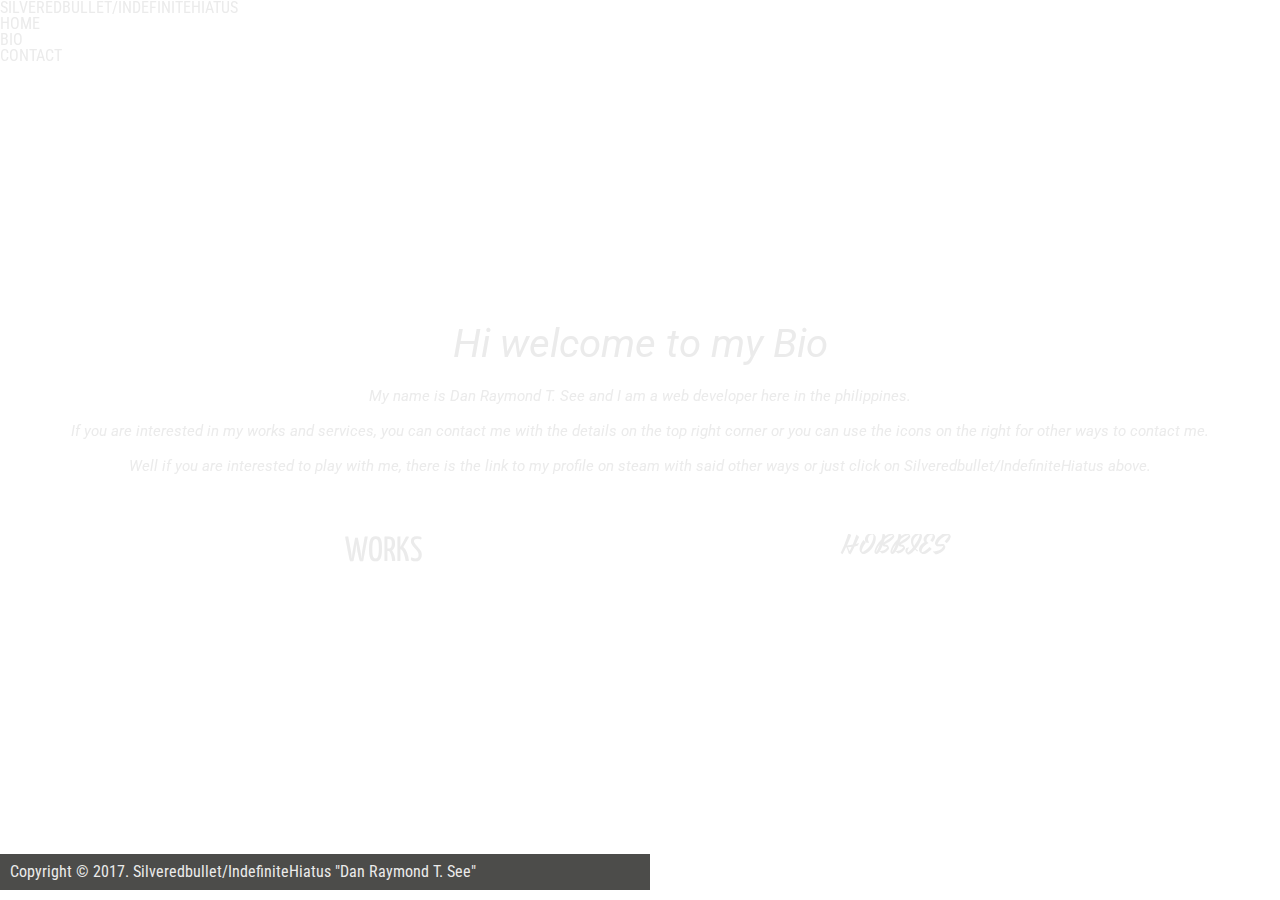
<file: bio.html>
<!DOCTYPE html>
<html lang="en">
  <head>
    <title>Bio</title>
    <link rel="stylesheet" type="text/css" href="reset.css">
    <link rel="stylesheet" type="text/css" href="style.css">
    <link rel="stylesheet" href="https://cdnjs.cloudflare.com/ajax/libs/font-awesome/4.7.0/css/font-awesome.min.css">
  </head>
  <body>
    <div class="background"></div>
    <div id="head">
      <div class="cont">
        <div id="logo"><a target="_blank" href="http://steamcommunity.com/id/Silveredbullet-IndefiniteHiatus/">SILVEREDBULLET/INDEFINITEHIATUS</a></div>
        <div id="menu">
          <ul>
            <li><a href="index.html">HOME</a></li>
            <li><a href="bio.html">BIO</a></li>
            <li><a href="contact.html">CONTACT</a></li>
          </ul>
        </div>
        <div class="clear"></div>
      </div>
    </div>
<div class="words">
  <h1>Hi welcome to my Bio</h1>
  <p>My name is Dan Raymond T. See and I am a web developer here in the philippines.</p>
  <p>If you are interested in my works and services, you can contact me with the details on the top right corner or you can use the icons on the right for other ways to contact me.</p>
  <p>Well if you are interested to play with me, there is the link to my profile on steam with said other ways or just click on Silveredbullet/IndefiniteHiatus above.</p>
</div>

<div class="group">
  <div class="work">
    <div class="container">
      <div class="things">WORKS</div>
      <div class="things">HOBBIES</div>
    </div>
    <div class="clear"></div>
  </div>
</div>

<div id="page-wrap">
  <div class="icons">
    <div class="cont">
      <ul>
        <li><a target="_blank" href="#" class="fa fa-facebook-official"></a></li>
        <li><a target="_blank" href="#" class="fa fa-github"></a></li>
        <li><a target="_blank" href="#" class="fa fa-google-plus-official"></a></li>
        <li><a target="_blank" href="#" class="fa fa-linkedin-square"></a></li>
        <li><a target="_blank" href="http://steamcommunity.com/id/Silveredbullet-IndefiniteHiatus/" class="fa fa-steam-square"></a></li>
      </ul>
      <div class="clear"></div>
    </div>
  </div>
</div>

<div id="sub-footer">
  <div id="footer-logo">Copyright &copy; 2017. Silveredbullet/IndefiniteHiatus "Dan Raymond T. See"</div>
</div>

<div id="footer">
  <div class="container">
    <div id="footer-logo">Copyright &copy; 2017. Silveredbullet/IndefiniteHiatus "Dan Raymond T. See"</div>
</div>
</div>
</body>
</html>
</file>
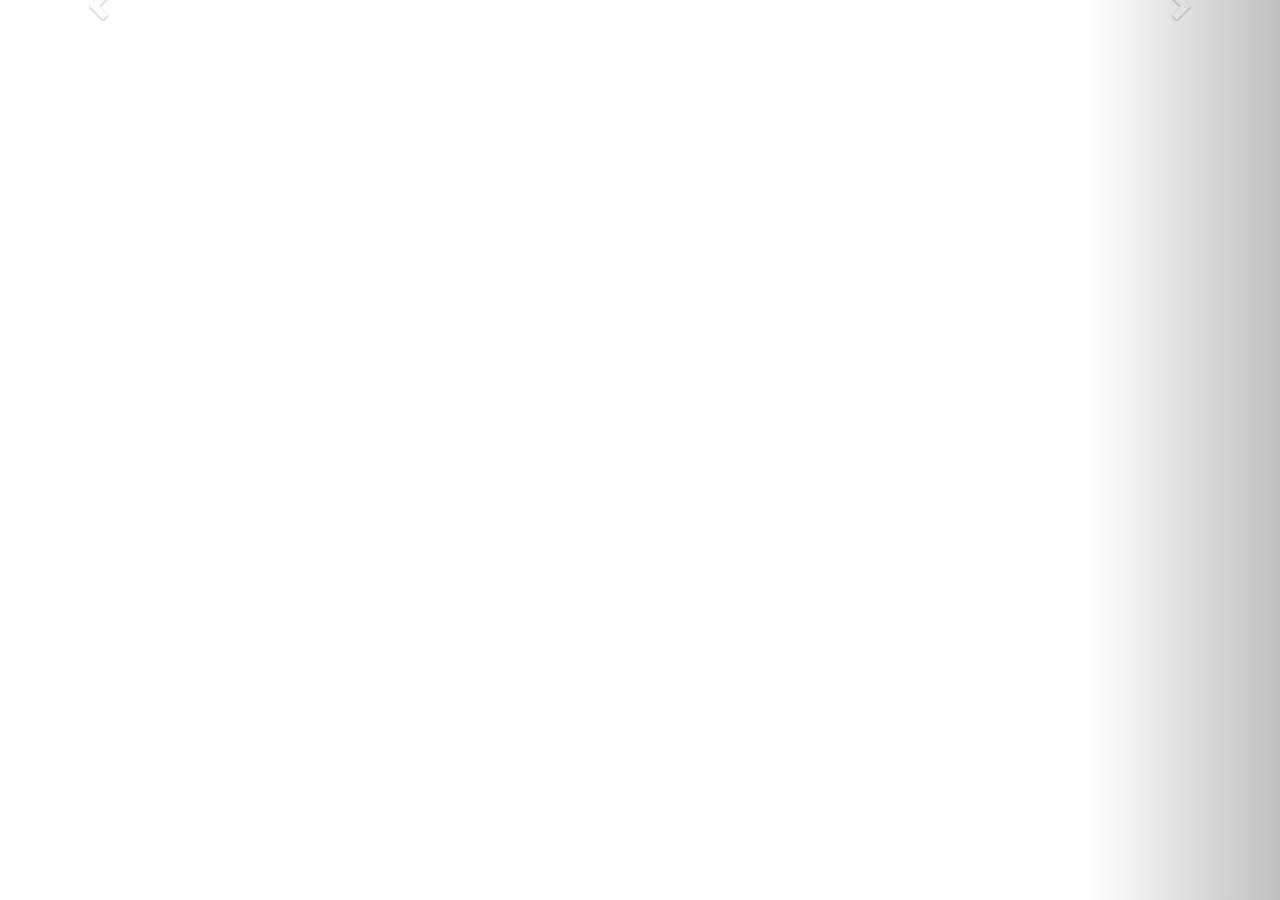
<file: bootstrap-carousel.html>
<!DOCTYPE html>
<html lang="en">

<head>
  <meta charset="UTF-8">
  <meta http-equiv="X-UA-Compatible" content="IE=edge">
  <meta name="viewport" content="width=device-width, initial-scale=1">
  <link rel="stylesheet" type="text/css" href="https://maxcdn.bootstrapcdn.com/bootstrap/3.3.7/css/bootstrap.min.css">
  <link rel="stylesheet" type="text/css" href="css/bootstrap.css">

</head>

<body>

<div id="theCarousel" class="carousel slide" data-ride="carousel">

  <ol class="carousel-indicators">
    <li data-target="#theCarousel" data-slide-to="0" class="active"></li>
    <li data-target="#theCarousel" data-slide-to="1"></li>
    <li data-target="#theCarousel" data-slide-to="2"></li>
  </ol>

<div class="carousel-inner">
  <div class="item active">
  <div class="slide1"></div>
  <div class="carousel-caption">

      <h1>Amazing Backgrounds</h1>
      <p>Thousands of Backgrounds for Free</p>
      <p><a href="#" class="btn btn-primary btn-sm">Get them Now</a></p>
    </div>
  </div>

<div class="item">
  <div class="slide2"></div>
  <div class="carousel-caption">
    <h1>Thousands of Colors</h1>
    <p>Every Color you can Imagine</p>
  </div>
</div>

<div class="item">
  <div class="slide3"></div>
  <div class="carousel-caption">
    <h1>Amazing Illustrations</h1>
      <p>And they are All Free</p>
    </div>
</div>
</div>

<a class="left carousel-control" href="#theCarousel" data-slide="prev">
  <span class="glyphicon glyphicon-chevron-left"></span>
  <a class="right carousel-control" href="#theCarousel" data-slide="next">
    <span class="glyphicon glyphicon-chevron-right"></span>



</div>

<script src="https://ajax.googleapis.com/ajax/libs/jquery/3.2.1/jquery.min.js"></script>
<script src="js/bootstrap.min.js"></script>
</body>
</html>
</file>
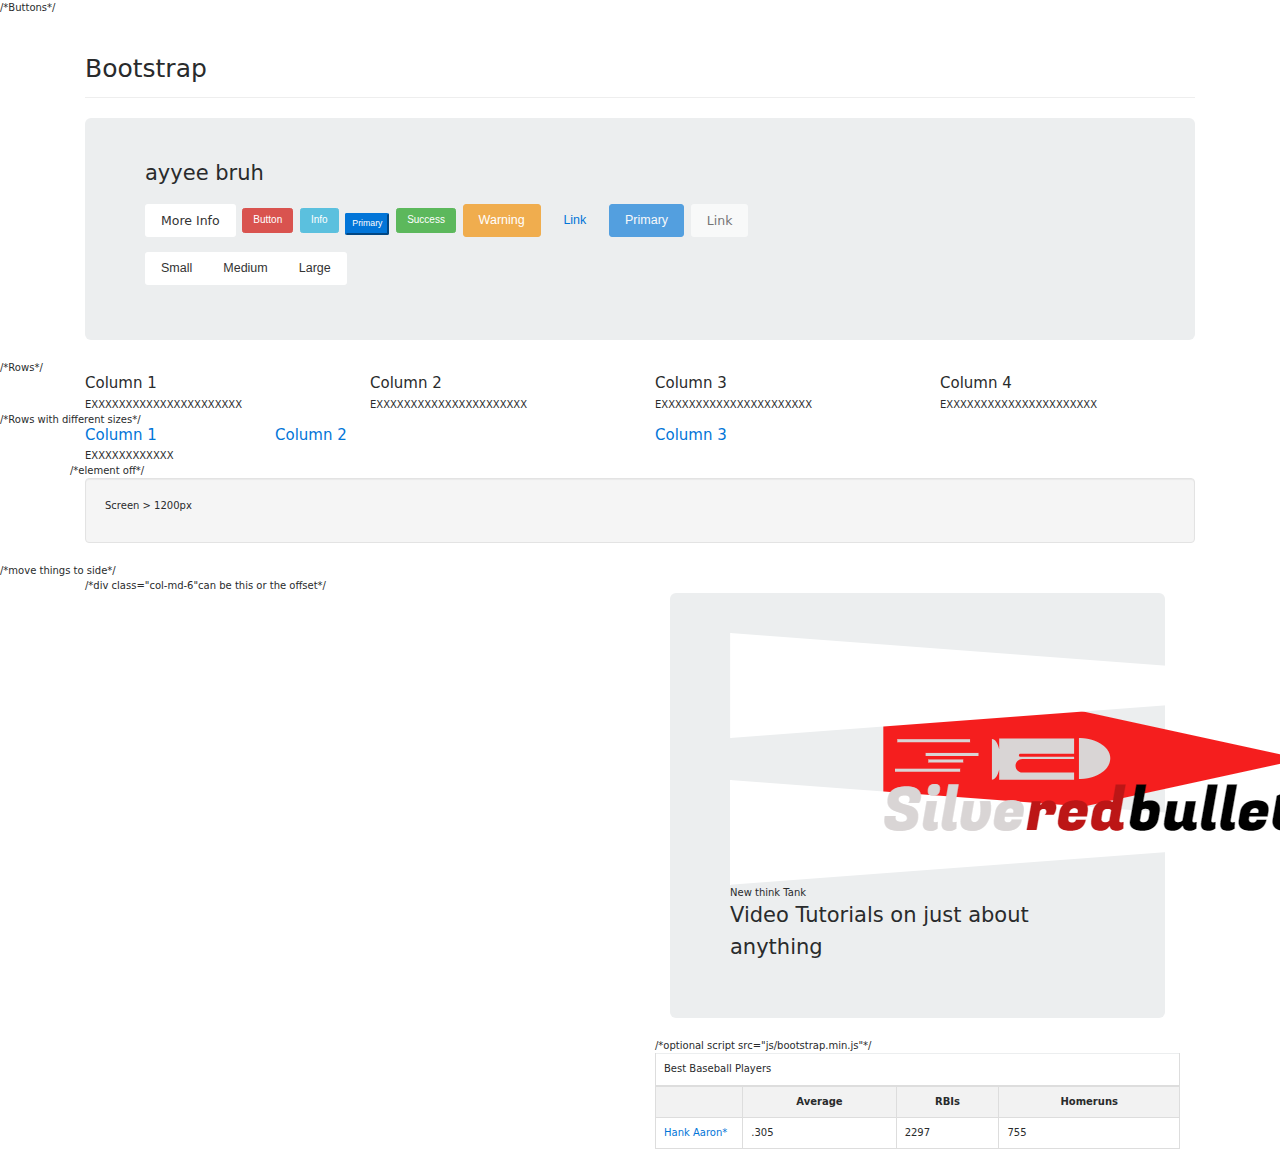
<file: bootstrap-colrow.html>
<!DOCTYPE html>
<html lang="en">

<head>
  <meta charset="UTF-8">
  <meta http-equiv="X-UA-Compatible" content="IE=edge">
  <meta name="viewport" content="width=device-width, initial-scale=1">
  <link rel="stylesheet" type="text/css" href="https://maxcdn.bootstrapcdn.com/bootstrap/3.3.7/css/bootstrap.min.css">
  <link rel="stylesheet" type="text/css" href="css/bootstrap.css">

</head>

<body>
/*Buttons*/
<div class="container">

<div class="page-header">
  <h1>Bootstrap</h1>
</div>
<div class="jumbotron">
<p>ayyee bruh</p>

<p>
  <a href="#" class="btn btn-default btn-lg" role="button">More Info</a>

<button type="submit" class="btn btn-danger" role="button">Button</button>

<input type="button" value="Info" class="btn btn-info">

<button type="submit" class="btn-primary btn-sm">Primary</button>

<button type="submit" class="btn btn-success btn-xs">Success</button>

<button type="submit" class="btn btn-warning btn-lg">Warning</button>

<button type="submit" class="btn btn-link btn-lg">Link</button>

<button type="button" class="btn btn-lg btn-primary" disabled="disabled">Primary</button>
<a href="#" class="btn btn-default btn-lg disabled" role="button">Link</a>

<div class="btn-group btn-group-lg" role="group">
  <button type="button" class="btn btn-default">Small</button>
  <button type="button" class="btn btn-default">Medium</button>
  <button type="button" class="btn btn-default">Large</button>
</div>

</p>

</div>
</div>
/*Rows*/
<div class="container">

<div class="row">

  <div class="col-lg-3 col-md-3 col-sm-6 col-xs-12">
    <h4>Column 1</h4>
    EXXXXXXXXXXXXXXXXXXXXXX
</div>
<div class="col-lg-3 col-md-3 col-sm-6 col-xs-12">
  <h4>Column 2</h4>
  EXXXXXXXXXXXXXXXXXXXXXX
</div>

<div class="clearfix visible-sm"></div>

<div class="col-lg-3 col-md-3 col-sm-6 col-xs-12">
  <h4>Column 3</h4>
  EXXXXXXXXXXXXXXXXXXXXXX
</div>
<div class="col-lg-3 col-md-3 col-sm-6 col-xs-12">
  <h4>Column 4</h4>
  EXXXXXXXXXXXXXXXXXXXXXX
</div>
</div>
</div>

/*Rows with different sizes*/

<div class="container">

<div class="row">

  <div class="col-lg-2 col-md-2 col-sm-4 col-xs-12">

    <h4><a href="#col1Content" data-toggle="collapse">Column 1</a></h4>

    <div id="col1Content" class="collapse in">EXXXXXXXXXXXX</div>

  </div>

<div class="col-lg-4 col-md-4 col-sm-8 col-xs-12">
  <h4><a href="#col2Content" data-toggle="collapse">Column 2</a></h4>
  <div id="col2Content" class="collapse">Bruh</div>
</div>

<div class="col-lg-6 col-md-6 col-sm-12 col-xs-12">
  <h4><a href="#col3Content" data-toggle="collapse">Column 3</a></h4>
  <div id="col3Content" class="collapse">bruh</div>
</div>
<div class="clearfix visible-sm"></div>

/*element off*/
<div class="container">
<div class="well hidden-sm hidden-md hidden-lg">
<p>Screen &lt; 768px</p>
</div>

<div class="well hidden-md hidden-lg">
  <p>Screen &gt;= 768px and &lt; 992px</p>
</div>

<div class="well hidden-lg">
  <p>Screen &gt;=992px and &lt; 1200px</p>
</div>

<div class="well">
  <p>Screen &gt; 1200px</p>
</div>
</div>

</div>
</div>

/*move things to side*/
<div class="container">
  <div="row">

/*div class="col-md-6"can be this or the offset*/

<div class="col-md-6 col-md-offset-6">
<table class="table table-bordered table-striped table-hover">
  <thead>
    <tr>
      <td colspan="4">Best Baseball Players</td>
    </tr>
  </thead>

<tbody>
  <tr>

    <th class="col-md-2"></td>

    <th class="text-center">Average</td>
    <th class="text-center">RBIs</td>
    <th class="text-center">Homeruns</td>
    </tr>
    <tr>
      <td><a href="#">Hank Aaron*</a></td>
      <td>.305</td>
      <td>2297</td>
      <td>755</td>
    </tr>
  </tbody>
</div>
</div>




<div class="container">
  <div class="jumbotron">

<img src="img/Silveredbullet.png">
<span id="websiteTitle">New think Tank</span>
<p id="websiteSlogan">Video Tutorials on just about anything</p>

  </div>
</div>


<script src="https://ajax.googleapis.com/ajax/libs/jquery/3.2.1/jquery.min.js"></script>
<script src="https://maxcdn.bootstrapcdn.com/bootstrap/3.3.7/js/bootstrap.min.js"></script>
/*optional script src="js/bootstrap.min.js"*/
</body>
</html>
</file>
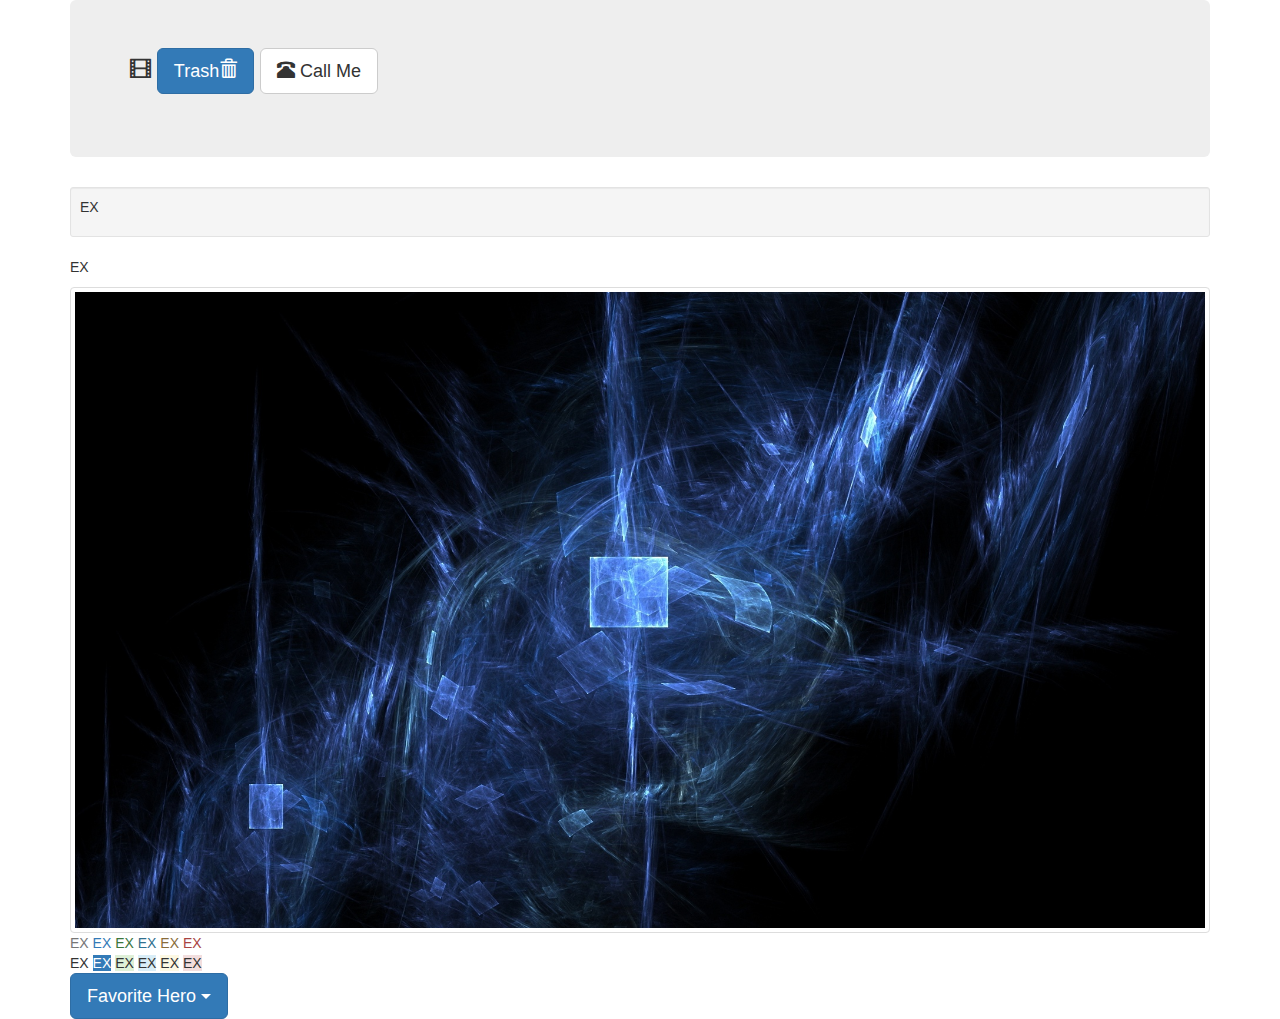
<file: bootstrap-glyphicons.html>
<!DOCTYPE html>
<html lang="en">

<head>
  <meta charset="UTF-8">
  <meta http-equiv="X-UA-Compatible" content="IE=edge">
  <meta name="viewport" content="width=device-width, initial-scale=1">
  <title>Silveredbullet/IndefiniteHiatus</title>
  <link rel="stylesheet" type="text/css" href="https://maxcdn.bootstrapcdn.com/bootstrap/3.3.7/css/bootstrap.min.css">
  <link rel="stylesheet" href="https://cdnjs.cloudflare.com/ajax/libs/font-awesome/4.7.0/css/font-awesome.min.css">
  </head>

  <body>
    <div class="container">
      <div class="jumbotron">
        <p>
          <span class="glyphicon glyphicon-film"></span>

          <a href="#" class="btn btn-primary btn-lg">Trash<span class="glyphicon glyphicon-trash"></span></a>

          <button type="button" class="btn btn-default btn-lg">
            <span class="glyphicon glyphicon-phone-alt" aria-hidden="true"></span> Call Me
            </button>

          </div>
        </div>

    <div class="container">

      <div class="well well-sm">
        <p>EX</p>
      </div>
      <p>EX</p>
    </div>

<div class="container">
  <img src="img/smoke.jpg" id="smoke" class="img-responsive img-thumbnail pull-left" alt="Responsive Image">
</div>

<div class="container">
<span class="text-muted">EX</span>
<span class="text-primary">EX</span>
<span class="text-success">EX</span>
<span class="text-info">EX</span>
<span class="text-warning">EX</span>
<span class="text-danger">EX</span>
</div>

<div class="container">
<span class="bg-muted">EX</span>
<span class="bg-primary">EX</span>
<span class="bg-success">EX</span>
<span class="bg-info">EX</span>
<span class="bg-warning">EX</span>
<span class="bg-danger">EX</span>
</div>

<div class="container">
<div class="dropdown">
  <button class="btn btn-primary dropdown-toggle btn-lg"
  type="button" id="dropdownMenu1" data-toggle="dropdown" aria-haspopup="true" aria-expanded="true">Favorite Hero

<span class="caret"></span>
</button>

<ul class="dropdown-menu">
  <li class="dropdown-header">Marvel</li>
  <li><a href="#">Spiderman</a></li>
  <li><a href="#">Captain America</a></li>
  <li><a href="#">Iron Man</a></li>

  <li role="separator" class="divider"></li>
  <li class="dropdown-header">DC</li>
  <li class="disabled"><a href="#">Superman</a></li>
  <li><a href="#">Batman</a></li>
  <li><a href="#">Flash</a></li>
</div>
</div>

<div class="container">

</div>
















  <script src="https://ajax.googleapis.com/ajax/libs/jquery/3.2.1/jquery.min.js"></script>
  <script src="js/bootstrap.min.js"></script>
</body>
</html>
</file>
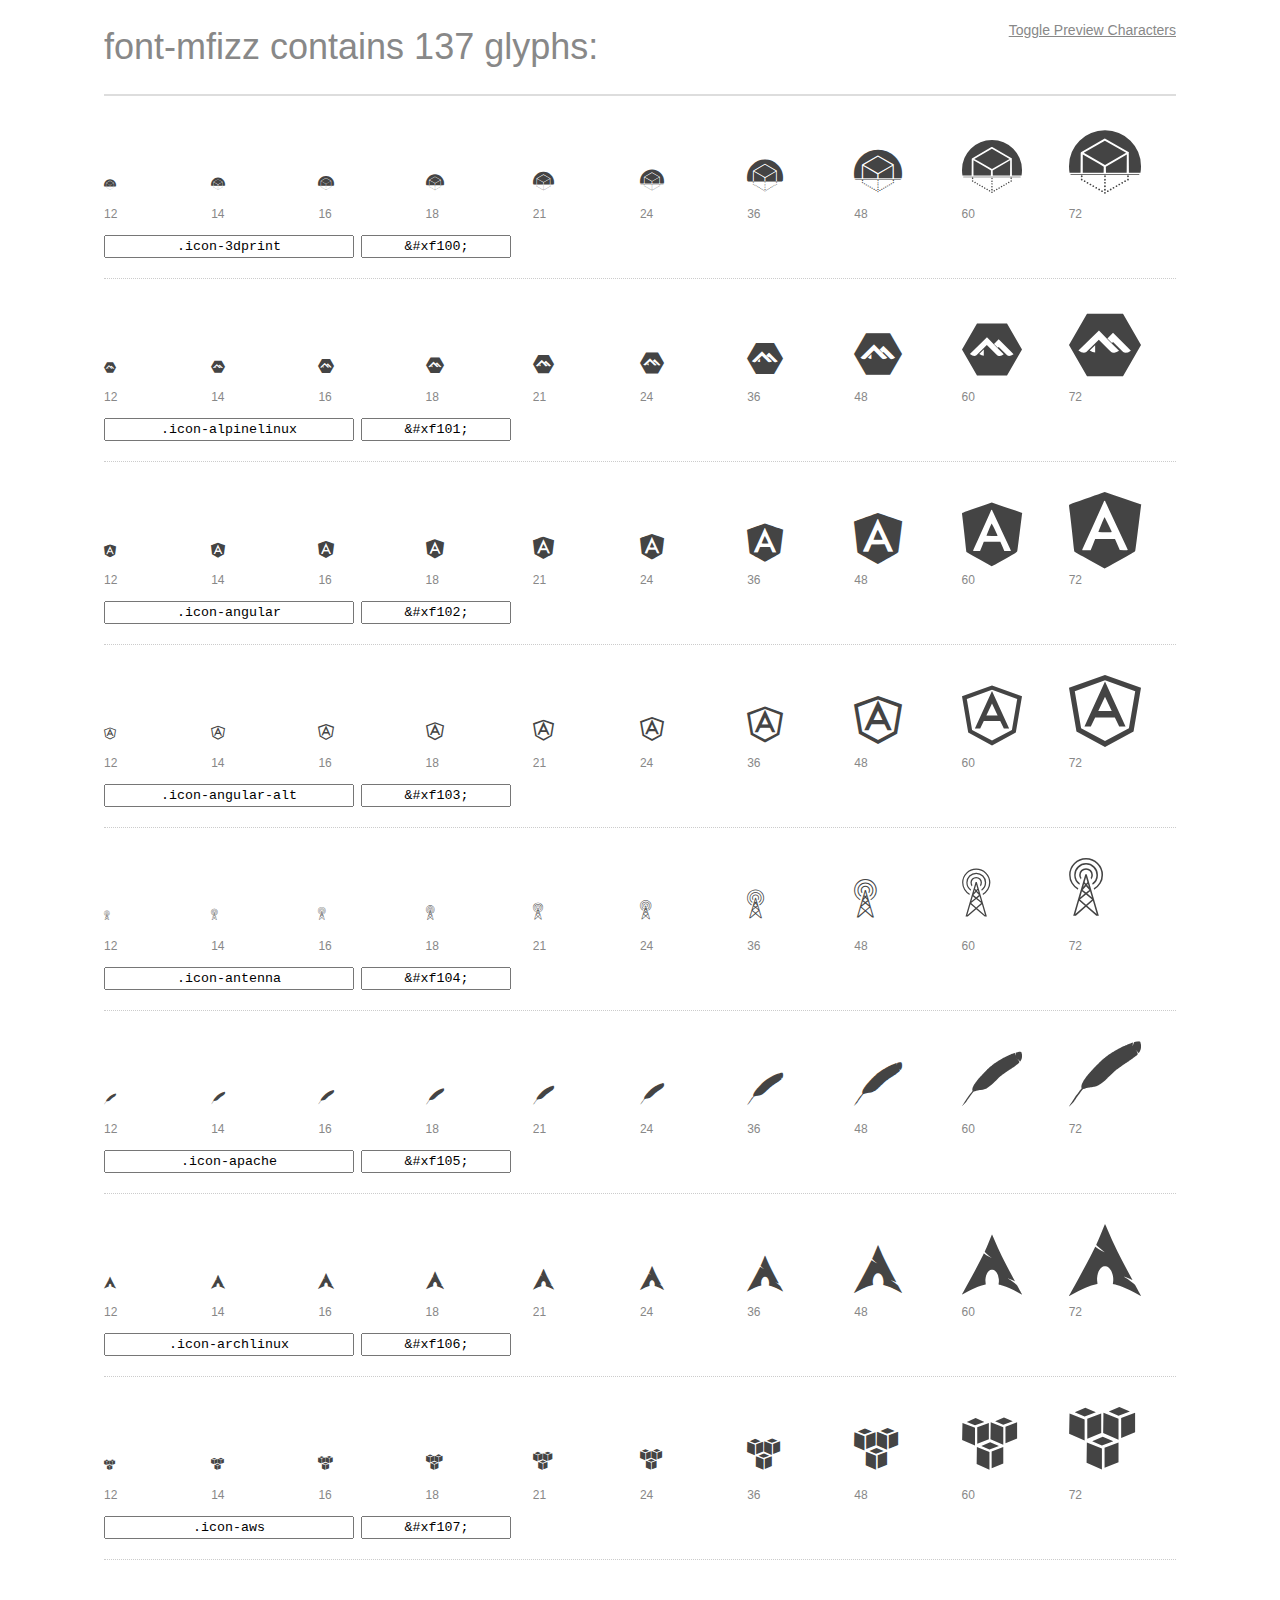
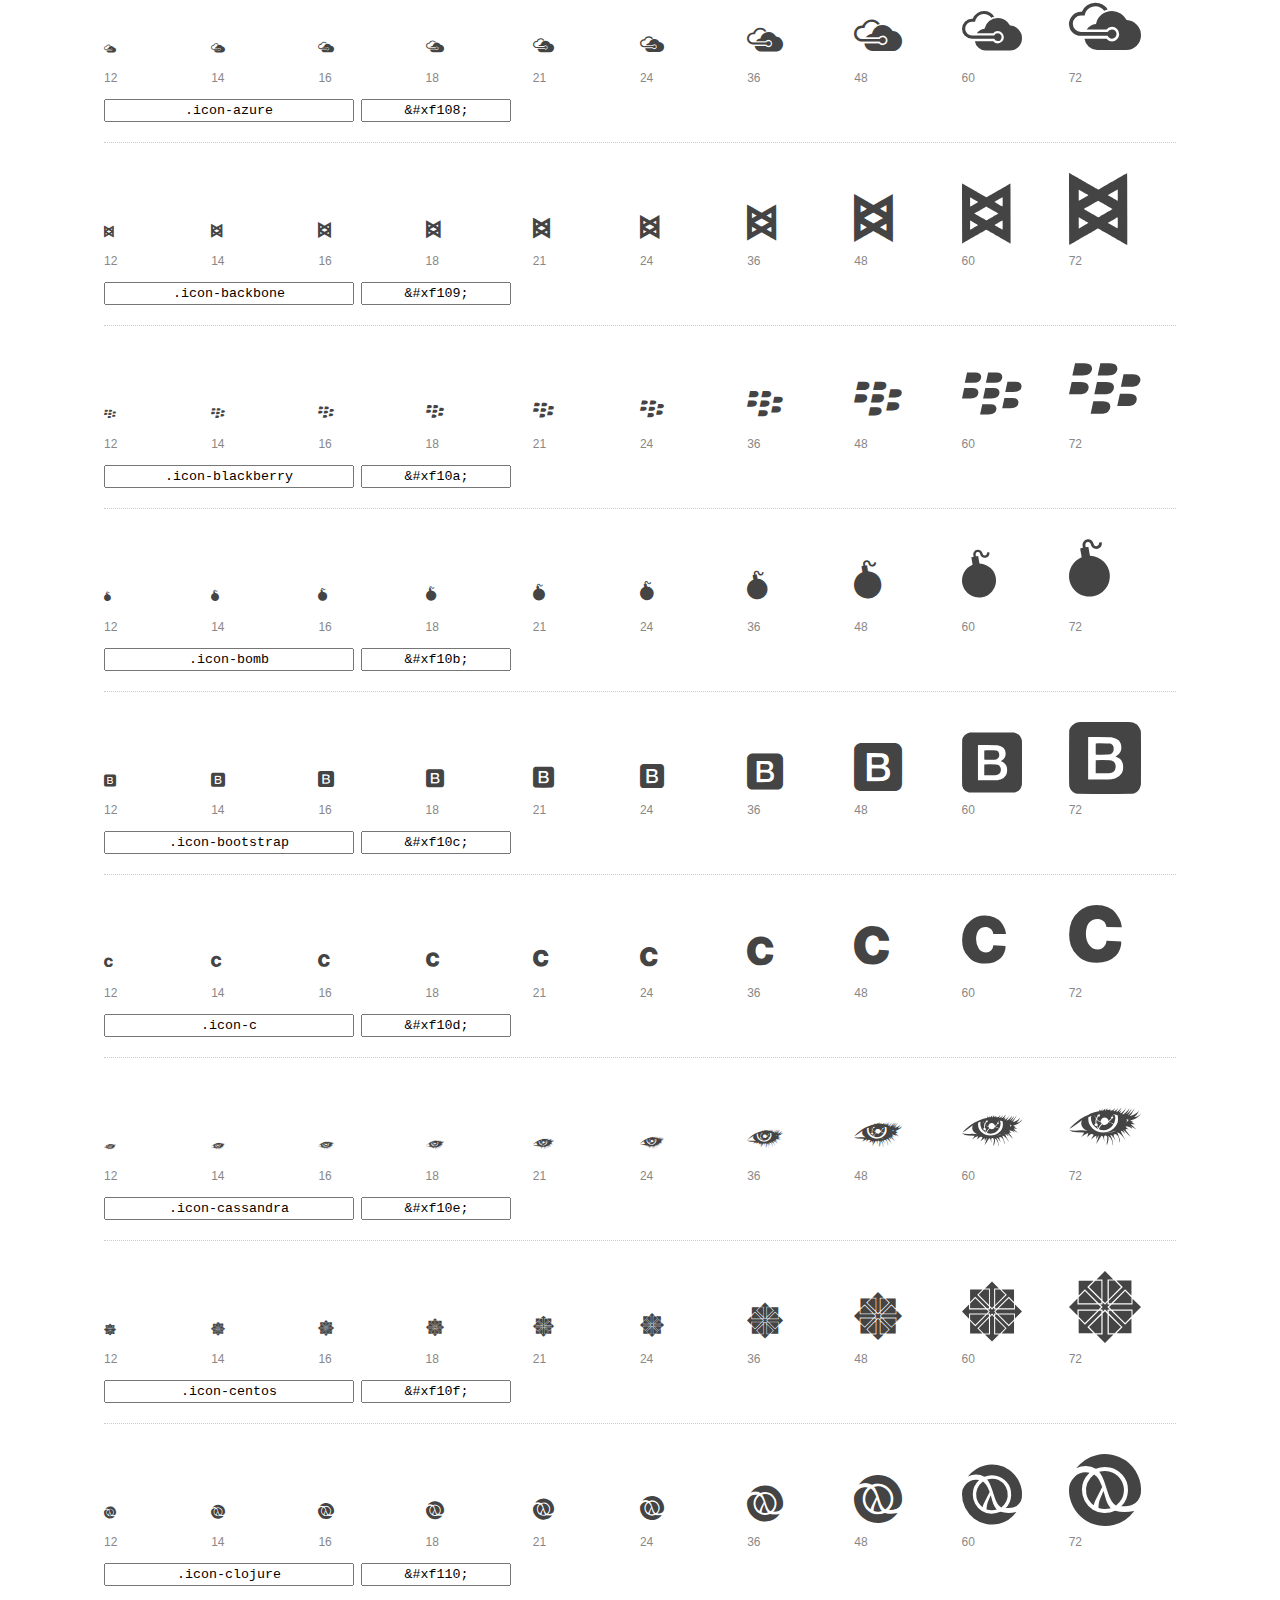
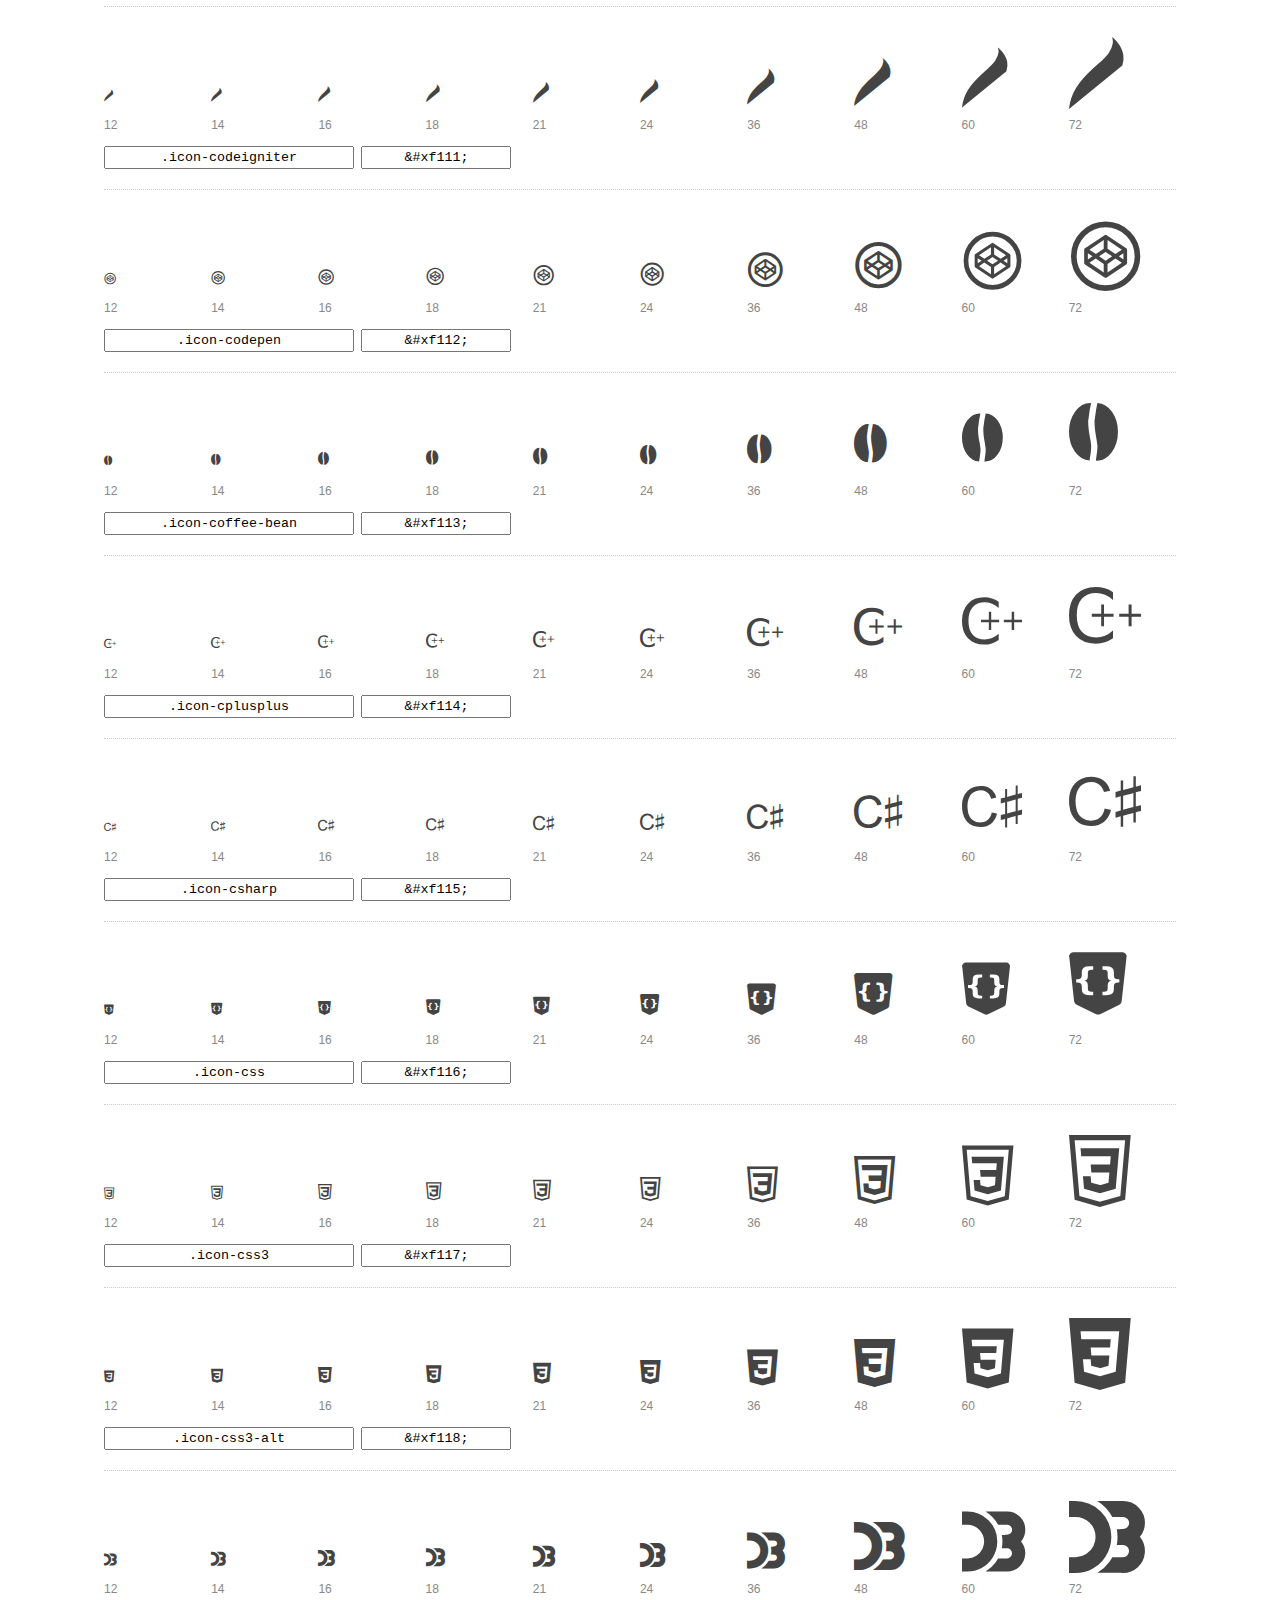
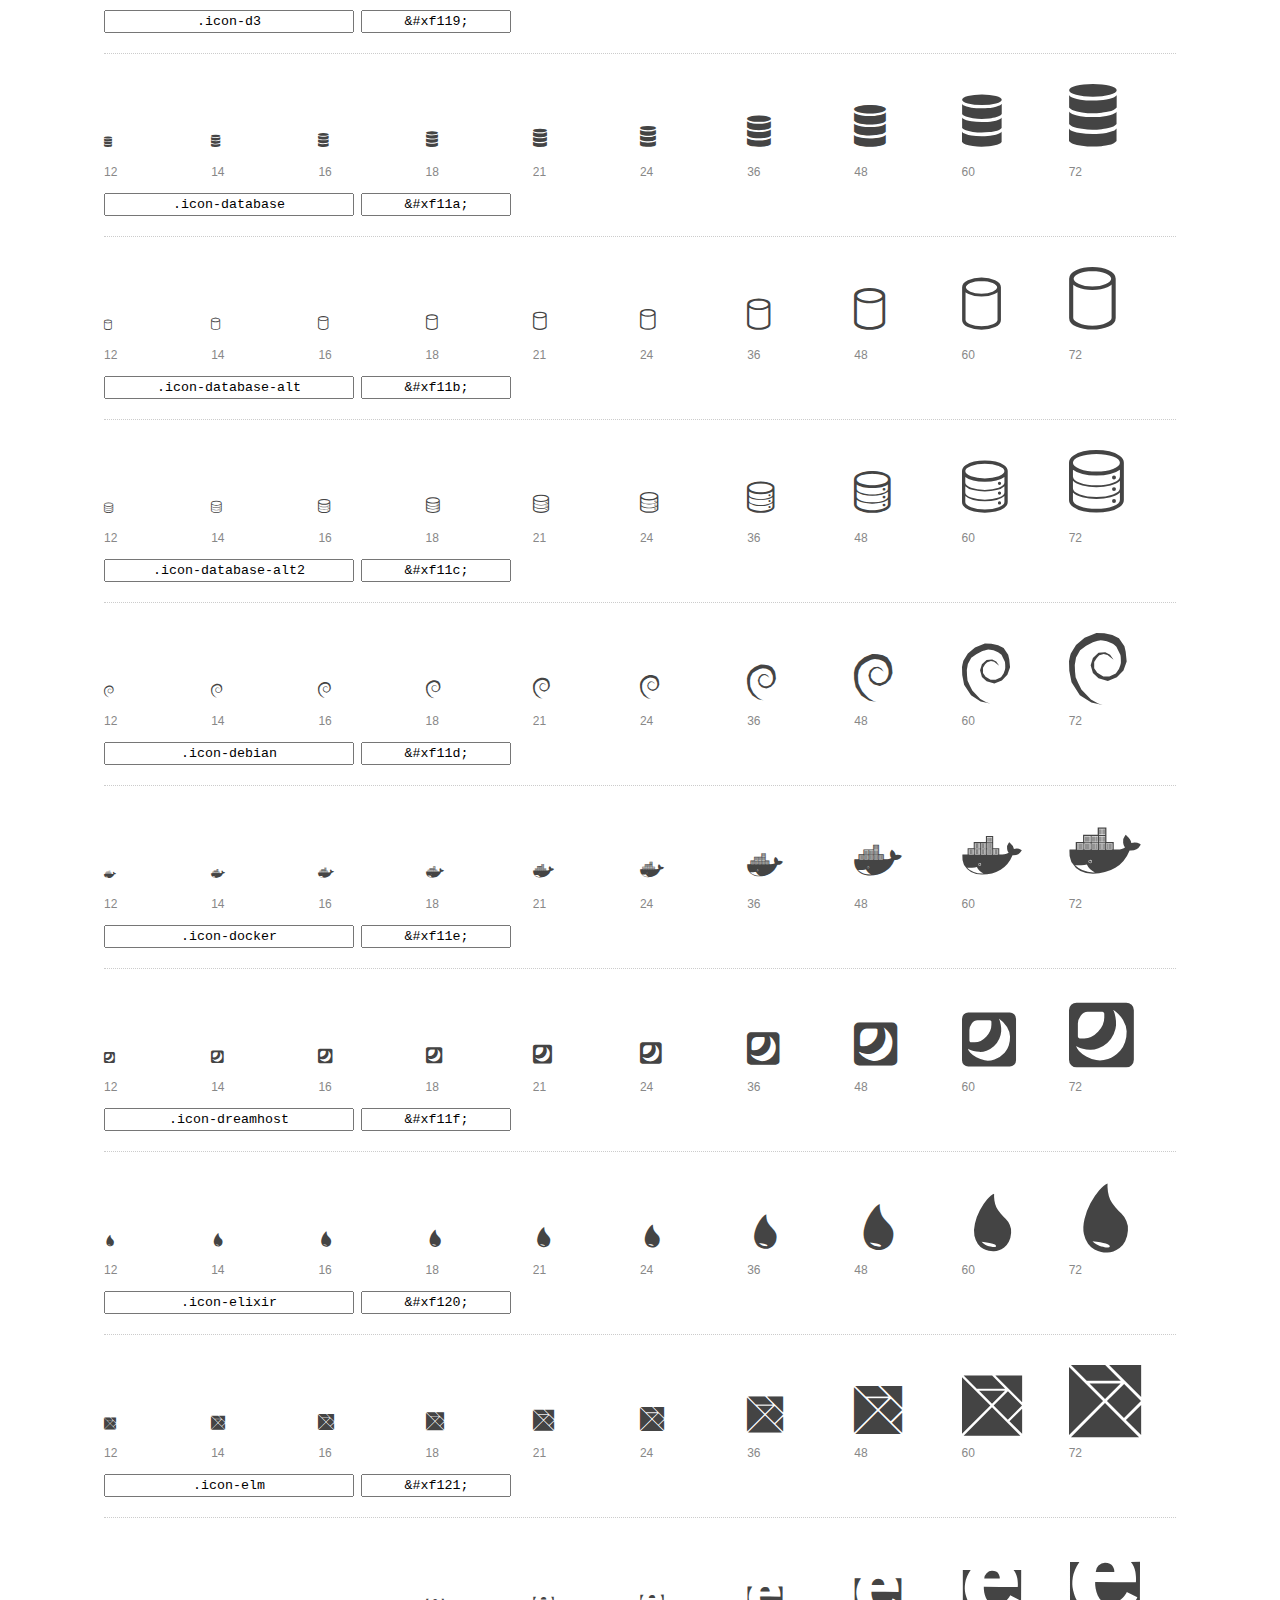
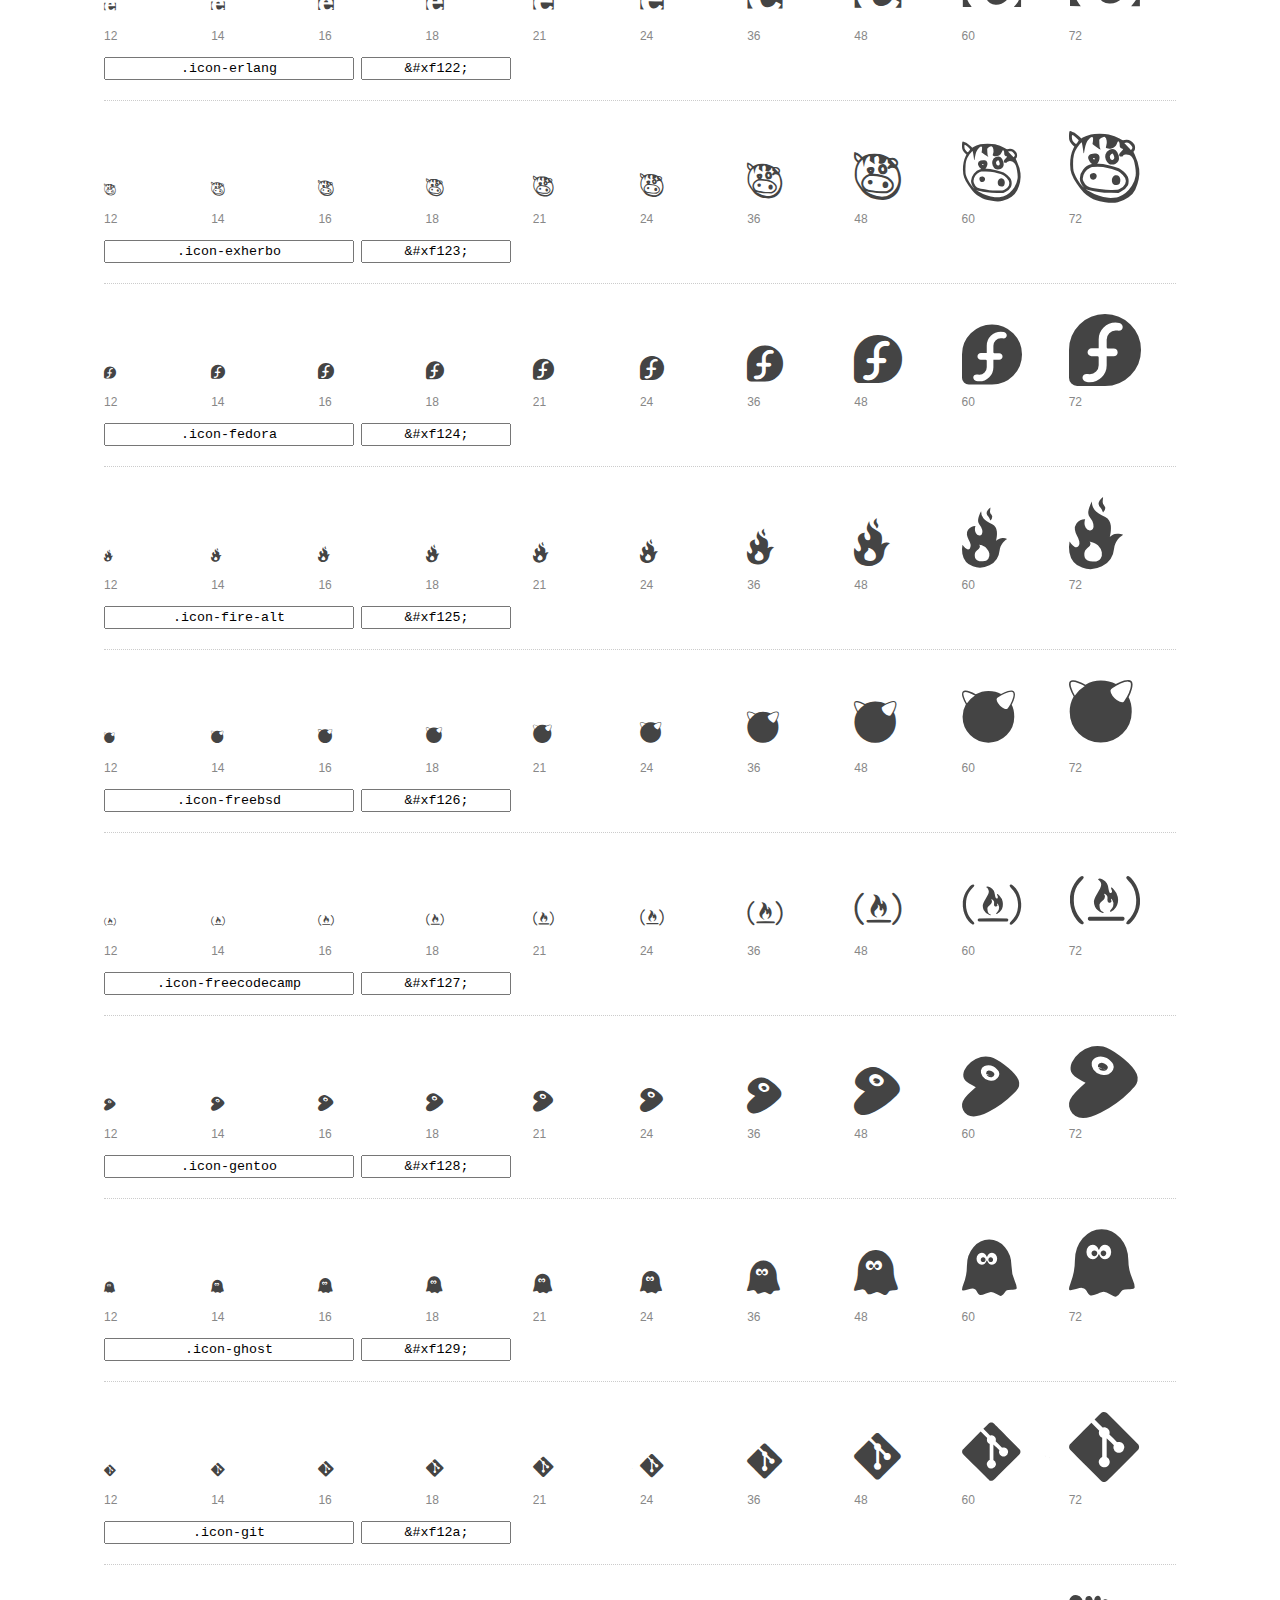
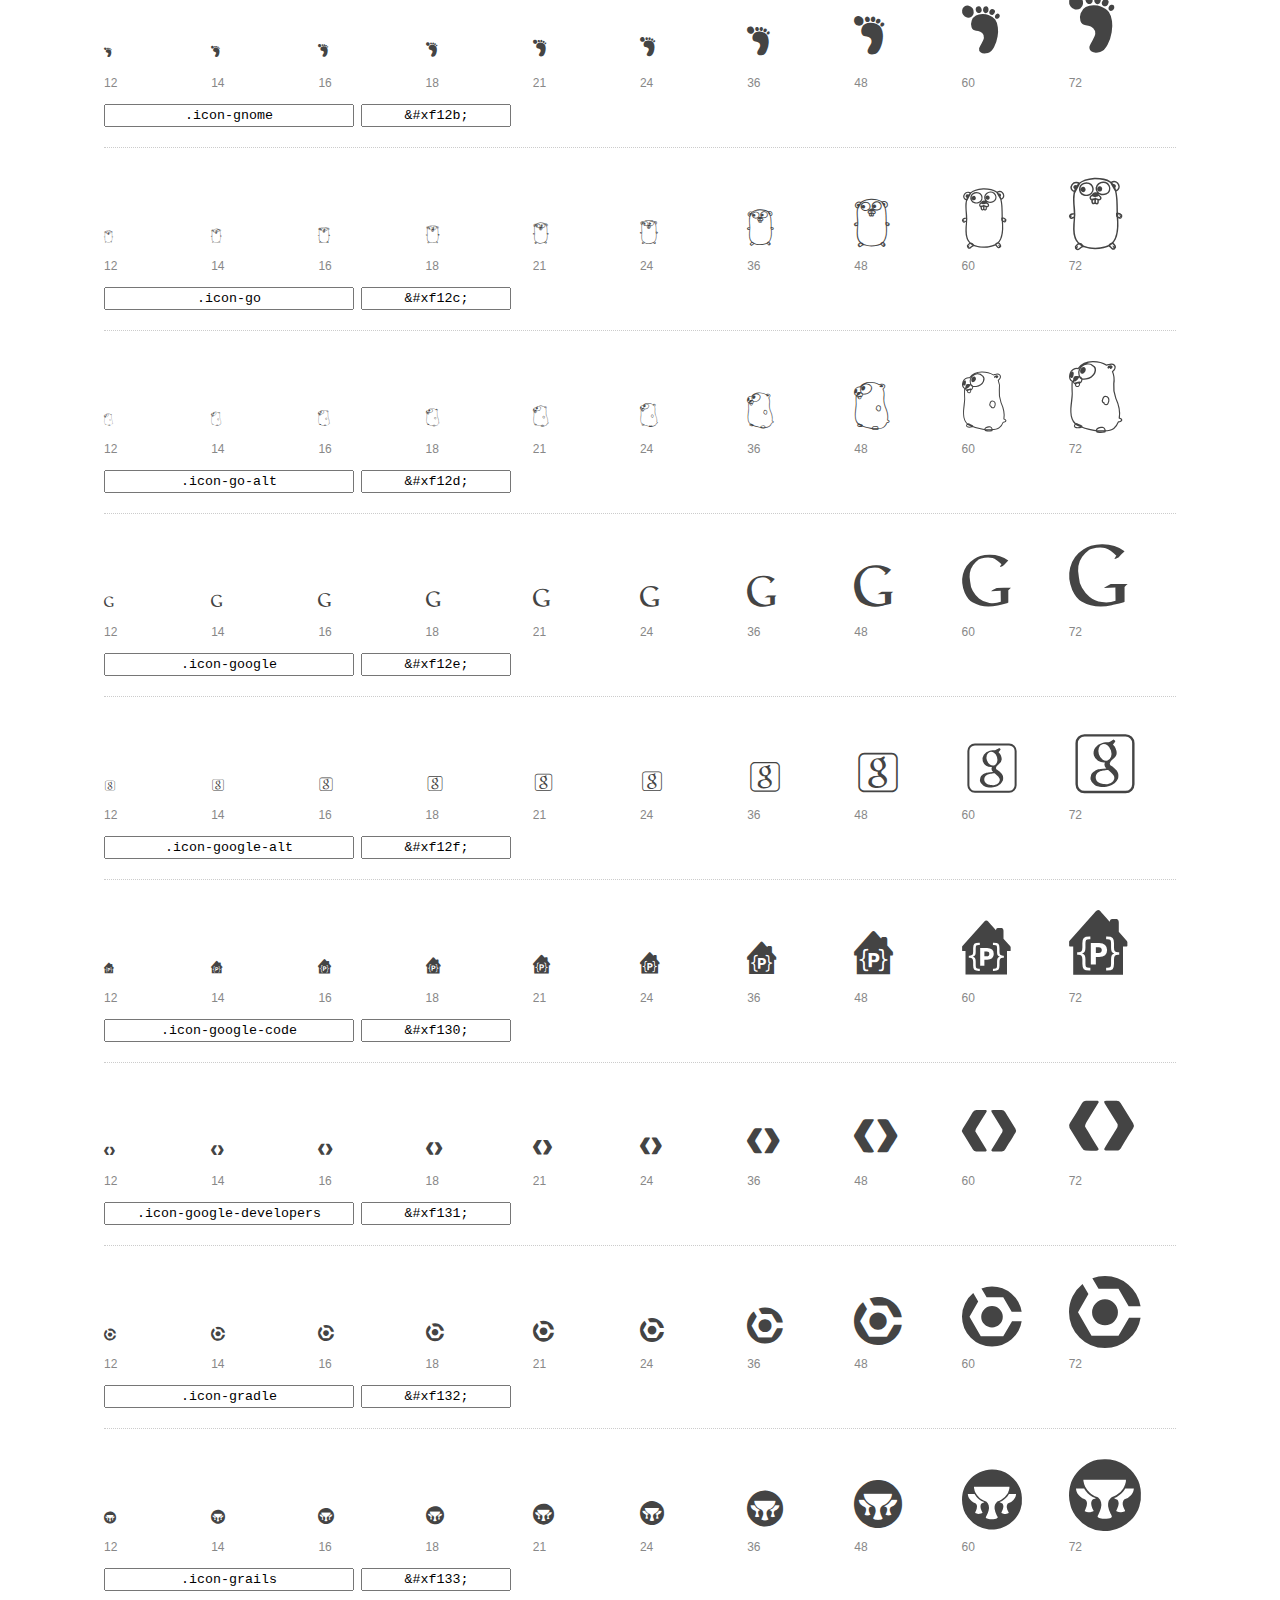
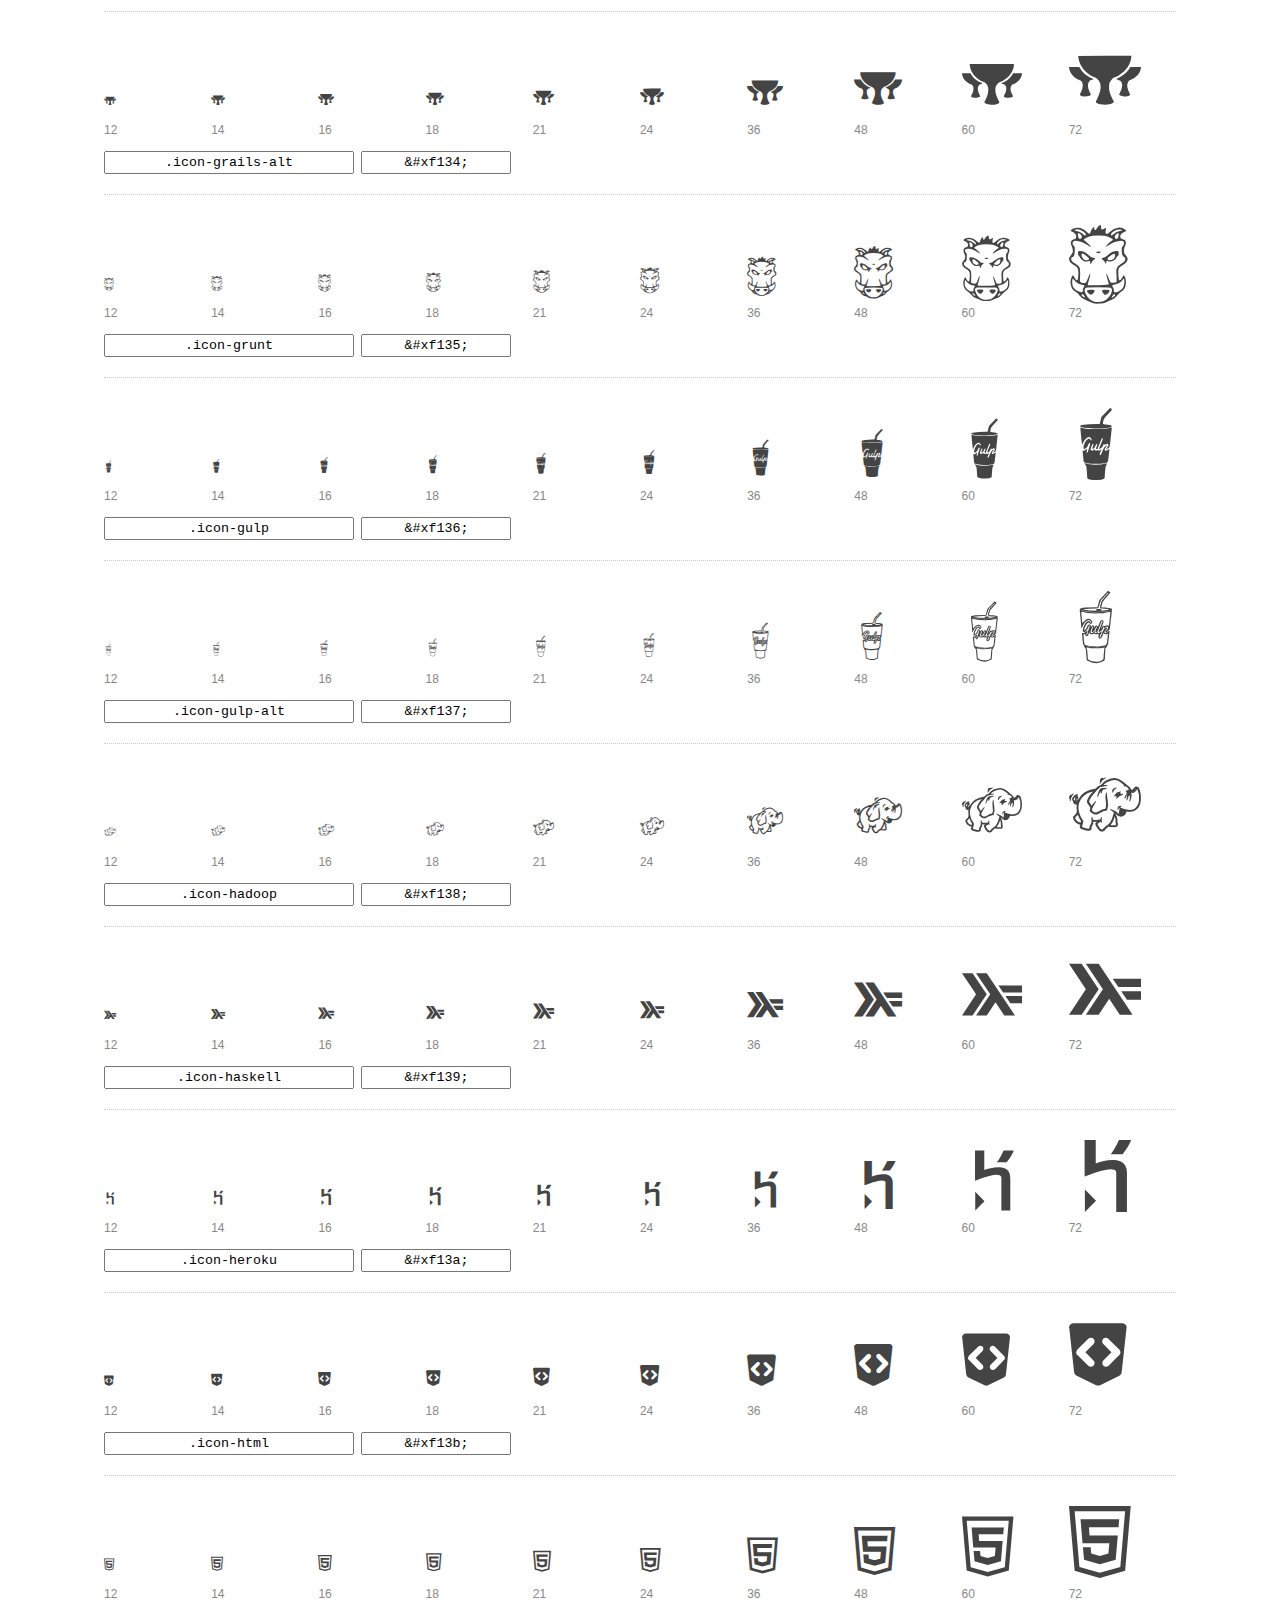
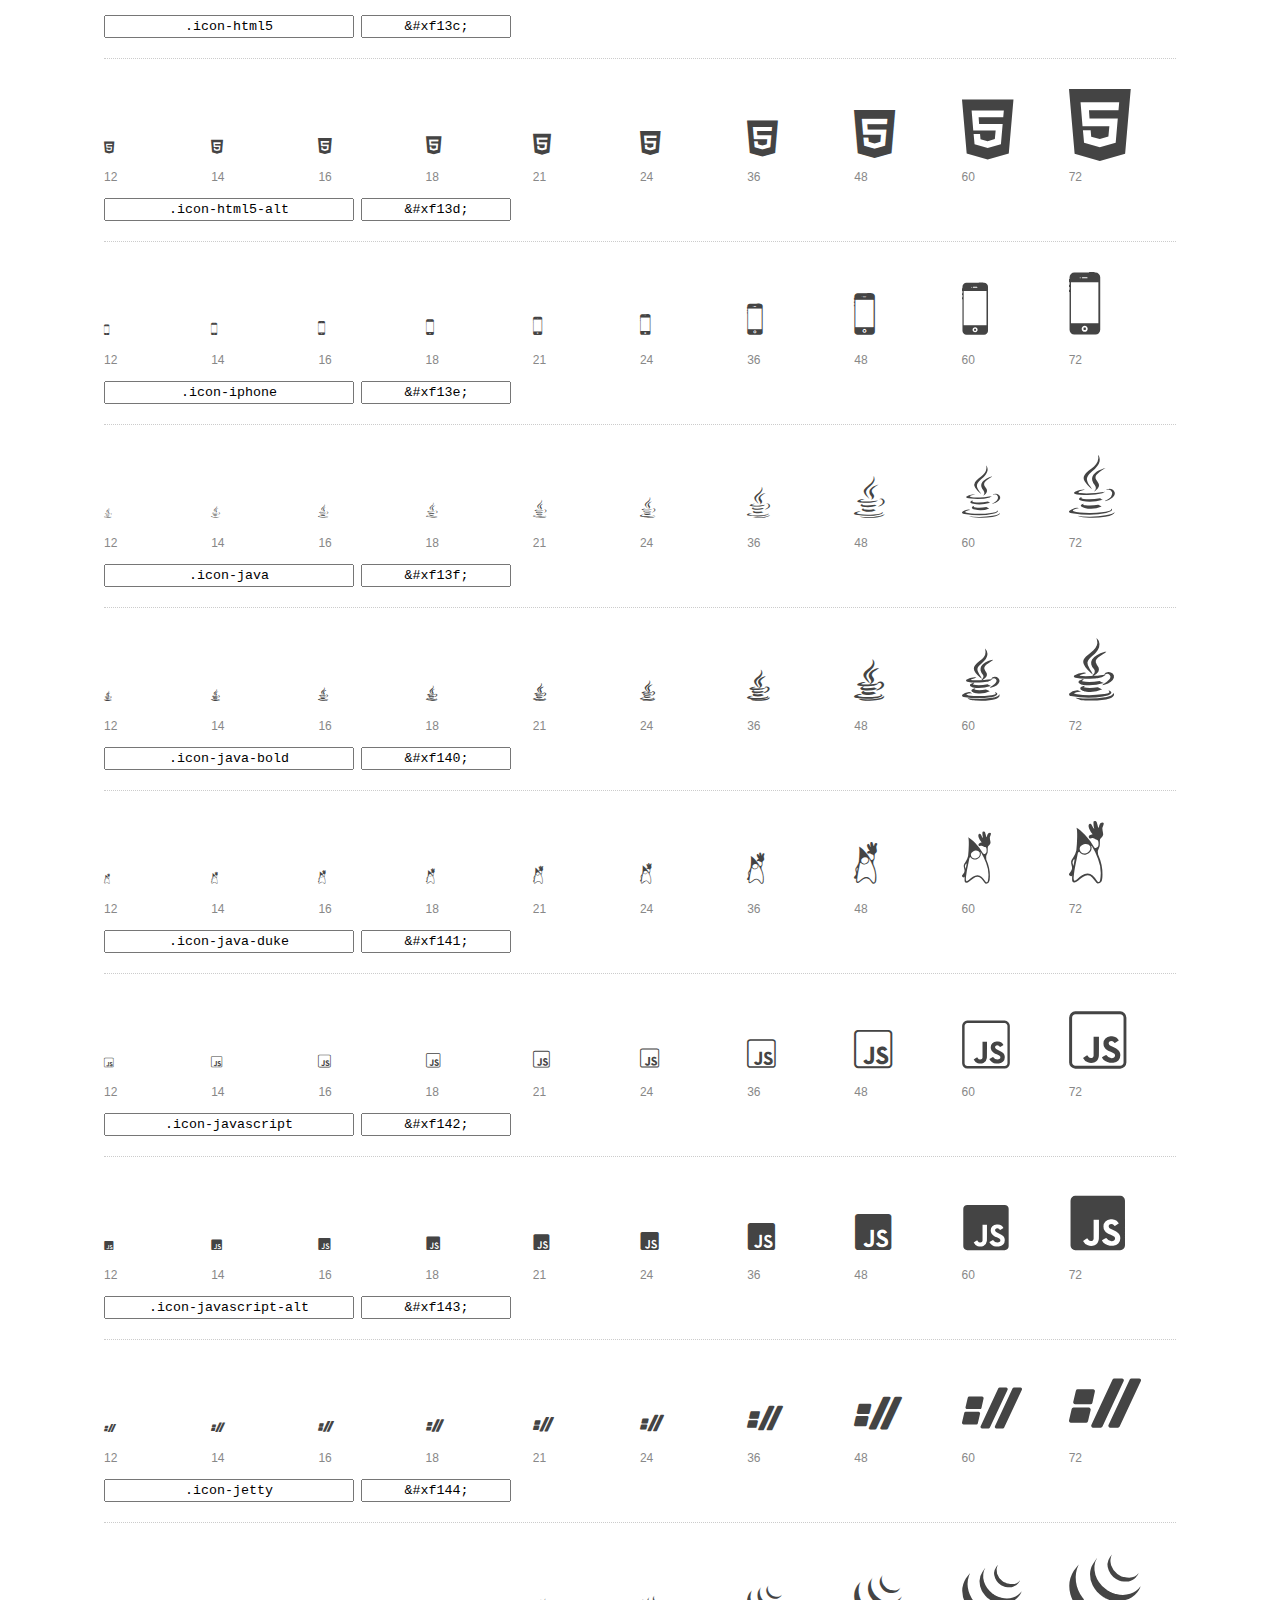
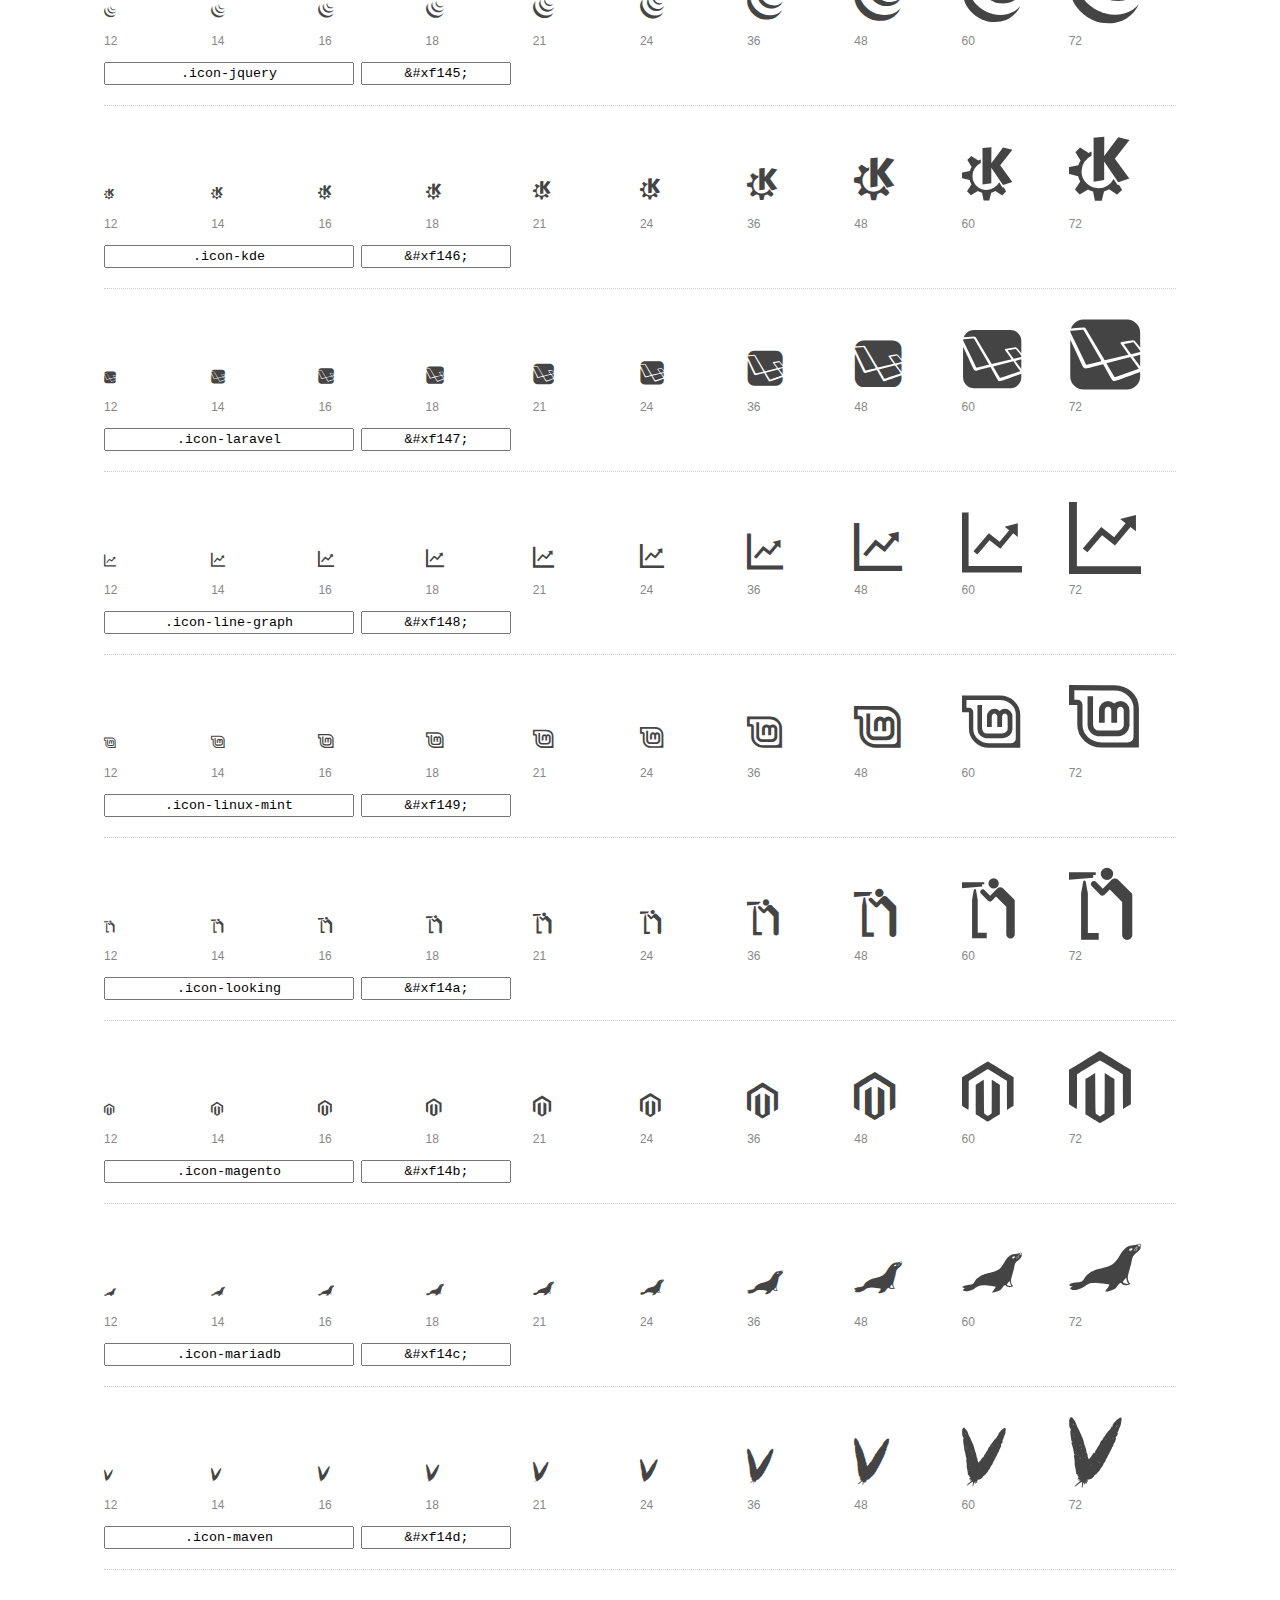
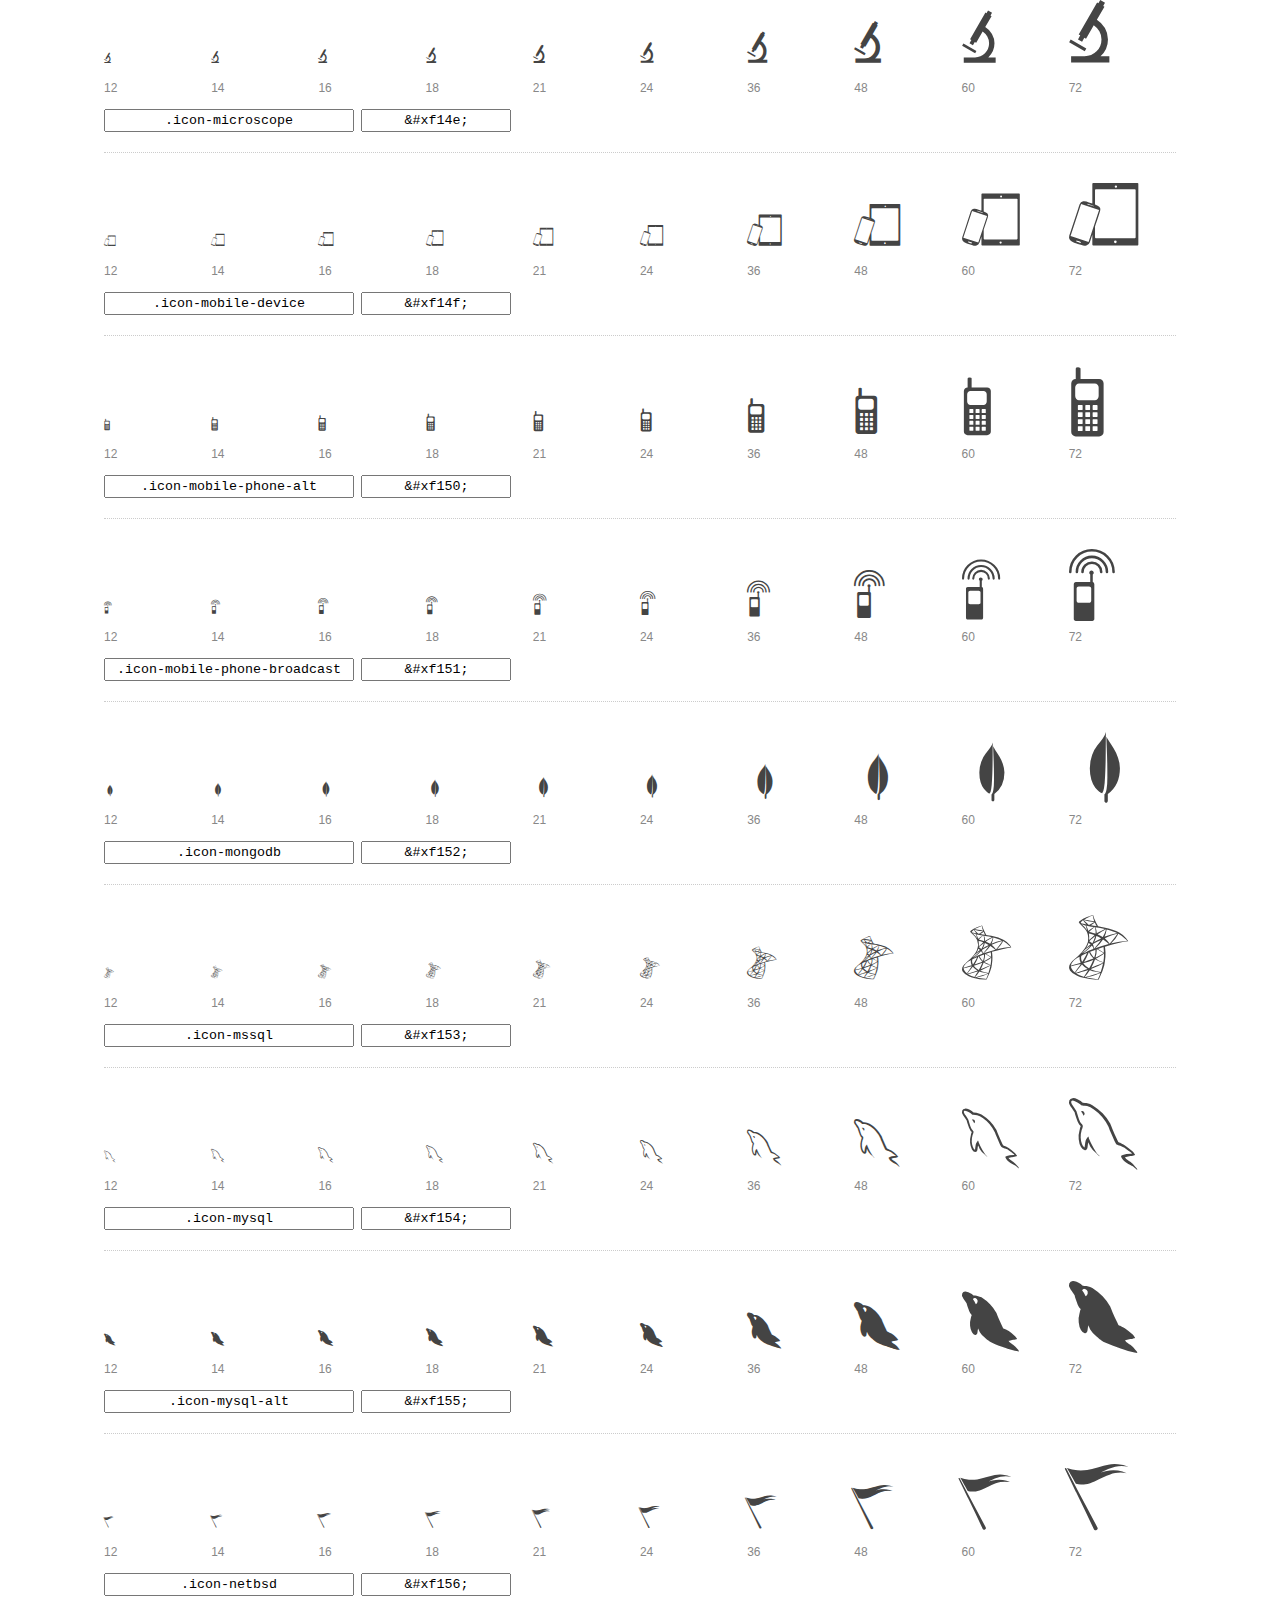
<file: font-mfizz-2.4.1/preview.html>
<!DOCTYPE html>
<html>
  <head>
    <title>font-mfizz glyphs preview</title>

    <style>
      /* Page Styles */

      * {
        -moz-box-sizing: border-box;
        -webkit-box-sizing: border-box;
        box-sizing: border-box;
        margin: 0;
        padding: 0;
      }

      body {
        background: #fff;
        color: #444;
        font: 16px/1.5 "Helvetica Neue", Helvetica, Arial, sans-serif;
      }

      a,
      a:visited {
        color: #888;
        text-decoration: underline;
      }
      a:hover,
      a:focus { color: #000; }

      header {
        border-bottom: 2px solid #ddd;
        margin-bottom: 20px;
        overflow: hidden;
        padding: 20px 0;
      }

      header h1 {
        color: #888;
        float: left;
        font-size: 36px;
        font-weight: 300;
      }

      header a {
        float: right;
        font-size: 14px;
      }

      .container {
        margin: 0 auto;
        max-width: 1200px;
        min-width: 960px;
        padding: 0 40px;
        width: 90%;
      }

      .glyph {
        border-bottom: 1px dotted #ccc;
        padding: 10px 0 20px;
        margin-bottom: 20px;
      }

      .preview-glyphs { vertical-align: bottom; }

      .preview-scale {
        color: #888;
        font-size: 12px;
        margin-top: 5px;
      }

      .step {
        display: inline-block;
        line-height: 1;
        position: relative;
        width: 10%;
      }

      .step .letters,
      .step i {
        -webkit-transition: opacity .3s;
        -moz-transition: opacity .3s;
        -ms-transition: opacity .3s;
        -o-transition: opacity .3s;
        transition: opacity .3s;
      }

      .step:hover .letters { opacity: 1; }
      .step:hover i { opacity: .3; }

      .letters {
        opacity: .3;
        position: absolute;
      }

      .characters-off .letters { display: none; }
      .characters-off .step:hover i { opacity: 1; }

      
      .size-12 { font-size: 12px; }
      
      .size-14 { font-size: 14px; }
      
      .size-16 { font-size: 16px; }
      
      .size-18 { font-size: 18px; }
      
      .size-21 { font-size: 21px; }
      
      .size-24 { font-size: 24px; }
      
      .size-36 { font-size: 36px; }
      
      .size-48 { font-size: 48px; }
      
      .size-60 { font-size: 60px; }
      
      .size-72 { font-size: 72px; }
      

      .usage { margin-top: 10px; }

      .usage input {
        font-family: monospace;
        margin-right: 3px;
        padding: 2px 5px;
        text-align: center;
      }

      .usage .point { width: 150px; }

      .usage .class { width: 250px; }

      footer {
        color: #888;
        font-size: 12px;
        padding: 20px 0;
      }

      /* Icon Font: font-mfizz */

      @font-face {
  font-family: "font-mfizz";
  src: url("./font-mfizz.eot");
  src: url("./font-mfizz.eot?#iefix") format("embedded-opentype"),
       url("./font-mfizz.woff") format("woff"),
       url("./font-mfizz.ttf") format("truetype"),
       url("./font-mfizz.svg#font-mfizz") format("svg");
  font-weight: normal;
  font-style: normal;
}

@media screen and (-webkit-min-device-pixel-ratio:0) {
  @font-face {
    font-family: "font-mfizz";
    src: url("./font-mfizz.svg#font-mfizz") format("svg");
  }
}

      [data-icon]:before { content: attr(data-icon); }

      [data-icon]:before,
      .icon-3dprint:before,
.icon-alpinelinux:before,
.icon-angular:before,
.icon-angular-alt:before,
.icon-antenna:before,
.icon-apache:before,
.icon-archlinux:before,
.icon-aws:before,
.icon-azure:before,
.icon-backbone:before,
.icon-blackberry:before,
.icon-bomb:before,
.icon-bootstrap:before,
.icon-c:before,
.icon-cassandra:before,
.icon-centos:before,
.icon-clojure:before,
.icon-codeigniter:before,
.icon-codepen:before,
.icon-coffee-bean:before,
.icon-cplusplus:before,
.icon-csharp:before,
.icon-css:before,
.icon-css3:before,
.icon-css3-alt:before,
.icon-d3:before,
.icon-database:before,
.icon-database-alt:before,
.icon-database-alt2:before,
.icon-debian:before,
.icon-docker:before,
.icon-dreamhost:before,
.icon-elixir:before,
.icon-elm:before,
.icon-erlang:before,
.icon-exherbo:before,
.icon-fedora:before,
.icon-fire-alt:before,
.icon-freebsd:before,
.icon-freecodecamp:before,
.icon-gentoo:before,
.icon-ghost:before,
.icon-git:before,
.icon-gnome:before,
.icon-go:before,
.icon-go-alt:before,
.icon-google:before,
.icon-google-alt:before,
.icon-google-code:before,
.icon-google-developers:before,
.icon-gradle:before,
.icon-grails:before,
.icon-grails-alt:before,
.icon-grunt:before,
.icon-gulp:before,
.icon-gulp-alt:before,
.icon-hadoop:before,
.icon-haskell:before,
.icon-heroku:before,
.icon-html:before,
.icon-html5:before,
.icon-html5-alt:before,
.icon-iphone:before,
.icon-java:before,
.icon-java-bold:before,
.icon-java-duke:before,
.icon-javascript:before,
.icon-javascript-alt:before,
.icon-jetty:before,
.icon-jquery:before,
.icon-kde:before,
.icon-laravel:before,
.icon-line-graph:before,
.icon-linux-mint:before,
.icon-looking:before,
.icon-magento:before,
.icon-mariadb:before,
.icon-maven:before,
.icon-microscope:before,
.icon-mobile-device:before,
.icon-mobile-phone-alt:before,
.icon-mobile-phone-broadcast:before,
.icon-mongodb:before,
.icon-mssql:before,
.icon-mysql:before,
.icon-mysql-alt:before,
.icon-netbsd:before,
.icon-nginx:before,
.icon-nginx-alt:before,
.icon-nginx-alt2:before,
.icon-nodejs:before,
.icon-npm:before,
.icon-objc:before,
.icon-openshift:before,
.icon-oracle:before,
.icon-oracle-alt:before,
.icon-osx:before,
.icon-perl:before,
.icon-phone-alt:before,
.icon-phone-gap:before,
.icon-phone-retro:before,
.icon-php:before,
.icon-php-alt:before,
.icon-playframework:before,
.icon-playframework-alt:before,
.icon-plone:before,
.icon-postgres:before,
.icon-postgres-alt:before,
.icon-python:before,
.icon-raspberrypi:before,
.icon-reactjs:before,
.icon-redhat:before,
.icon-redis:before,
.icon-ruby:before,
.icon-ruby-on-rails:before,
.icon-ruby-on-rails-alt:before,
.icon-rust:before,
.icon-sass:before,
.icon-satellite:before,
.icon-scala:before,
.icon-scala-alt:before,
.icon-script:before,
.icon-script-alt:before,
.icon-shell:before,
.icon-sitefinity:before,
.icon-solaris:before,
.icon-splatter:before,
.icon-spring:before,
.icon-suse:before,
.icon-svg:before,
.icon-symfony:before,
.icon-tomcat:before,
.icon-ubuntu:before,
.icon-unity:before,
.icon-wireless:before,
.icon-wordpress:before,
.icon-x11:before {
        display: inline-block;
  font-family: "font-mfizz";
  font-style: normal;
  font-weight: normal;
  font-variant: normal;
  line-height: 1;
  text-decoration: inherit;
  text-rendering: optimizeLegibility;
  text-transform: none;
  -moz-osx-font-smoothing: grayscale;
  -webkit-font-smoothing: antialiased;
  font-smoothing: antialiased;
      }

      .icon-3dprint:before { content: "\f100"; }
.icon-alpinelinux:before { content: "\f101"; }
.icon-angular:before { content: "\f102"; }
.icon-angular-alt:before { content: "\f103"; }
.icon-antenna:before { content: "\f104"; }
.icon-apache:before { content: "\f105"; }
.icon-archlinux:before { content: "\f106"; }
.icon-aws:before { content: "\f107"; }
.icon-azure:before { content: "\f108"; }
.icon-backbone:before { content: "\f109"; }
.icon-blackberry:before { content: "\f10a"; }
.icon-bomb:before { content: "\f10b"; }
.icon-bootstrap:before { content: "\f10c"; }
.icon-c:before { content: "\f10d"; }
.icon-cassandra:before { content: "\f10e"; }
.icon-centos:before { content: "\f10f"; }
.icon-clojure:before { content: "\f110"; }
.icon-codeigniter:before { content: "\f111"; }
.icon-codepen:before { content: "\f112"; }
.icon-coffee-bean:before { content: "\f113"; }
.icon-cplusplus:before { content: "\f114"; }
.icon-csharp:before { content: "\f115"; }
.icon-css:before { content: "\f116"; }
.icon-css3:before { content: "\f117"; }
.icon-css3-alt:before { content: "\f118"; }
.icon-d3:before { content: "\f119"; }
.icon-database:before { content: "\f11a"; }
.icon-database-alt:before { content: "\f11b"; }
.icon-database-alt2:before { content: "\f11c"; }
.icon-debian:before { content: "\f11d"; }
.icon-docker:before { content: "\f11e"; }
.icon-dreamhost:before { content: "\f11f"; }
.icon-elixir:before { content: "\f120"; }
.icon-elm:before { content: "\f121"; }
.icon-erlang:before { content: "\f122"; }
.icon-exherbo:before { content: "\f123"; }
.icon-fedora:before { content: "\f124"; }
.icon-fire-alt:before { content: "\f125"; }
.icon-freebsd:before { content: "\f126"; }
.icon-freecodecamp:before { content: "\f127"; }
.icon-gentoo:before { content: "\f128"; }
.icon-ghost:before { content: "\f129"; }
.icon-git:before { content: "\f12a"; }
.icon-gnome:before { content: "\f12b"; }
.icon-go:before { content: "\f12c"; }
.icon-go-alt:before { content: "\f12d"; }
.icon-google:before { content: "\f12e"; }
.icon-google-alt:before { content: "\f12f"; }
.icon-google-code:before { content: "\f130"; }
.icon-google-developers:before { content: "\f131"; }
.icon-gradle:before { content: "\f132"; }
.icon-grails:before { content: "\f133"; }
.icon-grails-alt:before { content: "\f134"; }
.icon-grunt:before { content: "\f135"; }
.icon-gulp:before { content: "\f136"; }
.icon-gulp-alt:before { content: "\f137"; }
.icon-hadoop:before { content: "\f138"; }
.icon-haskell:before { content: "\f139"; }
.icon-heroku:before { content: "\f13a"; }
.icon-html:before { content: "\f13b"; }
.icon-html5:before { content: "\f13c"; }
.icon-html5-alt:before { content: "\f13d"; }
.icon-iphone:before { content: "\f13e"; }
.icon-java:before { content: "\f13f"; }
.icon-java-bold:before { content: "\f140"; }
.icon-java-duke:before { content: "\f141"; }
.icon-javascript:before { content: "\f142"; }
.icon-javascript-alt:before { content: "\f143"; }
.icon-jetty:before { content: "\f144"; }
.icon-jquery:before { content: "\f145"; }
.icon-kde:before { content: "\f146"; }
.icon-laravel:before { content: "\f147"; }
.icon-line-graph:before { content: "\f148"; }
.icon-linux-mint:before { content: "\f149"; }
.icon-looking:before { content: "\f14a"; }
.icon-magento:before { content: "\f14b"; }
.icon-mariadb:before { content: "\f14c"; }
.icon-maven:before { content: "\f14d"; }
.icon-microscope:before { content: "\f14e"; }
.icon-mobile-device:before { content: "\f14f"; }
.icon-mobile-phone-alt:before { content: "\f150"; }
.icon-mobile-phone-broadcast:before { content: "\f151"; }
.icon-mongodb:before { content: "\f152"; }
.icon-mssql:before { content: "\f153"; }
.icon-mysql:before { content: "\f154"; }
.icon-mysql-alt:before { content: "\f155"; }
.icon-netbsd:before { content: "\f156"; }
.icon-nginx:before { content: "\f157"; }
.icon-nginx-alt:before { content: "\f158"; }
.icon-nginx-alt2:before { content: "\f159"; }
.icon-nodejs:before { content: "\f15a"; }
.icon-npm:before { content: "\f15b"; }
.icon-objc:before { content: "\f15c"; }
.icon-openshift:before { content: "\f15d"; }
.icon-oracle:before { content: "\f15e"; }
.icon-oracle-alt:before { content: "\f15f"; }
.icon-osx:before { content: "\f160"; }
.icon-perl:before { content: "\f161"; }
.icon-phone-alt:before { content: "\f162"; }
.icon-phone-gap:before { content: "\f163"; }
.icon-phone-retro:before { content: "\f164"; }
.icon-php:before { content: "\f165"; }
.icon-php-alt:before { content: "\f166"; }
.icon-playframework:before { content: "\f167"; }
.icon-playframework-alt:before { content: "\f168"; }
.icon-plone:before { content: "\f169"; }
.icon-postgres:before { content: "\f16a"; }
.icon-postgres-alt:before { content: "\f16b"; }
.icon-python:before { content: "\f16c"; }
.icon-raspberrypi:before { content: "\f16d"; }
.icon-reactjs:before { content: "\f16e"; }
.icon-redhat:before { content: "\f16f"; }
.icon-redis:before { content: "\f170"; }
.icon-ruby:before { content: "\f171"; }
.icon-ruby-on-rails:before { content: "\f172"; }
.icon-ruby-on-rails-alt:before { content: "\f173"; }
.icon-rust:before { content: "\f174"; }
.icon-sass:before { content: "\f175"; }
.icon-satellite:before { content: "\f176"; }
.icon-scala:before { content: "\f177"; }
.icon-scala-alt:before { content: "\f178"; }
.icon-script:before { content: "\f179"; }
.icon-script-alt:before { content: "\f17a"; }
.icon-shell:before { content: "\f17b"; }
.icon-sitefinity:before { content: "\f17c"; }
.icon-solaris:before { content: "\f17d"; }
.icon-splatter:before { content: "\f17e"; }
.icon-spring:before { content: "\f17f"; }
.icon-suse:before { content: "\f180"; }
.icon-svg:before { content: "\f181"; }
.icon-symfony:before { content: "\f182"; }
.icon-tomcat:before { content: "\f183"; }
.icon-ubuntu:before { content: "\f184"; }
.icon-unity:before { content: "\f185"; }
.icon-wireless:before { content: "\f186"; }
.icon-wordpress:before { content: "\f187"; }
.icon-x11:before { content: "\f188"; }
    </style>

    <!--[if lte IE 8]><script src="http://html5shiv.googlecode.com/svn/trunk/html5.js"></script><![endif]-->

    <script>
      function toggleCharacters() {
        var body = document.getElementsByTagName('body')[0];
        body.className = body.className === 'characters-off' ? '' : 'characters-off';
      }
    </script>
  </head>

  <body class="characters-off">
    <div id="page" class="container">
      <header>
        <h1>font-mfizz contains 137 glyphs:</h1>
        <a onclick="toggleCharacters(); return false;" href="#">Toggle Preview Characters</a>
      </header>

      
      <div class="glyph">
        <div class="preview-glyphs">
          <span class="step size-12"><span class="letters">Pp</span><i id="icon-3dprint" class="icon-3dprint"></i></span><span class="step size-14"><span class="letters">Pp</span><i id="icon-3dprint" class="icon-3dprint"></i></span><span class="step size-16"><span class="letters">Pp</span><i id="icon-3dprint" class="icon-3dprint"></i></span><span class="step size-18"><span class="letters">Pp</span><i id="icon-3dprint" class="icon-3dprint"></i></span><span class="step size-21"><span class="letters">Pp</span><i id="icon-3dprint" class="icon-3dprint"></i></span><span class="step size-24"><span class="letters">Pp</span><i id="icon-3dprint" class="icon-3dprint"></i></span><span class="step size-36"><span class="letters">Pp</span><i id="icon-3dprint" class="icon-3dprint"></i></span><span class="step size-48"><span class="letters">Pp</span><i id="icon-3dprint" class="icon-3dprint"></i></span><span class="step size-60"><span class="letters">Pp</span><i id="icon-3dprint" class="icon-3dprint"></i></span><span class="step size-72"><span class="letters">Pp</span><i id="icon-3dprint" class="icon-3dprint"></i></span>
        </div>
        <div class="preview-scale">
          <span class="step">12</span><span class="step">14</span><span class="step">16</span><span class="step">18</span><span class="step">21</span><span class="step">24</span><span class="step">36</span><span class="step">48</span><span class="step">60</span><span class="step">72</span>
        </div>
        <div class="usage">
          <input class="class" type="text" readonly="readonly" onClick="this.select();" value=".icon-3dprint" />
          <input class="point" type="text" readonly="readonly" onClick="this.select();" value="&amp;#xf100;" />
        </div>
      </div>
      
      <div class="glyph">
        <div class="preview-glyphs">
          <span class="step size-12"><span class="letters">Pp</span><i id="icon-alpinelinux" class="icon-alpinelinux"></i></span><span class="step size-14"><span class="letters">Pp</span><i id="icon-alpinelinux" class="icon-alpinelinux"></i></span><span class="step size-16"><span class="letters">Pp</span><i id="icon-alpinelinux" class="icon-alpinelinux"></i></span><span class="step size-18"><span class="letters">Pp</span><i id="icon-alpinelinux" class="icon-alpinelinux"></i></span><span class="step size-21"><span class="letters">Pp</span><i id="icon-alpinelinux" class="icon-alpinelinux"></i></span><span class="step size-24"><span class="letters">Pp</span><i id="icon-alpinelinux" class="icon-alpinelinux"></i></span><span class="step size-36"><span class="letters">Pp</span><i id="icon-alpinelinux" class="icon-alpinelinux"></i></span><span class="step size-48"><span class="letters">Pp</span><i id="icon-alpinelinux" class="icon-alpinelinux"></i></span><span class="step size-60"><span class="letters">Pp</span><i id="icon-alpinelinux" class="icon-alpinelinux"></i></span><span class="step size-72"><span class="letters">Pp</span><i id="icon-alpinelinux" class="icon-alpinelinux"></i></span>
        </div>
        <div class="preview-scale">
          <span class="step">12</span><span class="step">14</span><span class="step">16</span><span class="step">18</span><span class="step">21</span><span class="step">24</span><span class="step">36</span><span class="step">48</span><span class="step">60</span><span class="step">72</span>
        </div>
        <div class="usage">
          <input class="class" type="text" readonly="readonly" onClick="this.select();" value=".icon-alpinelinux" />
          <input class="point" type="text" readonly="readonly" onClick="this.select();" value="&amp;#xf101;" />
        </div>
      </div>
      
      <div class="glyph">
        <div class="preview-glyphs">
          <span class="step size-12"><span class="letters">Pp</span><i id="icon-angular" class="icon-angular"></i></span><span class="step size-14"><span class="letters">Pp</span><i id="icon-angular" class="icon-angular"></i></span><span class="step size-16"><span class="letters">Pp</span><i id="icon-angular" class="icon-angular"></i></span><span class="step size-18"><span class="letters">Pp</span><i id="icon-angular" class="icon-angular"></i></span><span class="step size-21"><span class="letters">Pp</span><i id="icon-angular" class="icon-angular"></i></span><span class="step size-24"><span class="letters">Pp</span><i id="icon-angular" class="icon-angular"></i></span><span class="step size-36"><span class="letters">Pp</span><i id="icon-angular" class="icon-angular"></i></span><span class="step size-48"><span class="letters">Pp</span><i id="icon-angular" class="icon-angular"></i></span><span class="step size-60"><span class="letters">Pp</span><i id="icon-angular" class="icon-angular"></i></span><span class="step size-72"><span class="letters">Pp</span><i id="icon-angular" class="icon-angular"></i></span>
        </div>
        <div class="preview-scale">
          <span class="step">12</span><span class="step">14</span><span class="step">16</span><span class="step">18</span><span class="step">21</span><span class="step">24</span><span class="step">36</span><span class="step">48</span><span class="step">60</span><span class="step">72</span>
        </div>
        <div class="usage">
          <input class="class" type="text" readonly="readonly" onClick="this.select();" value=".icon-angular" />
          <input class="point" type="text" readonly="readonly" onClick="this.select();" value="&amp;#xf102;" />
        </div>
      </div>
      
      <div class="glyph">
        <div class="preview-glyphs">
          <span class="step size-12"><span class="letters">Pp</span><i id="icon-angular-alt" class="icon-angular-alt"></i></span><span class="step size-14"><span class="letters">Pp</span><i id="icon-angular-alt" class="icon-angular-alt"></i></span><span class="step size-16"><span class="letters">Pp</span><i id="icon-angular-alt" class="icon-angular-alt"></i></span><span class="step size-18"><span class="letters">Pp</span><i id="icon-angular-alt" class="icon-angular-alt"></i></span><span class="step size-21"><span class="letters">Pp</span><i id="icon-angular-alt" class="icon-angular-alt"></i></span><span class="step size-24"><span class="letters">Pp</span><i id="icon-angular-alt" class="icon-angular-alt"></i></span><span class="step size-36"><span class="letters">Pp</span><i id="icon-angular-alt" class="icon-angular-alt"></i></span><span class="step size-48"><span class="letters">Pp</span><i id="icon-angular-alt" class="icon-angular-alt"></i></span><span class="step size-60"><span class="letters">Pp</span><i id="icon-angular-alt" class="icon-angular-alt"></i></span><span class="step size-72"><span class="letters">Pp</span><i id="icon-angular-alt" class="icon-angular-alt"></i></span>
        </div>
        <div class="preview-scale">
          <span class="step">12</span><span class="step">14</span><span class="step">16</span><span class="step">18</span><span class="step">21</span><span class="step">24</span><span class="step">36</span><span class="step">48</span><span class="step">60</span><span class="step">72</span>
        </div>
        <div class="usage">
          <input class="class" type="text" readonly="readonly" onClick="this.select();" value=".icon-angular-alt" />
          <input class="point" type="text" readonly="readonly" onClick="this.select();" value="&amp;#xf103;" />
        </div>
      </div>
      
      <div class="glyph">
        <div class="preview-glyphs">
          <span class="step size-12"><span class="letters">Pp</span><i id="icon-antenna" class="icon-antenna"></i></span><span class="step size-14"><span class="letters">Pp</span><i id="icon-antenna" class="icon-antenna"></i></span><span class="step size-16"><span class="letters">Pp</span><i id="icon-antenna" class="icon-antenna"></i></span><span class="step size-18"><span class="letters">Pp</span><i id="icon-antenna" class="icon-antenna"></i></span><span class="step size-21"><span class="letters">Pp</span><i id="icon-antenna" class="icon-antenna"></i></span><span class="step size-24"><span class="letters">Pp</span><i id="icon-antenna" class="icon-antenna"></i></span><span class="step size-36"><span class="letters">Pp</span><i id="icon-antenna" class="icon-antenna"></i></span><span class="step size-48"><span class="letters">Pp</span><i id="icon-antenna" class="icon-antenna"></i></span><span class="step size-60"><span class="letters">Pp</span><i id="icon-antenna" class="icon-antenna"></i></span><span class="step size-72"><span class="letters">Pp</span><i id="icon-antenna" class="icon-antenna"></i></span>
        </div>
        <div class="preview-scale">
          <span class="step">12</span><span class="step">14</span><span class="step">16</span><span class="step">18</span><span class="step">21</span><span class="step">24</span><span class="step">36</span><span class="step">48</span><span class="step">60</span><span class="step">72</span>
        </div>
        <div class="usage">
          <input class="class" type="text" readonly="readonly" onClick="this.select();" value=".icon-antenna" />
          <input class="point" type="text" readonly="readonly" onClick="this.select();" value="&amp;#xf104;" />
        </div>
      </div>
      
      <div class="glyph">
        <div class="preview-glyphs">
          <span class="step size-12"><span class="letters">Pp</span><i id="icon-apache" class="icon-apache"></i></span><span class="step size-14"><span class="letters">Pp</span><i id="icon-apache" class="icon-apache"></i></span><span class="step size-16"><span class="letters">Pp</span><i id="icon-apache" class="icon-apache"></i></span><span class="step size-18"><span class="letters">Pp</span><i id="icon-apache" class="icon-apache"></i></span><span class="step size-21"><span class="letters">Pp</span><i id="icon-apache" class="icon-apache"></i></span><span class="step size-24"><span class="letters">Pp</span><i id="icon-apache" class="icon-apache"></i></span><span class="step size-36"><span class="letters">Pp</span><i id="icon-apache" class="icon-apache"></i></span><span class="step size-48"><span class="letters">Pp</span><i id="icon-apache" class="icon-apache"></i></span><span class="step size-60"><span class="letters">Pp</span><i id="icon-apache" class="icon-apache"></i></span><span class="step size-72"><span class="letters">Pp</span><i id="icon-apache" class="icon-apache"></i></span>
        </div>
        <div class="preview-scale">
          <span class="step">12</span><span class="step">14</span><span class="step">16</span><span class="step">18</span><span class="step">21</span><span class="step">24</span><span class="step">36</span><span class="step">48</span><span class="step">60</span><span class="step">72</span>
        </div>
        <div class="usage">
          <input class="class" type="text" readonly="readonly" onClick="this.select();" value=".icon-apache" />
          <input class="point" type="text" readonly="readonly" onClick="this.select();" value="&amp;#xf105;" />
        </div>
      </div>
      
      <div class="glyph">
        <div class="preview-glyphs">
          <span class="step size-12"><span class="letters">Pp</span><i id="icon-archlinux" class="icon-archlinux"></i></span><span class="step size-14"><span class="letters">Pp</span><i id="icon-archlinux" class="icon-archlinux"></i></span><span class="step size-16"><span class="letters">Pp</span><i id="icon-archlinux" class="icon-archlinux"></i></span><span class="step size-18"><span class="letters">Pp</span><i id="icon-archlinux" class="icon-archlinux"></i></span><span class="step size-21"><span class="letters">Pp</span><i id="icon-archlinux" class="icon-archlinux"></i></span><span class="step size-24"><span class="letters">Pp</span><i id="icon-archlinux" class="icon-archlinux"></i></span><span class="step size-36"><span class="letters">Pp</span><i id="icon-archlinux" class="icon-archlinux"></i></span><span class="step size-48"><span class="letters">Pp</span><i id="icon-archlinux" class="icon-archlinux"></i></span><span class="step size-60"><span class="letters">Pp</span><i id="icon-archlinux" class="icon-archlinux"></i></span><span class="step size-72"><span class="letters">Pp</span><i id="icon-archlinux" class="icon-archlinux"></i></span>
        </div>
        <div class="preview-scale">
          <span class="step">12</span><span class="step">14</span><span class="step">16</span><span class="step">18</span><span class="step">21</span><span class="step">24</span><span class="step">36</span><span class="step">48</span><span class="step">60</span><span class="step">72</span>
        </div>
        <div class="usage">
          <input class="class" type="text" readonly="readonly" onClick="this.select();" value=".icon-archlinux" />
          <input class="point" type="text" readonly="readonly" onClick="this.select();" value="&amp;#xf106;" />
        </div>
      </div>
      
      <div class="glyph">
        <div class="preview-glyphs">
          <span class="step size-12"><span class="letters">Pp</span><i id="icon-aws" class="icon-aws"></i></span><span class="step size-14"><span class="letters">Pp</span><i id="icon-aws" class="icon-aws"></i></span><span class="step size-16"><span class="letters">Pp</span><i id="icon-aws" class="icon-aws"></i></span><span class="step size-18"><span class="letters">Pp</span><i id="icon-aws" class="icon-aws"></i></span><span class="step size-21"><span class="letters">Pp</span><i id="icon-aws" class="icon-aws"></i></span><span class="step size-24"><span class="letters">Pp</span><i id="icon-aws" class="icon-aws"></i></span><span class="step size-36"><span class="letters">Pp</span><i id="icon-aws" class="icon-aws"></i></span><span class="step size-48"><span class="letters">Pp</span><i id="icon-aws" class="icon-aws"></i></span><span class="step size-60"><span class="letters">Pp</span><i id="icon-aws" class="icon-aws"></i></span><span class="step size-72"><span class="letters">Pp</span><i id="icon-aws" class="icon-aws"></i></span>
        </div>
        <div class="preview-scale">
          <span class="step">12</span><span class="step">14</span><span class="step">16</span><span class="step">18</span><span class="step">21</span><span class="step">24</span><span class="step">36</span><span class="step">48</span><span class="step">60</span><span class="step">72</span>
        </div>
        <div class="usage">
          <input class="class" type="text" readonly="readonly" onClick="this.select();" value=".icon-aws" />
          <input class="point" type="text" readonly="readonly" onClick="this.select();" value="&amp;#xf107;" />
        </div>
      </div>
      
      <div class="glyph">
        <div class="preview-glyphs">
          <span class="step size-12"><span class="letters">Pp</span><i id="icon-azure" class="icon-azure"></i></span><span class="step size-14"><span class="letters">Pp</span><i id="icon-azure" class="icon-azure"></i></span><span class="step size-16"><span class="letters">Pp</span><i id="icon-azure" class="icon-azure"></i></span><span class="step size-18"><span class="letters">Pp</span><i id="icon-azure" class="icon-azure"></i></span><span class="step size-21"><span class="letters">Pp</span><i id="icon-azure" class="icon-azure"></i></span><span class="step size-24"><span class="letters">Pp</span><i id="icon-azure" class="icon-azure"></i></span><span class="step size-36"><span class="letters">Pp</span><i id="icon-azure" class="icon-azure"></i></span><span class="step size-48"><span class="letters">Pp</span><i id="icon-azure" class="icon-azure"></i></span><span class="step size-60"><span class="letters">Pp</span><i id="icon-azure" class="icon-azure"></i></span><span class="step size-72"><span class="letters">Pp</span><i id="icon-azure" class="icon-azure"></i></span>
        </div>
        <div class="preview-scale">
          <span class="step">12</span><span class="step">14</span><span class="step">16</span><span class="step">18</span><span class="step">21</span><span class="step">24</span><span class="step">36</span><span class="step">48</span><span class="step">60</span><span class="step">72</span>
        </div>
        <div class="usage">
          <input class="class" type="text" readonly="readonly" onClick="this.select();" value=".icon-azure" />
          <input class="point" type="text" readonly="readonly" onClick="this.select();" value="&amp;#xf108;" />
        </div>
      </div>
      
      <div class="glyph">
        <div class="preview-glyphs">
          <span class="step size-12"><span class="letters">Pp</span><i id="icon-backbone" class="icon-backbone"></i></span><span class="step size-14"><span class="letters">Pp</span><i id="icon-backbone" class="icon-backbone"></i></span><span class="step size-16"><span class="letters">Pp</span><i id="icon-backbone" class="icon-backbone"></i></span><span class="step size-18"><span class="letters">Pp</span><i id="icon-backbone" class="icon-backbone"></i></span><span class="step size-21"><span class="letters">Pp</span><i id="icon-backbone" class="icon-backbone"></i></span><span class="step size-24"><span class="letters">Pp</span><i id="icon-backbone" class="icon-backbone"></i></span><span class="step size-36"><span class="letters">Pp</span><i id="icon-backbone" class="icon-backbone"></i></span><span class="step size-48"><span class="letters">Pp</span><i id="icon-backbone" class="icon-backbone"></i></span><span class="step size-60"><span class="letters">Pp</span><i id="icon-backbone" class="icon-backbone"></i></span><span class="step size-72"><span class="letters">Pp</span><i id="icon-backbone" class="icon-backbone"></i></span>
        </div>
        <div class="preview-scale">
          <span class="step">12</span><span class="step">14</span><span class="step">16</span><span class="step">18</span><span class="step">21</span><span class="step">24</span><span class="step">36</span><span class="step">48</span><span class="step">60</span><span class="step">72</span>
        </div>
        <div class="usage">
          <input class="class" type="text" readonly="readonly" onClick="this.select();" value=".icon-backbone" />
          <input class="point" type="text" readonly="readonly" onClick="this.select();" value="&amp;#xf109;" />
        </div>
      </div>
      
      <div class="glyph">
        <div class="preview-glyphs">
          <span class="step size-12"><span class="letters">Pp</span><i id="icon-blackberry" class="icon-blackberry"></i></span><span class="step size-14"><span class="letters">Pp</span><i id="icon-blackberry" class="icon-blackberry"></i></span><span class="step size-16"><span class="letters">Pp</span><i id="icon-blackberry" class="icon-blackberry"></i></span><span class="step size-18"><span class="letters">Pp</span><i id="icon-blackberry" class="icon-blackberry"></i></span><span class="step size-21"><span class="letters">Pp</span><i id="icon-blackberry" class="icon-blackberry"></i></span><span class="step size-24"><span class="letters">Pp</span><i id="icon-blackberry" class="icon-blackberry"></i></span><span class="step size-36"><span class="letters">Pp</span><i id="icon-blackberry" class="icon-blackberry"></i></span><span class="step size-48"><span class="letters">Pp</span><i id="icon-blackberry" class="icon-blackberry"></i></span><span class="step size-60"><span class="letters">Pp</span><i id="icon-blackberry" class="icon-blackberry"></i></span><span class="step size-72"><span class="letters">Pp</span><i id="icon-blackberry" class="icon-blackberry"></i></span>
        </div>
        <div class="preview-scale">
          <span class="step">12</span><span class="step">14</span><span class="step">16</span><span class="step">18</span><span class="step">21</span><span class="step">24</span><span class="step">36</span><span class="step">48</span><span class="step">60</span><span class="step">72</span>
        </div>
        <div class="usage">
          <input class="class" type="text" readonly="readonly" onClick="this.select();" value=".icon-blackberry" />
          <input class="point" type="text" readonly="readonly" onClick="this.select();" value="&amp;#xf10a;" />
        </div>
      </div>
      
      <div class="glyph">
        <div class="preview-glyphs">
          <span class="step size-12"><span class="letters">Pp</span><i id="icon-bomb" class="icon-bomb"></i></span><span class="step size-14"><span class="letters">Pp</span><i id="icon-bomb" class="icon-bomb"></i></span><span class="step size-16"><span class="letters">Pp</span><i id="icon-bomb" class="icon-bomb"></i></span><span class="step size-18"><span class="letters">Pp</span><i id="icon-bomb" class="icon-bomb"></i></span><span class="step size-21"><span class="letters">Pp</span><i id="icon-bomb" class="icon-bomb"></i></span><span class="step size-24"><span class="letters">Pp</span><i id="icon-bomb" class="icon-bomb"></i></span><span class="step size-36"><span class="letters">Pp</span><i id="icon-bomb" class="icon-bomb"></i></span><span class="step size-48"><span class="letters">Pp</span><i id="icon-bomb" class="icon-bomb"></i></span><span class="step size-60"><span class="letters">Pp</span><i id="icon-bomb" class="icon-bomb"></i></span><span class="step size-72"><span class="letters">Pp</span><i id="icon-bomb" class="icon-bomb"></i></span>
        </div>
        <div class="preview-scale">
          <span class="step">12</span><span class="step">14</span><span class="step">16</span><span class="step">18</span><span class="step">21</span><span class="step">24</span><span class="step">36</span><span class="step">48</span><span class="step">60</span><span class="step">72</span>
        </div>
        <div class="usage">
          <input class="class" type="text" readonly="readonly" onClick="this.select();" value=".icon-bomb" />
          <input class="point" type="text" readonly="readonly" onClick="this.select();" value="&amp;#xf10b;" />
        </div>
      </div>
      
      <div class="glyph">
        <div class="preview-glyphs">
          <span class="step size-12"><span class="letters">Pp</span><i id="icon-bootstrap" class="icon-bootstrap"></i></span><span class="step size-14"><span class="letters">Pp</span><i id="icon-bootstrap" class="icon-bootstrap"></i></span><span class="step size-16"><span class="letters">Pp</span><i id="icon-bootstrap" class="icon-bootstrap"></i></span><span class="step size-18"><span class="letters">Pp</span><i id="icon-bootstrap" class="icon-bootstrap"></i></span><span class="step size-21"><span class="letters">Pp</span><i id="icon-bootstrap" class="icon-bootstrap"></i></span><span class="step size-24"><span class="letters">Pp</span><i id="icon-bootstrap" class="icon-bootstrap"></i></span><span class="step size-36"><span class="letters">Pp</span><i id="icon-bootstrap" class="icon-bootstrap"></i></span><span class="step size-48"><span class="letters">Pp</span><i id="icon-bootstrap" class="icon-bootstrap"></i></span><span class="step size-60"><span class="letters">Pp</span><i id="icon-bootstrap" class="icon-bootstrap"></i></span><span class="step size-72"><span class="letters">Pp</span><i id="icon-bootstrap" class="icon-bootstrap"></i></span>
        </div>
        <div class="preview-scale">
          <span class="step">12</span><span class="step">14</span><span class="step">16</span><span class="step">18</span><span class="step">21</span><span class="step">24</span><span class="step">36</span><span class="step">48</span><span class="step">60</span><span class="step">72</span>
        </div>
        <div class="usage">
          <input class="class" type="text" readonly="readonly" onClick="this.select();" value=".icon-bootstrap" />
          <input class="point" type="text" readonly="readonly" onClick="this.select();" value="&amp;#xf10c;" />
        </div>
      </div>
      
      <div class="glyph">
        <div class="preview-glyphs">
          <span class="step size-12"><span class="letters">Pp</span><i id="icon-c" class="icon-c"></i></span><span class="step size-14"><span class="letters">Pp</span><i id="icon-c" class="icon-c"></i></span><span class="step size-16"><span class="letters">Pp</span><i id="icon-c" class="icon-c"></i></span><span class="step size-18"><span class="letters">Pp</span><i id="icon-c" class="icon-c"></i></span><span class="step size-21"><span class="letters">Pp</span><i id="icon-c" class="icon-c"></i></span><span class="step size-24"><span class="letters">Pp</span><i id="icon-c" class="icon-c"></i></span><span class="step size-36"><span class="letters">Pp</span><i id="icon-c" class="icon-c"></i></span><span class="step size-48"><span class="letters">Pp</span><i id="icon-c" class="icon-c"></i></span><span class="step size-60"><span class="letters">Pp</span><i id="icon-c" class="icon-c"></i></span><span class="step size-72"><span class="letters">Pp</span><i id="icon-c" class="icon-c"></i></span>
        </div>
        <div class="preview-scale">
          <span class="step">12</span><span class="step">14</span><span class="step">16</span><span class="step">18</span><span class="step">21</span><span class="step">24</span><span class="step">36</span><span class="step">48</span><span class="step">60</span><span class="step">72</span>
        </div>
        <div class="usage">
          <input class="class" type="text" readonly="readonly" onClick="this.select();" value=".icon-c" />
          <input class="point" type="text" readonly="readonly" onClick="this.select();" value="&amp;#xf10d;" />
        </div>
      </div>
      
      <div class="glyph">
        <div class="preview-glyphs">
          <span class="step size-12"><span class="letters">Pp</span><i id="icon-cassandra" class="icon-cassandra"></i></span><span class="step size-14"><span class="letters">Pp</span><i id="icon-cassandra" class="icon-cassandra"></i></span><span class="step size-16"><span class="letters">Pp</span><i id="icon-cassandra" class="icon-cassandra"></i></span><span class="step size-18"><span class="letters">Pp</span><i id="icon-cassandra" class="icon-cassandra"></i></span><span class="step size-21"><span class="letters">Pp</span><i id="icon-cassandra" class="icon-cassandra"></i></span><span class="step size-24"><span class="letters">Pp</span><i id="icon-cassandra" class="icon-cassandra"></i></span><span class="step size-36"><span class="letters">Pp</span><i id="icon-cassandra" class="icon-cassandra"></i></span><span class="step size-48"><span class="letters">Pp</span><i id="icon-cassandra" class="icon-cassandra"></i></span><span class="step size-60"><span class="letters">Pp</span><i id="icon-cassandra" class="icon-cassandra"></i></span><span class="step size-72"><span class="letters">Pp</span><i id="icon-cassandra" class="icon-cassandra"></i></span>
        </div>
        <div class="preview-scale">
          <span class="step">12</span><span class="step">14</span><span class="step">16</span><span class="step">18</span><span class="step">21</span><span class="step">24</span><span class="step">36</span><span class="step">48</span><span class="step">60</span><span class="step">72</span>
        </div>
        <div class="usage">
          <input class="class" type="text" readonly="readonly" onClick="this.select();" value=".icon-cassandra" />
          <input class="point" type="text" readonly="readonly" onClick="this.select();" value="&amp;#xf10e;" />
        </div>
      </div>
      
      <div class="glyph">
        <div class="preview-glyphs">
          <span class="step size-12"><span class="letters">Pp</span><i id="icon-centos" class="icon-centos"></i></span><span class="step size-14"><span class="letters">Pp</span><i id="icon-centos" class="icon-centos"></i></span><span class="step size-16"><span class="letters">Pp</span><i id="icon-centos" class="icon-centos"></i></span><span class="step size-18"><span class="letters">Pp</span><i id="icon-centos" class="icon-centos"></i></span><span class="step size-21"><span class="letters">Pp</span><i id="icon-centos" class="icon-centos"></i></span><span class="step size-24"><span class="letters">Pp</span><i id="icon-centos" class="icon-centos"></i></span><span class="step size-36"><span class="letters">Pp</span><i id="icon-centos" class="icon-centos"></i></span><span class="step size-48"><span class="letters">Pp</span><i id="icon-centos" class="icon-centos"></i></span><span class="step size-60"><span class="letters">Pp</span><i id="icon-centos" class="icon-centos"></i></span><span class="step size-72"><span class="letters">Pp</span><i id="icon-centos" class="icon-centos"></i></span>
        </div>
        <div class="preview-scale">
          <span class="step">12</span><span class="step">14</span><span class="step">16</span><span class="step">18</span><span class="step">21</span><span class="step">24</span><span class="step">36</span><span class="step">48</span><span class="step">60</span><span class="step">72</span>
        </div>
        <div class="usage">
          <input class="class" type="text" readonly="readonly" onClick="this.select();" value=".icon-centos" />
          <input class="point" type="text" readonly="readonly" onClick="this.select();" value="&amp;#xf10f;" />
        </div>
      </div>
      
      <div class="glyph">
        <div class="preview-glyphs">
          <span class="step size-12"><span class="letters">Pp</span><i id="icon-clojure" class="icon-clojure"></i></span><span class="step size-14"><span class="letters">Pp</span><i id="icon-clojure" class="icon-clojure"></i></span><span class="step size-16"><span class="letters">Pp</span><i id="icon-clojure" class="icon-clojure"></i></span><span class="step size-18"><span class="letters">Pp</span><i id="icon-clojure" class="icon-clojure"></i></span><span class="step size-21"><span class="letters">Pp</span><i id="icon-clojure" class="icon-clojure"></i></span><span class="step size-24"><span class="letters">Pp</span><i id="icon-clojure" class="icon-clojure"></i></span><span class="step size-36"><span class="letters">Pp</span><i id="icon-clojure" class="icon-clojure"></i></span><span class="step size-48"><span class="letters">Pp</span><i id="icon-clojure" class="icon-clojure"></i></span><span class="step size-60"><span class="letters">Pp</span><i id="icon-clojure" class="icon-clojure"></i></span><span class="step size-72"><span class="letters">Pp</span><i id="icon-clojure" class="icon-clojure"></i></span>
        </div>
        <div class="preview-scale">
          <span class="step">12</span><span class="step">14</span><span class="step">16</span><span class="step">18</span><span class="step">21</span><span class="step">24</span><span class="step">36</span><span class="step">48</span><span class="step">60</span><span class="step">72</span>
        </div>
        <div class="usage">
          <input class="class" type="text" readonly="readonly" onClick="this.select();" value=".icon-clojure" />
          <input class="point" type="text" readonly="readonly" onClick="this.select();" value="&amp;#xf110;" />
        </div>
      </div>
      
      <div class="glyph">
        <div class="preview-glyphs">
          <span class="step size-12"><span class="letters">Pp</span><i id="icon-codeigniter" class="icon-codeigniter"></i></span><span class="step size-14"><span class="letters">Pp</span><i id="icon-codeigniter" class="icon-codeigniter"></i></span><span class="step size-16"><span class="letters">Pp</span><i id="icon-codeigniter" class="icon-codeigniter"></i></span><span class="step size-18"><span class="letters">Pp</span><i id="icon-codeigniter" class="icon-codeigniter"></i></span><span class="step size-21"><span class="letters">Pp</span><i id="icon-codeigniter" class="icon-codeigniter"></i></span><span class="step size-24"><span class="letters">Pp</span><i id="icon-codeigniter" class="icon-codeigniter"></i></span><span class="step size-36"><span class="letters">Pp</span><i id="icon-codeigniter" class="icon-codeigniter"></i></span><span class="step size-48"><span class="letters">Pp</span><i id="icon-codeigniter" class="icon-codeigniter"></i></span><span class="step size-60"><span class="letters">Pp</span><i id="icon-codeigniter" class="icon-codeigniter"></i></span><span class="step size-72"><span class="letters">Pp</span><i id="icon-codeigniter" class="icon-codeigniter"></i></span>
        </div>
        <div class="preview-scale">
          <span class="step">12</span><span class="step">14</span><span class="step">16</span><span class="step">18</span><span class="step">21</span><span class="step">24</span><span class="step">36</span><span class="step">48</span><span class="step">60</span><span class="step">72</span>
        </div>
        <div class="usage">
          <input class="class" type="text" readonly="readonly" onClick="this.select();" value=".icon-codeigniter" />
          <input class="point" type="text" readonly="readonly" onClick="this.select();" value="&amp;#xf111;" />
        </div>
      </div>
      
      <div class="glyph">
        <div class="preview-glyphs">
          <span class="step size-12"><span class="letters">Pp</span><i id="icon-codepen" class="icon-codepen"></i></span><span class="step size-14"><span class="letters">Pp</span><i id="icon-codepen" class="icon-codepen"></i></span><span class="step size-16"><span class="letters">Pp</span><i id="icon-codepen" class="icon-codepen"></i></span><span class="step size-18"><span class="letters">Pp</span><i id="icon-codepen" class="icon-codepen"></i></span><span class="step size-21"><span class="letters">Pp</span><i id="icon-codepen" class="icon-codepen"></i></span><span class="step size-24"><span class="letters">Pp</span><i id="icon-codepen" class="icon-codepen"></i></span><span class="step size-36"><span class="letters">Pp</span><i id="icon-codepen" class="icon-codepen"></i></span><span class="step size-48"><span class="letters">Pp</span><i id="icon-codepen" class="icon-codepen"></i></span><span class="step size-60"><span class="letters">Pp</span><i id="icon-codepen" class="icon-codepen"></i></span><span class="step size-72"><span class="letters">Pp</span><i id="icon-codepen" class="icon-codepen"></i></span>
        </div>
        <div class="preview-scale">
          <span class="step">12</span><span class="step">14</span><span class="step">16</span><span class="step">18</span><span class="step">21</span><span class="step">24</span><span class="step">36</span><span class="step">48</span><span class="step">60</span><span class="step">72</span>
        </div>
        <div class="usage">
          <input class="class" type="text" readonly="readonly" onClick="this.select();" value=".icon-codepen" />
          <input class="point" type="text" readonly="readonly" onClick="this.select();" value="&amp;#xf112;" />
        </div>
      </div>
      
      <div class="glyph">
        <div class="preview-glyphs">
          <span class="step size-12"><span class="letters">Pp</span><i id="icon-coffee-bean" class="icon-coffee-bean"></i></span><span class="step size-14"><span class="letters">Pp</span><i id="icon-coffee-bean" class="icon-coffee-bean"></i></span><span class="step size-16"><span class="letters">Pp</span><i id="icon-coffee-bean" class="icon-coffee-bean"></i></span><span class="step size-18"><span class="letters">Pp</span><i id="icon-coffee-bean" class="icon-coffee-bean"></i></span><span class="step size-21"><span class="letters">Pp</span><i id="icon-coffee-bean" class="icon-coffee-bean"></i></span><span class="step size-24"><span class="letters">Pp</span><i id="icon-coffee-bean" class="icon-coffee-bean"></i></span><span class="step size-36"><span class="letters">Pp</span><i id="icon-coffee-bean" class="icon-coffee-bean"></i></span><span class="step size-48"><span class="letters">Pp</span><i id="icon-coffee-bean" class="icon-coffee-bean"></i></span><span class="step size-60"><span class="letters">Pp</span><i id="icon-coffee-bean" class="icon-coffee-bean"></i></span><span class="step size-72"><span class="letters">Pp</span><i id="icon-coffee-bean" class="icon-coffee-bean"></i></span>
        </div>
        <div class="preview-scale">
          <span class="step">12</span><span class="step">14</span><span class="step">16</span><span class="step">18</span><span class="step">21</span><span class="step">24</span><span class="step">36</span><span class="step">48</span><span class="step">60</span><span class="step">72</span>
        </div>
        <div class="usage">
          <input class="class" type="text" readonly="readonly" onClick="this.select();" value=".icon-coffee-bean" />
          <input class="point" type="text" readonly="readonly" onClick="this.select();" value="&amp;#xf113;" />
        </div>
      </div>
      
      <div class="glyph">
        <div class="preview-glyphs">
          <span class="step size-12"><span class="letters">Pp</span><i id="icon-cplusplus" class="icon-cplusplus"></i></span><span class="step size-14"><span class="letters">Pp</span><i id="icon-cplusplus" class="icon-cplusplus"></i></span><span class="step size-16"><span class="letters">Pp</span><i id="icon-cplusplus" class="icon-cplusplus"></i></span><span class="step size-18"><span class="letters">Pp</span><i id="icon-cplusplus" class="icon-cplusplus"></i></span><span class="step size-21"><span class="letters">Pp</span><i id="icon-cplusplus" class="icon-cplusplus"></i></span><span class="step size-24"><span class="letters">Pp</span><i id="icon-cplusplus" class="icon-cplusplus"></i></span><span class="step size-36"><span class="letters">Pp</span><i id="icon-cplusplus" class="icon-cplusplus"></i></span><span class="step size-48"><span class="letters">Pp</span><i id="icon-cplusplus" class="icon-cplusplus"></i></span><span class="step size-60"><span class="letters">Pp</span><i id="icon-cplusplus" class="icon-cplusplus"></i></span><span class="step size-72"><span class="letters">Pp</span><i id="icon-cplusplus" class="icon-cplusplus"></i></span>
        </div>
        <div class="preview-scale">
          <span class="step">12</span><span class="step">14</span><span class="step">16</span><span class="step">18</span><span class="step">21</span><span class="step">24</span><span class="step">36</span><span class="step">48</span><span class="step">60</span><span class="step">72</span>
        </div>
        <div class="usage">
          <input class="class" type="text" readonly="readonly" onClick="this.select();" value=".icon-cplusplus" />
          <input class="point" type="text" readonly="readonly" onClick="this.select();" value="&amp;#xf114;" />
        </div>
      </div>
      
      <div class="glyph">
        <div class="preview-glyphs">
          <span class="step size-12"><span class="letters">Pp</span><i id="icon-csharp" class="icon-csharp"></i></span><span class="step size-14"><span class="letters">Pp</span><i id="icon-csharp" class="icon-csharp"></i></span><span class="step size-16"><span class="letters">Pp</span><i id="icon-csharp" class="icon-csharp"></i></span><span class="step size-18"><span class="letters">Pp</span><i id="icon-csharp" class="icon-csharp"></i></span><span class="step size-21"><span class="letters">Pp</span><i id="icon-csharp" class="icon-csharp"></i></span><span class="step size-24"><span class="letters">Pp</span><i id="icon-csharp" class="icon-csharp"></i></span><span class="step size-36"><span class="letters">Pp</span><i id="icon-csharp" class="icon-csharp"></i></span><span class="step size-48"><span class="letters">Pp</span><i id="icon-csharp" class="icon-csharp"></i></span><span class="step size-60"><span class="letters">Pp</span><i id="icon-csharp" class="icon-csharp"></i></span><span class="step size-72"><span class="letters">Pp</span><i id="icon-csharp" class="icon-csharp"></i></span>
        </div>
        <div class="preview-scale">
          <span class="step">12</span><span class="step">14</span><span class="step">16</span><span class="step">18</span><span class="step">21</span><span class="step">24</span><span class="step">36</span><span class="step">48</span><span class="step">60</span><span class="step">72</span>
        </div>
        <div class="usage">
          <input class="class" type="text" readonly="readonly" onClick="this.select();" value=".icon-csharp" />
          <input class="point" type="text" readonly="readonly" onClick="this.select();" value="&amp;#xf115;" />
        </div>
      </div>
      
      <div class="glyph">
        <div class="preview-glyphs">
          <span class="step size-12"><span class="letters">Pp</span><i id="icon-css" class="icon-css"></i></span><span class="step size-14"><span class="letters">Pp</span><i id="icon-css" class="icon-css"></i></span><span class="step size-16"><span class="letters">Pp</span><i id="icon-css" class="icon-css"></i></span><span class="step size-18"><span class="letters">Pp</span><i id="icon-css" class="icon-css"></i></span><span class="step size-21"><span class="letters">Pp</span><i id="icon-css" class="icon-css"></i></span><span class="step size-24"><span class="letters">Pp</span><i id="icon-css" class="icon-css"></i></span><span class="step size-36"><span class="letters">Pp</span><i id="icon-css" class="icon-css"></i></span><span class="step size-48"><span class="letters">Pp</span><i id="icon-css" class="icon-css"></i></span><span class="step size-60"><span class="letters">Pp</span><i id="icon-css" class="icon-css"></i></span><span class="step size-72"><span class="letters">Pp</span><i id="icon-css" class="icon-css"></i></span>
        </div>
        <div class="preview-scale">
          <span class="step">12</span><span class="step">14</span><span class="step">16</span><span class="step">18</span><span class="step">21</span><span class="step">24</span><span class="step">36</span><span class="step">48</span><span class="step">60</span><span class="step">72</span>
        </div>
        <div class="usage">
          <input class="class" type="text" readonly="readonly" onClick="this.select();" value=".icon-css" />
          <input class="point" type="text" readonly="readonly" onClick="this.select();" value="&amp;#xf116;" />
        </div>
      </div>
      
      <div class="glyph">
        <div class="preview-glyphs">
          <span class="step size-12"><span class="letters">Pp</span><i id="icon-css3" class="icon-css3"></i></span><span class="step size-14"><span class="letters">Pp</span><i id="icon-css3" class="icon-css3"></i></span><span class="step size-16"><span class="letters">Pp</span><i id="icon-css3" class="icon-css3"></i></span><span class="step size-18"><span class="letters">Pp</span><i id="icon-css3" class="icon-css3"></i></span><span class="step size-21"><span class="letters">Pp</span><i id="icon-css3" class="icon-css3"></i></span><span class="step size-24"><span class="letters">Pp</span><i id="icon-css3" class="icon-css3"></i></span><span class="step size-36"><span class="letters">Pp</span><i id="icon-css3" class="icon-css3"></i></span><span class="step size-48"><span class="letters">Pp</span><i id="icon-css3" class="icon-css3"></i></span><span class="step size-60"><span class="letters">Pp</span><i id="icon-css3" class="icon-css3"></i></span><span class="step size-72"><span class="letters">Pp</span><i id="icon-css3" class="icon-css3"></i></span>
        </div>
        <div class="preview-scale">
          <span class="step">12</span><span class="step">14</span><span class="step">16</span><span class="step">18</span><span class="step">21</span><span class="step">24</span><span class="step">36</span><span class="step">48</span><span class="step">60</span><span class="step">72</span>
        </div>
        <div class="usage">
          <input class="class" type="text" readonly="readonly" onClick="this.select();" value=".icon-css3" />
          <input class="point" type="text" readonly="readonly" onClick="this.select();" value="&amp;#xf117;" />
        </div>
      </div>
      
      <div class="glyph">
        <div class="preview-glyphs">
          <span class="step size-12"><span class="letters">Pp</span><i id="icon-css3-alt" class="icon-css3-alt"></i></span><span class="step size-14"><span class="letters">Pp</span><i id="icon-css3-alt" class="icon-css3-alt"></i></span><span class="step size-16"><span class="letters">Pp</span><i id="icon-css3-alt" class="icon-css3-alt"></i></span><span class="step size-18"><span class="letters">Pp</span><i id="icon-css3-alt" class="icon-css3-alt"></i></span><span class="step size-21"><span class="letters">Pp</span><i id="icon-css3-alt" class="icon-css3-alt"></i></span><span class="step size-24"><span class="letters">Pp</span><i id="icon-css3-alt" class="icon-css3-alt"></i></span><span class="step size-36"><span class="letters">Pp</span><i id="icon-css3-alt" class="icon-css3-alt"></i></span><span class="step size-48"><span class="letters">Pp</span><i id="icon-css3-alt" class="icon-css3-alt"></i></span><span class="step size-60"><span class="letters">Pp</span><i id="icon-css3-alt" class="icon-css3-alt"></i></span><span class="step size-72"><span class="letters">Pp</span><i id="icon-css3-alt" class="icon-css3-alt"></i></span>
        </div>
        <div class="preview-scale">
          <span class="step">12</span><span class="step">14</span><span class="step">16</span><span class="step">18</span><span class="step">21</span><span class="step">24</span><span class="step">36</span><span class="step">48</span><span class="step">60</span><span class="step">72</span>
        </div>
        <div class="usage">
          <input class="class" type="text" readonly="readonly" onClick="this.select();" value=".icon-css3-alt" />
          <input class="point" type="text" readonly="readonly" onClick="this.select();" value="&amp;#xf118;" />
        </div>
      </div>
      
      <div class="glyph">
        <div class="preview-glyphs">
          <span class="step size-12"><span class="letters">Pp</span><i id="icon-d3" class="icon-d3"></i></span><span class="step size-14"><span class="letters">Pp</span><i id="icon-d3" class="icon-d3"></i></span><span class="step size-16"><span class="letters">Pp</span><i id="icon-d3" class="icon-d3"></i></span><span class="step size-18"><span class="letters">Pp</span><i id="icon-d3" class="icon-d3"></i></span><span class="step size-21"><span class="letters">Pp</span><i id="icon-d3" class="icon-d3"></i></span><span class="step size-24"><span class="letters">Pp</span><i id="icon-d3" class="icon-d3"></i></span><span class="step size-36"><span class="letters">Pp</span><i id="icon-d3" class="icon-d3"></i></span><span class="step size-48"><span class="letters">Pp</span><i id="icon-d3" class="icon-d3"></i></span><span class="step size-60"><span class="letters">Pp</span><i id="icon-d3" class="icon-d3"></i></span><span class="step size-72"><span class="letters">Pp</span><i id="icon-d3" class="icon-d3"></i></span>
        </div>
        <div class="preview-scale">
          <span class="step">12</span><span class="step">14</span><span class="step">16</span><span class="step">18</span><span class="step">21</span><span class="step">24</span><span class="step">36</span><span class="step">48</span><span class="step">60</span><span class="step">72</span>
        </div>
        <div class="usage">
          <input class="class" type="text" readonly="readonly" onClick="this.select();" value=".icon-d3" />
          <input class="point" type="text" readonly="readonly" onClick="this.select();" value="&amp;#xf119;" />
        </div>
      </div>
      
      <div class="glyph">
        <div class="preview-glyphs">
          <span class="step size-12"><span class="letters">Pp</span><i id="icon-database" class="icon-database"></i></span><span class="step size-14"><span class="letters">Pp</span><i id="icon-database" class="icon-database"></i></span><span class="step size-16"><span class="letters">Pp</span><i id="icon-database" class="icon-database"></i></span><span class="step size-18"><span class="letters">Pp</span><i id="icon-database" class="icon-database"></i></span><span class="step size-21"><span class="letters">Pp</span><i id="icon-database" class="icon-database"></i></span><span class="step size-24"><span class="letters">Pp</span><i id="icon-database" class="icon-database"></i></span><span class="step size-36"><span class="letters">Pp</span><i id="icon-database" class="icon-database"></i></span><span class="step size-48"><span class="letters">Pp</span><i id="icon-database" class="icon-database"></i></span><span class="step size-60"><span class="letters">Pp</span><i id="icon-database" class="icon-database"></i></span><span class="step size-72"><span class="letters">Pp</span><i id="icon-database" class="icon-database"></i></span>
        </div>
        <div class="preview-scale">
          <span class="step">12</span><span class="step">14</span><span class="step">16</span><span class="step">18</span><span class="step">21</span><span class="step">24</span><span class="step">36</span><span class="step">48</span><span class="step">60</span><span class="step">72</span>
        </div>
        <div class="usage">
          <input class="class" type="text" readonly="readonly" onClick="this.select();" value=".icon-database" />
          <input class="point" type="text" readonly="readonly" onClick="this.select();" value="&amp;#xf11a;" />
        </div>
      </div>
      
      <div class="glyph">
        <div class="preview-glyphs">
          <span class="step size-12"><span class="letters">Pp</span><i id="icon-database-alt" class="icon-database-alt"></i></span><span class="step size-14"><span class="letters">Pp</span><i id="icon-database-alt" class="icon-database-alt"></i></span><span class="step size-16"><span class="letters">Pp</span><i id="icon-database-alt" class="icon-database-alt"></i></span><span class="step size-18"><span class="letters">Pp</span><i id="icon-database-alt" class="icon-database-alt"></i></span><span class="step size-21"><span class="letters">Pp</span><i id="icon-database-alt" class="icon-database-alt"></i></span><span class="step size-24"><span class="letters">Pp</span><i id="icon-database-alt" class="icon-database-alt"></i></span><span class="step size-36"><span class="letters">Pp</span><i id="icon-database-alt" class="icon-database-alt"></i></span><span class="step size-48"><span class="letters">Pp</span><i id="icon-database-alt" class="icon-database-alt"></i></span><span class="step size-60"><span class="letters">Pp</span><i id="icon-database-alt" class="icon-database-alt"></i></span><span class="step size-72"><span class="letters">Pp</span><i id="icon-database-alt" class="icon-database-alt"></i></span>
        </div>
        <div class="preview-scale">
          <span class="step">12</span><span class="step">14</span><span class="step">16</span><span class="step">18</span><span class="step">21</span><span class="step">24</span><span class="step">36</span><span class="step">48</span><span class="step">60</span><span class="step">72</span>
        </div>
        <div class="usage">
          <input class="class" type="text" readonly="readonly" onClick="this.select();" value=".icon-database-alt" />
          <input class="point" type="text" readonly="readonly" onClick="this.select();" value="&amp;#xf11b;" />
        </div>
      </div>
      
      <div class="glyph">
        <div class="preview-glyphs">
          <span class="step size-12"><span class="letters">Pp</span><i id="icon-database-alt2" class="icon-database-alt2"></i></span><span class="step size-14"><span class="letters">Pp</span><i id="icon-database-alt2" class="icon-database-alt2"></i></span><span class="step size-16"><span class="letters">Pp</span><i id="icon-database-alt2" class="icon-database-alt2"></i></span><span class="step size-18"><span class="letters">Pp</span><i id="icon-database-alt2" class="icon-database-alt2"></i></span><span class="step size-21"><span class="letters">Pp</span><i id="icon-database-alt2" class="icon-database-alt2"></i></span><span class="step size-24"><span class="letters">Pp</span><i id="icon-database-alt2" class="icon-database-alt2"></i></span><span class="step size-36"><span class="letters">Pp</span><i id="icon-database-alt2" class="icon-database-alt2"></i></span><span class="step size-48"><span class="letters">Pp</span><i id="icon-database-alt2" class="icon-database-alt2"></i></span><span class="step size-60"><span class="letters">Pp</span><i id="icon-database-alt2" class="icon-database-alt2"></i></span><span class="step size-72"><span class="letters">Pp</span><i id="icon-database-alt2" class="icon-database-alt2"></i></span>
        </div>
        <div class="preview-scale">
          <span class="step">12</span><span class="step">14</span><span class="step">16</span><span class="step">18</span><span class="step">21</span><span class="step">24</span><span class="step">36</span><span class="step">48</span><span class="step">60</span><span class="step">72</span>
        </div>
        <div class="usage">
          <input class="class" type="text" readonly="readonly" onClick="this.select();" value=".icon-database-alt2" />
          <input class="point" type="text" readonly="readonly" onClick="this.select();" value="&amp;#xf11c;" />
        </div>
      </div>
      
      <div class="glyph">
        <div class="preview-glyphs">
          <span class="step size-12"><span class="letters">Pp</span><i id="icon-debian" class="icon-debian"></i></span><span class="step size-14"><span class="letters">Pp</span><i id="icon-debian" class="icon-debian"></i></span><span class="step size-16"><span class="letters">Pp</span><i id="icon-debian" class="icon-debian"></i></span><span class="step size-18"><span class="letters">Pp</span><i id="icon-debian" class="icon-debian"></i></span><span class="step size-21"><span class="letters">Pp</span><i id="icon-debian" class="icon-debian"></i></span><span class="step size-24"><span class="letters">Pp</span><i id="icon-debian" class="icon-debian"></i></span><span class="step size-36"><span class="letters">Pp</span><i id="icon-debian" class="icon-debian"></i></span><span class="step size-48"><span class="letters">Pp</span><i id="icon-debian" class="icon-debian"></i></span><span class="step size-60"><span class="letters">Pp</span><i id="icon-debian" class="icon-debian"></i></span><span class="step size-72"><span class="letters">Pp</span><i id="icon-debian" class="icon-debian"></i></span>
        </div>
        <div class="preview-scale">
          <span class="step">12</span><span class="step">14</span><span class="step">16</span><span class="step">18</span><span class="step">21</span><span class="step">24</span><span class="step">36</span><span class="step">48</span><span class="step">60</span><span class="step">72</span>
        </div>
        <div class="usage">
          <input class="class" type="text" readonly="readonly" onClick="this.select();" value=".icon-debian" />
          <input class="point" type="text" readonly="readonly" onClick="this.select();" value="&amp;#xf11d;" />
        </div>
      </div>
      
      <div class="glyph">
        <div class="preview-glyphs">
          <span class="step size-12"><span class="letters">Pp</span><i id="icon-docker" class="icon-docker"></i></span><span class="step size-14"><span class="letters">Pp</span><i id="icon-docker" class="icon-docker"></i></span><span class="step size-16"><span class="letters">Pp</span><i id="icon-docker" class="icon-docker"></i></span><span class="step size-18"><span class="letters">Pp</span><i id="icon-docker" class="icon-docker"></i></span><span class="step size-21"><span class="letters">Pp</span><i id="icon-docker" class="icon-docker"></i></span><span class="step size-24"><span class="letters">Pp</span><i id="icon-docker" class="icon-docker"></i></span><span class="step size-36"><span class="letters">Pp</span><i id="icon-docker" class="icon-docker"></i></span><span class="step size-48"><span class="letters">Pp</span><i id="icon-docker" class="icon-docker"></i></span><span class="step size-60"><span class="letters">Pp</span><i id="icon-docker" class="icon-docker"></i></span><span class="step size-72"><span class="letters">Pp</span><i id="icon-docker" class="icon-docker"></i></span>
        </div>
        <div class="preview-scale">
          <span class="step">12</span><span class="step">14</span><span class="step">16</span><span class="step">18</span><span class="step">21</span><span class="step">24</span><span class="step">36</span><span class="step">48</span><span class="step">60</span><span class="step">72</span>
        </div>
        <div class="usage">
          <input class="class" type="text" readonly="readonly" onClick="this.select();" value=".icon-docker" />
          <input class="point" type="text" readonly="readonly" onClick="this.select();" value="&amp;#xf11e;" />
        </div>
      </div>
      
      <div class="glyph">
        <div class="preview-glyphs">
          <span class="step size-12"><span class="letters">Pp</span><i id="icon-dreamhost" class="icon-dreamhost"></i></span><span class="step size-14"><span class="letters">Pp</span><i id="icon-dreamhost" class="icon-dreamhost"></i></span><span class="step size-16"><span class="letters">Pp</span><i id="icon-dreamhost" class="icon-dreamhost"></i></span><span class="step size-18"><span class="letters">Pp</span><i id="icon-dreamhost" class="icon-dreamhost"></i></span><span class="step size-21"><span class="letters">Pp</span><i id="icon-dreamhost" class="icon-dreamhost"></i></span><span class="step size-24"><span class="letters">Pp</span><i id="icon-dreamhost" class="icon-dreamhost"></i></span><span class="step size-36"><span class="letters">Pp</span><i id="icon-dreamhost" class="icon-dreamhost"></i></span><span class="step size-48"><span class="letters">Pp</span><i id="icon-dreamhost" class="icon-dreamhost"></i></span><span class="step size-60"><span class="letters">Pp</span><i id="icon-dreamhost" class="icon-dreamhost"></i></span><span class="step size-72"><span class="letters">Pp</span><i id="icon-dreamhost" class="icon-dreamhost"></i></span>
        </div>
        <div class="preview-scale">
          <span class="step">12</span><span class="step">14</span><span class="step">16</span><span class="step">18</span><span class="step">21</span><span class="step">24</span><span class="step">36</span><span class="step">48</span><span class="step">60</span><span class="step">72</span>
        </div>
        <div class="usage">
          <input class="class" type="text" readonly="readonly" onClick="this.select();" value=".icon-dreamhost" />
          <input class="point" type="text" readonly="readonly" onClick="this.select();" value="&amp;#xf11f;" />
        </div>
      </div>
      
      <div class="glyph">
        <div class="preview-glyphs">
          <span class="step size-12"><span class="letters">Pp</span><i id="icon-elixir" class="icon-elixir"></i></span><span class="step size-14"><span class="letters">Pp</span><i id="icon-elixir" class="icon-elixir"></i></span><span class="step size-16"><span class="letters">Pp</span><i id="icon-elixir" class="icon-elixir"></i></span><span class="step size-18"><span class="letters">Pp</span><i id="icon-elixir" class="icon-elixir"></i></span><span class="step size-21"><span class="letters">Pp</span><i id="icon-elixir" class="icon-elixir"></i></span><span class="step size-24"><span class="letters">Pp</span><i id="icon-elixir" class="icon-elixir"></i></span><span class="step size-36"><span class="letters">Pp</span><i id="icon-elixir" class="icon-elixir"></i></span><span class="step size-48"><span class="letters">Pp</span><i id="icon-elixir" class="icon-elixir"></i></span><span class="step size-60"><span class="letters">Pp</span><i id="icon-elixir" class="icon-elixir"></i></span><span class="step size-72"><span class="letters">Pp</span><i id="icon-elixir" class="icon-elixir"></i></span>
        </div>
        <div class="preview-scale">
          <span class="step">12</span><span class="step">14</span><span class="step">16</span><span class="step">18</span><span class="step">21</span><span class="step">24</span><span class="step">36</span><span class="step">48</span><span class="step">60</span><span class="step">72</span>
        </div>
        <div class="usage">
          <input class="class" type="text" readonly="readonly" onClick="this.select();" value=".icon-elixir" />
          <input class="point" type="text" readonly="readonly" onClick="this.select();" value="&amp;#xf120;" />
        </div>
      </div>
      
      <div class="glyph">
        <div class="preview-glyphs">
          <span class="step size-12"><span class="letters">Pp</span><i id="icon-elm" class="icon-elm"></i></span><span class="step size-14"><span class="letters">Pp</span><i id="icon-elm" class="icon-elm"></i></span><span class="step size-16"><span class="letters">Pp</span><i id="icon-elm" class="icon-elm"></i></span><span class="step size-18"><span class="letters">Pp</span><i id="icon-elm" class="icon-elm"></i></span><span class="step size-21"><span class="letters">Pp</span><i id="icon-elm" class="icon-elm"></i></span><span class="step size-24"><span class="letters">Pp</span><i id="icon-elm" class="icon-elm"></i></span><span class="step size-36"><span class="letters">Pp</span><i id="icon-elm" class="icon-elm"></i></span><span class="step size-48"><span class="letters">Pp</span><i id="icon-elm" class="icon-elm"></i></span><span class="step size-60"><span class="letters">Pp</span><i id="icon-elm" class="icon-elm"></i></span><span class="step size-72"><span class="letters">Pp</span><i id="icon-elm" class="icon-elm"></i></span>
        </div>
        <div class="preview-scale">
          <span class="step">12</span><span class="step">14</span><span class="step">16</span><span class="step">18</span><span class="step">21</span><span class="step">24</span><span class="step">36</span><span class="step">48</span><span class="step">60</span><span class="step">72</span>
        </div>
        <div class="usage">
          <input class="class" type="text" readonly="readonly" onClick="this.select();" value=".icon-elm" />
          <input class="point" type="text" readonly="readonly" onClick="this.select();" value="&amp;#xf121;" />
        </div>
      </div>
      
      <div class="glyph">
        <div class="preview-glyphs">
          <span class="step size-12"><span class="letters">Pp</span><i id="icon-erlang" class="icon-erlang"></i></span><span class="step size-14"><span class="letters">Pp</span><i id="icon-erlang" class="icon-erlang"></i></span><span class="step size-16"><span class="letters">Pp</span><i id="icon-erlang" class="icon-erlang"></i></span><span class="step size-18"><span class="letters">Pp</span><i id="icon-erlang" class="icon-erlang"></i></span><span class="step size-21"><span class="letters">Pp</span><i id="icon-erlang" class="icon-erlang"></i></span><span class="step size-24"><span class="letters">Pp</span><i id="icon-erlang" class="icon-erlang"></i></span><span class="step size-36"><span class="letters">Pp</span><i id="icon-erlang" class="icon-erlang"></i></span><span class="step size-48"><span class="letters">Pp</span><i id="icon-erlang" class="icon-erlang"></i></span><span class="step size-60"><span class="letters">Pp</span><i id="icon-erlang" class="icon-erlang"></i></span><span class="step size-72"><span class="letters">Pp</span><i id="icon-erlang" class="icon-erlang"></i></span>
        </div>
        <div class="preview-scale">
          <span class="step">12</span><span class="step">14</span><span class="step">16</span><span class="step">18</span><span class="step">21</span><span class="step">24</span><span class="step">36</span><span class="step">48</span><span class="step">60</span><span class="step">72</span>
        </div>
        <div class="usage">
          <input class="class" type="text" readonly="readonly" onClick="this.select();" value=".icon-erlang" />
          <input class="point" type="text" readonly="readonly" onClick="this.select();" value="&amp;#xf122;" />
        </div>
      </div>
      
      <div class="glyph">
        <div class="preview-glyphs">
          <span class="step size-12"><span class="letters">Pp</span><i id="icon-exherbo" class="icon-exherbo"></i></span><span class="step size-14"><span class="letters">Pp</span><i id="icon-exherbo" class="icon-exherbo"></i></span><span class="step size-16"><span class="letters">Pp</span><i id="icon-exherbo" class="icon-exherbo"></i></span><span class="step size-18"><span class="letters">Pp</span><i id="icon-exherbo" class="icon-exherbo"></i></span><span class="step size-21"><span class="letters">Pp</span><i id="icon-exherbo" class="icon-exherbo"></i></span><span class="step size-24"><span class="letters">Pp</span><i id="icon-exherbo" class="icon-exherbo"></i></span><span class="step size-36"><span class="letters">Pp</span><i id="icon-exherbo" class="icon-exherbo"></i></span><span class="step size-48"><span class="letters">Pp</span><i id="icon-exherbo" class="icon-exherbo"></i></span><span class="step size-60"><span class="letters">Pp</span><i id="icon-exherbo" class="icon-exherbo"></i></span><span class="step size-72"><span class="letters">Pp</span><i id="icon-exherbo" class="icon-exherbo"></i></span>
        </div>
        <div class="preview-scale">
          <span class="step">12</span><span class="step">14</span><span class="step">16</span><span class="step">18</span><span class="step">21</span><span class="step">24</span><span class="step">36</span><span class="step">48</span><span class="step">60</span><span class="step">72</span>
        </div>
        <div class="usage">
          <input class="class" type="text" readonly="readonly" onClick="this.select();" value=".icon-exherbo" />
          <input class="point" type="text" readonly="readonly" onClick="this.select();" value="&amp;#xf123;" />
        </div>
      </div>
      
      <div class="glyph">
        <div class="preview-glyphs">
          <span class="step size-12"><span class="letters">Pp</span><i id="icon-fedora" class="icon-fedora"></i></span><span class="step size-14"><span class="letters">Pp</span><i id="icon-fedora" class="icon-fedora"></i></span><span class="step size-16"><span class="letters">Pp</span><i id="icon-fedora" class="icon-fedora"></i></span><span class="step size-18"><span class="letters">Pp</span><i id="icon-fedora" class="icon-fedora"></i></span><span class="step size-21"><span class="letters">Pp</span><i id="icon-fedora" class="icon-fedora"></i></span><span class="step size-24"><span class="letters">Pp</span><i id="icon-fedora" class="icon-fedora"></i></span><span class="step size-36"><span class="letters">Pp</span><i id="icon-fedora" class="icon-fedora"></i></span><span class="step size-48"><span class="letters">Pp</span><i id="icon-fedora" class="icon-fedora"></i></span><span class="step size-60"><span class="letters">Pp</span><i id="icon-fedora" class="icon-fedora"></i></span><span class="step size-72"><span class="letters">Pp</span><i id="icon-fedora" class="icon-fedora"></i></span>
        </div>
        <div class="preview-scale">
          <span class="step">12</span><span class="step">14</span><span class="step">16</span><span class="step">18</span><span class="step">21</span><span class="step">24</span><span class="step">36</span><span class="step">48</span><span class="step">60</span><span class="step">72</span>
        </div>
        <div class="usage">
          <input class="class" type="text" readonly="readonly" onClick="this.select();" value=".icon-fedora" />
          <input class="point" type="text" readonly="readonly" onClick="this.select();" value="&amp;#xf124;" />
        </div>
      </div>
      
      <div class="glyph">
        <div class="preview-glyphs">
          <span class="step size-12"><span class="letters">Pp</span><i id="icon-fire-alt" class="icon-fire-alt"></i></span><span class="step size-14"><span class="letters">Pp</span><i id="icon-fire-alt" class="icon-fire-alt"></i></span><span class="step size-16"><span class="letters">Pp</span><i id="icon-fire-alt" class="icon-fire-alt"></i></span><span class="step size-18"><span class="letters">Pp</span><i id="icon-fire-alt" class="icon-fire-alt"></i></span><span class="step size-21"><span class="letters">Pp</span><i id="icon-fire-alt" class="icon-fire-alt"></i></span><span class="step size-24"><span class="letters">Pp</span><i id="icon-fire-alt" class="icon-fire-alt"></i></span><span class="step size-36"><span class="letters">Pp</span><i id="icon-fire-alt" class="icon-fire-alt"></i></span><span class="step size-48"><span class="letters">Pp</span><i id="icon-fire-alt" class="icon-fire-alt"></i></span><span class="step size-60"><span class="letters">Pp</span><i id="icon-fire-alt" class="icon-fire-alt"></i></span><span class="step size-72"><span class="letters">Pp</span><i id="icon-fire-alt" class="icon-fire-alt"></i></span>
        </div>
        <div class="preview-scale">
          <span class="step">12</span><span class="step">14</span><span class="step">16</span><span class="step">18</span><span class="step">21</span><span class="step">24</span><span class="step">36</span><span class="step">48</span><span class="step">60</span><span class="step">72</span>
        </div>
        <div class="usage">
          <input class="class" type="text" readonly="readonly" onClick="this.select();" value=".icon-fire-alt" />
          <input class="point" type="text" readonly="readonly" onClick="this.select();" value="&amp;#xf125;" />
        </div>
      </div>
      
      <div class="glyph">
        <div class="preview-glyphs">
          <span class="step size-12"><span class="letters">Pp</span><i id="icon-freebsd" class="icon-freebsd"></i></span><span class="step size-14"><span class="letters">Pp</span><i id="icon-freebsd" class="icon-freebsd"></i></span><span class="step size-16"><span class="letters">Pp</span><i id="icon-freebsd" class="icon-freebsd"></i></span><span class="step size-18"><span class="letters">Pp</span><i id="icon-freebsd" class="icon-freebsd"></i></span><span class="step size-21"><span class="letters">Pp</span><i id="icon-freebsd" class="icon-freebsd"></i></span><span class="step size-24"><span class="letters">Pp</span><i id="icon-freebsd" class="icon-freebsd"></i></span><span class="step size-36"><span class="letters">Pp</span><i id="icon-freebsd" class="icon-freebsd"></i></span><span class="step size-48"><span class="letters">Pp</span><i id="icon-freebsd" class="icon-freebsd"></i></span><span class="step size-60"><span class="letters">Pp</span><i id="icon-freebsd" class="icon-freebsd"></i></span><span class="step size-72"><span class="letters">Pp</span><i id="icon-freebsd" class="icon-freebsd"></i></span>
        </div>
        <div class="preview-scale">
          <span class="step">12</span><span class="step">14</span><span class="step">16</span><span class="step">18</span><span class="step">21</span><span class="step">24</span><span class="step">36</span><span class="step">48</span><span class="step">60</span><span class="step">72</span>
        </div>
        <div class="usage">
          <input class="class" type="text" readonly="readonly" onClick="this.select();" value=".icon-freebsd" />
          <input class="point" type="text" readonly="readonly" onClick="this.select();" value="&amp;#xf126;" />
        </div>
      </div>
      
      <div class="glyph">
        <div class="preview-glyphs">
          <span class="step size-12"><span class="letters">Pp</span><i id="icon-freecodecamp" class="icon-freecodecamp"></i></span><span class="step size-14"><span class="letters">Pp</span><i id="icon-freecodecamp" class="icon-freecodecamp"></i></span><span class="step size-16"><span class="letters">Pp</span><i id="icon-freecodecamp" class="icon-freecodecamp"></i></span><span class="step size-18"><span class="letters">Pp</span><i id="icon-freecodecamp" class="icon-freecodecamp"></i></span><span class="step size-21"><span class="letters">Pp</span><i id="icon-freecodecamp" class="icon-freecodecamp"></i></span><span class="step size-24"><span class="letters">Pp</span><i id="icon-freecodecamp" class="icon-freecodecamp"></i></span><span class="step size-36"><span class="letters">Pp</span><i id="icon-freecodecamp" class="icon-freecodecamp"></i></span><span class="step size-48"><span class="letters">Pp</span><i id="icon-freecodecamp" class="icon-freecodecamp"></i></span><span class="step size-60"><span class="letters">Pp</span><i id="icon-freecodecamp" class="icon-freecodecamp"></i></span><span class="step size-72"><span class="letters">Pp</span><i id="icon-freecodecamp" class="icon-freecodecamp"></i></span>
        </div>
        <div class="preview-scale">
          <span class="step">12</span><span class="step">14</span><span class="step">16</span><span class="step">18</span><span class="step">21</span><span class="step">24</span><span class="step">36</span><span class="step">48</span><span class="step">60</span><span class="step">72</span>
        </div>
        <div class="usage">
          <input class="class" type="text" readonly="readonly" onClick="this.select();" value=".icon-freecodecamp" />
          <input class="point" type="text" readonly="readonly" onClick="this.select();" value="&amp;#xf127;" />
        </div>
      </div>
      
      <div class="glyph">
        <div class="preview-glyphs">
          <span class="step size-12"><span class="letters">Pp</span><i id="icon-gentoo" class="icon-gentoo"></i></span><span class="step size-14"><span class="letters">Pp</span><i id="icon-gentoo" class="icon-gentoo"></i></span><span class="step size-16"><span class="letters">Pp</span><i id="icon-gentoo" class="icon-gentoo"></i></span><span class="step size-18"><span class="letters">Pp</span><i id="icon-gentoo" class="icon-gentoo"></i></span><span class="step size-21"><span class="letters">Pp</span><i id="icon-gentoo" class="icon-gentoo"></i></span><span class="step size-24"><span class="letters">Pp</span><i id="icon-gentoo" class="icon-gentoo"></i></span><span class="step size-36"><span class="letters">Pp</span><i id="icon-gentoo" class="icon-gentoo"></i></span><span class="step size-48"><span class="letters">Pp</span><i id="icon-gentoo" class="icon-gentoo"></i></span><span class="step size-60"><span class="letters">Pp</span><i id="icon-gentoo" class="icon-gentoo"></i></span><span class="step size-72"><span class="letters">Pp</span><i id="icon-gentoo" class="icon-gentoo"></i></span>
        </div>
        <div class="preview-scale">
          <span class="step">12</span><span class="step">14</span><span class="step">16</span><span class="step">18</span><span class="step">21</span><span class="step">24</span><span class="step">36</span><span class="step">48</span><span class="step">60</span><span class="step">72</span>
        </div>
        <div class="usage">
          <input class="class" type="text" readonly="readonly" onClick="this.select();" value=".icon-gentoo" />
          <input class="point" type="text" readonly="readonly" onClick="this.select();" value="&amp;#xf128;" />
        </div>
      </div>
      
      <div class="glyph">
        <div class="preview-glyphs">
          <span class="step size-12"><span class="letters">Pp</span><i id="icon-ghost" class="icon-ghost"></i></span><span class="step size-14"><span class="letters">Pp</span><i id="icon-ghost" class="icon-ghost"></i></span><span class="step size-16"><span class="letters">Pp</span><i id="icon-ghost" class="icon-ghost"></i></span><span class="step size-18"><span class="letters">Pp</span><i id="icon-ghost" class="icon-ghost"></i></span><span class="step size-21"><span class="letters">Pp</span><i id="icon-ghost" class="icon-ghost"></i></span><span class="step size-24"><span class="letters">Pp</span><i id="icon-ghost" class="icon-ghost"></i></span><span class="step size-36"><span class="letters">Pp</span><i id="icon-ghost" class="icon-ghost"></i></span><span class="step size-48"><span class="letters">Pp</span><i id="icon-ghost" class="icon-ghost"></i></span><span class="step size-60"><span class="letters">Pp</span><i id="icon-ghost" class="icon-ghost"></i></span><span class="step size-72"><span class="letters">Pp</span><i id="icon-ghost" class="icon-ghost"></i></span>
        </div>
        <div class="preview-scale">
          <span class="step">12</span><span class="step">14</span><span class="step">16</span><span class="step">18</span><span class="step">21</span><span class="step">24</span><span class="step">36</span><span class="step">48</span><span class="step">60</span><span class="step">72</span>
        </div>
        <div class="usage">
          <input class="class" type="text" readonly="readonly" onClick="this.select();" value=".icon-ghost" />
          <input class="point" type="text" readonly="readonly" onClick="this.select();" value="&amp;#xf129;" />
        </div>
      </div>
      
      <div class="glyph">
        <div class="preview-glyphs">
          <span class="step size-12"><span class="letters">Pp</span><i id="icon-git" class="icon-git"></i></span><span class="step size-14"><span class="letters">Pp</span><i id="icon-git" class="icon-git"></i></span><span class="step size-16"><span class="letters">Pp</span><i id="icon-git" class="icon-git"></i></span><span class="step size-18"><span class="letters">Pp</span><i id="icon-git" class="icon-git"></i></span><span class="step size-21"><span class="letters">Pp</span><i id="icon-git" class="icon-git"></i></span><span class="step size-24"><span class="letters">Pp</span><i id="icon-git" class="icon-git"></i></span><span class="step size-36"><span class="letters">Pp</span><i id="icon-git" class="icon-git"></i></span><span class="step size-48"><span class="letters">Pp</span><i id="icon-git" class="icon-git"></i></span><span class="step size-60"><span class="letters">Pp</span><i id="icon-git" class="icon-git"></i></span><span class="step size-72"><span class="letters">Pp</span><i id="icon-git" class="icon-git"></i></span>
        </div>
        <div class="preview-scale">
          <span class="step">12</span><span class="step">14</span><span class="step">16</span><span class="step">18</span><span class="step">21</span><span class="step">24</span><span class="step">36</span><span class="step">48</span><span class="step">60</span><span class="step">72</span>
        </div>
        <div class="usage">
          <input class="class" type="text" readonly="readonly" onClick="this.select();" value=".icon-git" />
          <input class="point" type="text" readonly="readonly" onClick="this.select();" value="&amp;#xf12a;" />
        </div>
      </div>
      
      <div class="glyph">
        <div class="preview-glyphs">
          <span class="step size-12"><span class="letters">Pp</span><i id="icon-gnome" class="icon-gnome"></i></span><span class="step size-14"><span class="letters">Pp</span><i id="icon-gnome" class="icon-gnome"></i></span><span class="step size-16"><span class="letters">Pp</span><i id="icon-gnome" class="icon-gnome"></i></span><span class="step size-18"><span class="letters">Pp</span><i id="icon-gnome" class="icon-gnome"></i></span><span class="step size-21"><span class="letters">Pp</span><i id="icon-gnome" class="icon-gnome"></i></span><span class="step size-24"><span class="letters">Pp</span><i id="icon-gnome" class="icon-gnome"></i></span><span class="step size-36"><span class="letters">Pp</span><i id="icon-gnome" class="icon-gnome"></i></span><span class="step size-48"><span class="letters">Pp</span><i id="icon-gnome" class="icon-gnome"></i></span><span class="step size-60"><span class="letters">Pp</span><i id="icon-gnome" class="icon-gnome"></i></span><span class="step size-72"><span class="letters">Pp</span><i id="icon-gnome" class="icon-gnome"></i></span>
        </div>
        <div class="preview-scale">
          <span class="step">12</span><span class="step">14</span><span class="step">16</span><span class="step">18</span><span class="step">21</span><span class="step">24</span><span class="step">36</span><span class="step">48</span><span class="step">60</span><span class="step">72</span>
        </div>
        <div class="usage">
          <input class="class" type="text" readonly="readonly" onClick="this.select();" value=".icon-gnome" />
          <input class="point" type="text" readonly="readonly" onClick="this.select();" value="&amp;#xf12b;" />
        </div>
      </div>
      
      <div class="glyph">
        <div class="preview-glyphs">
          <span class="step size-12"><span class="letters">Pp</span><i id="icon-go" class="icon-go"></i></span><span class="step size-14"><span class="letters">Pp</span><i id="icon-go" class="icon-go"></i></span><span class="step size-16"><span class="letters">Pp</span><i id="icon-go" class="icon-go"></i></span><span class="step size-18"><span class="letters">Pp</span><i id="icon-go" class="icon-go"></i></span><span class="step size-21"><span class="letters">Pp</span><i id="icon-go" class="icon-go"></i></span><span class="step size-24"><span class="letters">Pp</span><i id="icon-go" class="icon-go"></i></span><span class="step size-36"><span class="letters">Pp</span><i id="icon-go" class="icon-go"></i></span><span class="step size-48"><span class="letters">Pp</span><i id="icon-go" class="icon-go"></i></span><span class="step size-60"><span class="letters">Pp</span><i id="icon-go" class="icon-go"></i></span><span class="step size-72"><span class="letters">Pp</span><i id="icon-go" class="icon-go"></i></span>
        </div>
        <div class="preview-scale">
          <span class="step">12</span><span class="step">14</span><span class="step">16</span><span class="step">18</span><span class="step">21</span><span class="step">24</span><span class="step">36</span><span class="step">48</span><span class="step">60</span><span class="step">72</span>
        </div>
        <div class="usage">
          <input class="class" type="text" readonly="readonly" onClick="this.select();" value=".icon-go" />
          <input class="point" type="text" readonly="readonly" onClick="this.select();" value="&amp;#xf12c;" />
        </div>
      </div>
      
      <div class="glyph">
        <div class="preview-glyphs">
          <span class="step size-12"><span class="letters">Pp</span><i id="icon-go-alt" class="icon-go-alt"></i></span><span class="step size-14"><span class="letters">Pp</span><i id="icon-go-alt" class="icon-go-alt"></i></span><span class="step size-16"><span class="letters">Pp</span><i id="icon-go-alt" class="icon-go-alt"></i></span><span class="step size-18"><span class="letters">Pp</span><i id="icon-go-alt" class="icon-go-alt"></i></span><span class="step size-21"><span class="letters">Pp</span><i id="icon-go-alt" class="icon-go-alt"></i></span><span class="step size-24"><span class="letters">Pp</span><i id="icon-go-alt" class="icon-go-alt"></i></span><span class="step size-36"><span class="letters">Pp</span><i id="icon-go-alt" class="icon-go-alt"></i></span><span class="step size-48"><span class="letters">Pp</span><i id="icon-go-alt" class="icon-go-alt"></i></span><span class="step size-60"><span class="letters">Pp</span><i id="icon-go-alt" class="icon-go-alt"></i></span><span class="step size-72"><span class="letters">Pp</span><i id="icon-go-alt" class="icon-go-alt"></i></span>
        </div>
        <div class="preview-scale">
          <span class="step">12</span><span class="step">14</span><span class="step">16</span><span class="step">18</span><span class="step">21</span><span class="step">24</span><span class="step">36</span><span class="step">48</span><span class="step">60</span><span class="step">72</span>
        </div>
        <div class="usage">
          <input class="class" type="text" readonly="readonly" onClick="this.select();" value=".icon-go-alt" />
          <input class="point" type="text" readonly="readonly" onClick="this.select();" value="&amp;#xf12d;" />
        </div>
      </div>
      
      <div class="glyph">
        <div class="preview-glyphs">
          <span class="step size-12"><span class="letters">Pp</span><i id="icon-google" class="icon-google"></i></span><span class="step size-14"><span class="letters">Pp</span><i id="icon-google" class="icon-google"></i></span><span class="step size-16"><span class="letters">Pp</span><i id="icon-google" class="icon-google"></i></span><span class="step size-18"><span class="letters">Pp</span><i id="icon-google" class="icon-google"></i></span><span class="step size-21"><span class="letters">Pp</span><i id="icon-google" class="icon-google"></i></span><span class="step size-24"><span class="letters">Pp</span><i id="icon-google" class="icon-google"></i></span><span class="step size-36"><span class="letters">Pp</span><i id="icon-google" class="icon-google"></i></span><span class="step size-48"><span class="letters">Pp</span><i id="icon-google" class="icon-google"></i></span><span class="step size-60"><span class="letters">Pp</span><i id="icon-google" class="icon-google"></i></span><span class="step size-72"><span class="letters">Pp</span><i id="icon-google" class="icon-google"></i></span>
        </div>
        <div class="preview-scale">
          <span class="step">12</span><span class="step">14</span><span class="step">16</span><span class="step">18</span><span class="step">21</span><span class="step">24</span><span class="step">36</span><span class="step">48</span><span class="step">60</span><span class="step">72</span>
        </div>
        <div class="usage">
          <input class="class" type="text" readonly="readonly" onClick="this.select();" value=".icon-google" />
          <input class="point" type="text" readonly="readonly" onClick="this.select();" value="&amp;#xf12e;" />
        </div>
      </div>
      
      <div class="glyph">
        <div class="preview-glyphs">
          <span class="step size-12"><span class="letters">Pp</span><i id="icon-google-alt" class="icon-google-alt"></i></span><span class="step size-14"><span class="letters">Pp</span><i id="icon-google-alt" class="icon-google-alt"></i></span><span class="step size-16"><span class="letters">Pp</span><i id="icon-google-alt" class="icon-google-alt"></i></span><span class="step size-18"><span class="letters">Pp</span><i id="icon-google-alt" class="icon-google-alt"></i></span><span class="step size-21"><span class="letters">Pp</span><i id="icon-google-alt" class="icon-google-alt"></i></span><span class="step size-24"><span class="letters">Pp</span><i id="icon-google-alt" class="icon-google-alt"></i></span><span class="step size-36"><span class="letters">Pp</span><i id="icon-google-alt" class="icon-google-alt"></i></span><span class="step size-48"><span class="letters">Pp</span><i id="icon-google-alt" class="icon-google-alt"></i></span><span class="step size-60"><span class="letters">Pp</span><i id="icon-google-alt" class="icon-google-alt"></i></span><span class="step size-72"><span class="letters">Pp</span><i id="icon-google-alt" class="icon-google-alt"></i></span>
        </div>
        <div class="preview-scale">
          <span class="step">12</span><span class="step">14</span><span class="step">16</span><span class="step">18</span><span class="step">21</span><span class="step">24</span><span class="step">36</span><span class="step">48</span><span class="step">60</span><span class="step">72</span>
        </div>
        <div class="usage">
          <input class="class" type="text" readonly="readonly" onClick="this.select();" value=".icon-google-alt" />
          <input class="point" type="text" readonly="readonly" onClick="this.select();" value="&amp;#xf12f;" />
        </div>
      </div>
      
      <div class="glyph">
        <div class="preview-glyphs">
          <span class="step size-12"><span class="letters">Pp</span><i id="icon-google-code" class="icon-google-code"></i></span><span class="step size-14"><span class="letters">Pp</span><i id="icon-google-code" class="icon-google-code"></i></span><span class="step size-16"><span class="letters">Pp</span><i id="icon-google-code" class="icon-google-code"></i></span><span class="step size-18"><span class="letters">Pp</span><i id="icon-google-code" class="icon-google-code"></i></span><span class="step size-21"><span class="letters">Pp</span><i id="icon-google-code" class="icon-google-code"></i></span><span class="step size-24"><span class="letters">Pp</span><i id="icon-google-code" class="icon-google-code"></i></span><span class="step size-36"><span class="letters">Pp</span><i id="icon-google-code" class="icon-google-code"></i></span><span class="step size-48"><span class="letters">Pp</span><i id="icon-google-code" class="icon-google-code"></i></span><span class="step size-60"><span class="letters">Pp</span><i id="icon-google-code" class="icon-google-code"></i></span><span class="step size-72"><span class="letters">Pp</span><i id="icon-google-code" class="icon-google-code"></i></span>
        </div>
        <div class="preview-scale">
          <span class="step">12</span><span class="step">14</span><span class="step">16</span><span class="step">18</span><span class="step">21</span><span class="step">24</span><span class="step">36</span><span class="step">48</span><span class="step">60</span><span class="step">72</span>
        </div>
        <div class="usage">
          <input class="class" type="text" readonly="readonly" onClick="this.select();" value=".icon-google-code" />
          <input class="point" type="text" readonly="readonly" onClick="this.select();" value="&amp;#xf130;" />
        </div>
      </div>
      
      <div class="glyph">
        <div class="preview-glyphs">
          <span class="step size-12"><span class="letters">Pp</span><i id="icon-google-developers" class="icon-google-developers"></i></span><span class="step size-14"><span class="letters">Pp</span><i id="icon-google-developers" class="icon-google-developers"></i></span><span class="step size-16"><span class="letters">Pp</span><i id="icon-google-developers" class="icon-google-developers"></i></span><span class="step size-18"><span class="letters">Pp</span><i id="icon-google-developers" class="icon-google-developers"></i></span><span class="step size-21"><span class="letters">Pp</span><i id="icon-google-developers" class="icon-google-developers"></i></span><span class="step size-24"><span class="letters">Pp</span><i id="icon-google-developers" class="icon-google-developers"></i></span><span class="step size-36"><span class="letters">Pp</span><i id="icon-google-developers" class="icon-google-developers"></i></span><span class="step size-48"><span class="letters">Pp</span><i id="icon-google-developers" class="icon-google-developers"></i></span><span class="step size-60"><span class="letters">Pp</span><i id="icon-google-developers" class="icon-google-developers"></i></span><span class="step size-72"><span class="letters">Pp</span><i id="icon-google-developers" class="icon-google-developers"></i></span>
        </div>
        <div class="preview-scale">
          <span class="step">12</span><span class="step">14</span><span class="step">16</span><span class="step">18</span><span class="step">21</span><span class="step">24</span><span class="step">36</span><span class="step">48</span><span class="step">60</span><span class="step">72</span>
        </div>
        <div class="usage">
          <input class="class" type="text" readonly="readonly" onClick="this.select();" value=".icon-google-developers" />
          <input class="point" type="text" readonly="readonly" onClick="this.select();" value="&amp;#xf131;" />
        </div>
      </div>
      
      <div class="glyph">
        <div class="preview-glyphs">
          <span class="step size-12"><span class="letters">Pp</span><i id="icon-gradle" class="icon-gradle"></i></span><span class="step size-14"><span class="letters">Pp</span><i id="icon-gradle" class="icon-gradle"></i></span><span class="step size-16"><span class="letters">Pp</span><i id="icon-gradle" class="icon-gradle"></i></span><span class="step size-18"><span class="letters">Pp</span><i id="icon-gradle" class="icon-gradle"></i></span><span class="step size-21"><span class="letters">Pp</span><i id="icon-gradle" class="icon-gradle"></i></span><span class="step size-24"><span class="letters">Pp</span><i id="icon-gradle" class="icon-gradle"></i></span><span class="step size-36"><span class="letters">Pp</span><i id="icon-gradle" class="icon-gradle"></i></span><span class="step size-48"><span class="letters">Pp</span><i id="icon-gradle" class="icon-gradle"></i></span><span class="step size-60"><span class="letters">Pp</span><i id="icon-gradle" class="icon-gradle"></i></span><span class="step size-72"><span class="letters">Pp</span><i id="icon-gradle" class="icon-gradle"></i></span>
        </div>
        <div class="preview-scale">
          <span class="step">12</span><span class="step">14</span><span class="step">16</span><span class="step">18</span><span class="step">21</span><span class="step">24</span><span class="step">36</span><span class="step">48</span><span class="step">60</span><span class="step">72</span>
        </div>
        <div class="usage">
          <input class="class" type="text" readonly="readonly" onClick="this.select();" value=".icon-gradle" />
          <input class="point" type="text" readonly="readonly" onClick="this.select();" value="&amp;#xf132;" />
        </div>
      </div>
      
      <div class="glyph">
        <div class="preview-glyphs">
          <span class="step size-12"><span class="letters">Pp</span><i id="icon-grails" class="icon-grails"></i></span><span class="step size-14"><span class="letters">Pp</span><i id="icon-grails" class="icon-grails"></i></span><span class="step size-16"><span class="letters">Pp</span><i id="icon-grails" class="icon-grails"></i></span><span class="step size-18"><span class="letters">Pp</span><i id="icon-grails" class="icon-grails"></i></span><span class="step size-21"><span class="letters">Pp</span><i id="icon-grails" class="icon-grails"></i></span><span class="step size-24"><span class="letters">Pp</span><i id="icon-grails" class="icon-grails"></i></span><span class="step size-36"><span class="letters">Pp</span><i id="icon-grails" class="icon-grails"></i></span><span class="step size-48"><span class="letters">Pp</span><i id="icon-grails" class="icon-grails"></i></span><span class="step size-60"><span class="letters">Pp</span><i id="icon-grails" class="icon-grails"></i></span><span class="step size-72"><span class="letters">Pp</span><i id="icon-grails" class="icon-grails"></i></span>
        </div>
        <div class="preview-scale">
          <span class="step">12</span><span class="step">14</span><span class="step">16</span><span class="step">18</span><span class="step">21</span><span class="step">24</span><span class="step">36</span><span class="step">48</span><span class="step">60</span><span class="step">72</span>
        </div>
        <div class="usage">
          <input class="class" type="text" readonly="readonly" onClick="this.select();" value=".icon-grails" />
          <input class="point" type="text" readonly="readonly" onClick="this.select();" value="&amp;#xf133;" />
        </div>
      </div>
      
      <div class="glyph">
        <div class="preview-glyphs">
          <span class="step size-12"><span class="letters">Pp</span><i id="icon-grails-alt" class="icon-grails-alt"></i></span><span class="step size-14"><span class="letters">Pp</span><i id="icon-grails-alt" class="icon-grails-alt"></i></span><span class="step size-16"><span class="letters">Pp</span><i id="icon-grails-alt" class="icon-grails-alt"></i></span><span class="step size-18"><span class="letters">Pp</span><i id="icon-grails-alt" class="icon-grails-alt"></i></span><span class="step size-21"><span class="letters">Pp</span><i id="icon-grails-alt" class="icon-grails-alt"></i></span><span class="step size-24"><span class="letters">Pp</span><i id="icon-grails-alt" class="icon-grails-alt"></i></span><span class="step size-36"><span class="letters">Pp</span><i id="icon-grails-alt" class="icon-grails-alt"></i></span><span class="step size-48"><span class="letters">Pp</span><i id="icon-grails-alt" class="icon-grails-alt"></i></span><span class="step size-60"><span class="letters">Pp</span><i id="icon-grails-alt" class="icon-grails-alt"></i></span><span class="step size-72"><span class="letters">Pp</span><i id="icon-grails-alt" class="icon-grails-alt"></i></span>
        </div>
        <div class="preview-scale">
          <span class="step">12</span><span class="step">14</span><span class="step">16</span><span class="step">18</span><span class="step">21</span><span class="step">24</span><span class="step">36</span><span class="step">48</span><span class="step">60</span><span class="step">72</span>
        </div>
        <div class="usage">
          <input class="class" type="text" readonly="readonly" onClick="this.select();" value=".icon-grails-alt" />
          <input class="point" type="text" readonly="readonly" onClick="this.select();" value="&amp;#xf134;" />
        </div>
      </div>
      
      <div class="glyph">
        <div class="preview-glyphs">
          <span class="step size-12"><span class="letters">Pp</span><i id="icon-grunt" class="icon-grunt"></i></span><span class="step size-14"><span class="letters">Pp</span><i id="icon-grunt" class="icon-grunt"></i></span><span class="step size-16"><span class="letters">Pp</span><i id="icon-grunt" class="icon-grunt"></i></span><span class="step size-18"><span class="letters">Pp</span><i id="icon-grunt" class="icon-grunt"></i></span><span class="step size-21"><span class="letters">Pp</span><i id="icon-grunt" class="icon-grunt"></i></span><span class="step size-24"><span class="letters">Pp</span><i id="icon-grunt" class="icon-grunt"></i></span><span class="step size-36"><span class="letters">Pp</span><i id="icon-grunt" class="icon-grunt"></i></span><span class="step size-48"><span class="letters">Pp</span><i id="icon-grunt" class="icon-grunt"></i></span><span class="step size-60"><span class="letters">Pp</span><i id="icon-grunt" class="icon-grunt"></i></span><span class="step size-72"><span class="letters">Pp</span><i id="icon-grunt" class="icon-grunt"></i></span>
        </div>
        <div class="preview-scale">
          <span class="step">12</span><span class="step">14</span><span class="step">16</span><span class="step">18</span><span class="step">21</span><span class="step">24</span><span class="step">36</span><span class="step">48</span><span class="step">60</span><span class="step">72</span>
        </div>
        <div class="usage">
          <input class="class" type="text" readonly="readonly" onClick="this.select();" value=".icon-grunt" />
          <input class="point" type="text" readonly="readonly" onClick="this.select();" value="&amp;#xf135;" />
        </div>
      </div>
      
      <div class="glyph">
        <div class="preview-glyphs">
          <span class="step size-12"><span class="letters">Pp</span><i id="icon-gulp" class="icon-gulp"></i></span><span class="step size-14"><span class="letters">Pp</span><i id="icon-gulp" class="icon-gulp"></i></span><span class="step size-16"><span class="letters">Pp</span><i id="icon-gulp" class="icon-gulp"></i></span><span class="step size-18"><span class="letters">Pp</span><i id="icon-gulp" class="icon-gulp"></i></span><span class="step size-21"><span class="letters">Pp</span><i id="icon-gulp" class="icon-gulp"></i></span><span class="step size-24"><span class="letters">Pp</span><i id="icon-gulp" class="icon-gulp"></i></span><span class="step size-36"><span class="letters">Pp</span><i id="icon-gulp" class="icon-gulp"></i></span><span class="step size-48"><span class="letters">Pp</span><i id="icon-gulp" class="icon-gulp"></i></span><span class="step size-60"><span class="letters">Pp</span><i id="icon-gulp" class="icon-gulp"></i></span><span class="step size-72"><span class="letters">Pp</span><i id="icon-gulp" class="icon-gulp"></i></span>
        </div>
        <div class="preview-scale">
          <span class="step">12</span><span class="step">14</span><span class="step">16</span><span class="step">18</span><span class="step">21</span><span class="step">24</span><span class="step">36</span><span class="step">48</span><span class="step">60</span><span class="step">72</span>
        </div>
        <div class="usage">
          <input class="class" type="text" readonly="readonly" onClick="this.select();" value=".icon-gulp" />
          <input class="point" type="text" readonly="readonly" onClick="this.select();" value="&amp;#xf136;" />
        </div>
      </div>
      
      <div class="glyph">
        <div class="preview-glyphs">
          <span class="step size-12"><span class="letters">Pp</span><i id="icon-gulp-alt" class="icon-gulp-alt"></i></span><span class="step size-14"><span class="letters">Pp</span><i id="icon-gulp-alt" class="icon-gulp-alt"></i></span><span class="step size-16"><span class="letters">Pp</span><i id="icon-gulp-alt" class="icon-gulp-alt"></i></span><span class="step size-18"><span class="letters">Pp</span><i id="icon-gulp-alt" class="icon-gulp-alt"></i></span><span class="step size-21"><span class="letters">Pp</span><i id="icon-gulp-alt" class="icon-gulp-alt"></i></span><span class="step size-24"><span class="letters">Pp</span><i id="icon-gulp-alt" class="icon-gulp-alt"></i></span><span class="step size-36"><span class="letters">Pp</span><i id="icon-gulp-alt" class="icon-gulp-alt"></i></span><span class="step size-48"><span class="letters">Pp</span><i id="icon-gulp-alt" class="icon-gulp-alt"></i></span><span class="step size-60"><span class="letters">Pp</span><i id="icon-gulp-alt" class="icon-gulp-alt"></i></span><span class="step size-72"><span class="letters">Pp</span><i id="icon-gulp-alt" class="icon-gulp-alt"></i></span>
        </div>
        <div class="preview-scale">
          <span class="step">12</span><span class="step">14</span><span class="step">16</span><span class="step">18</span><span class="step">21</span><span class="step">24</span><span class="step">36</span><span class="step">48</span><span class="step">60</span><span class="step">72</span>
        </div>
        <div class="usage">
          <input class="class" type="text" readonly="readonly" onClick="this.select();" value=".icon-gulp-alt" />
          <input class="point" type="text" readonly="readonly" onClick="this.select();" value="&amp;#xf137;" />
        </div>
      </div>
      
      <div class="glyph">
        <div class="preview-glyphs">
          <span class="step size-12"><span class="letters">Pp</span><i id="icon-hadoop" class="icon-hadoop"></i></span><span class="step size-14"><span class="letters">Pp</span><i id="icon-hadoop" class="icon-hadoop"></i></span><span class="step size-16"><span class="letters">Pp</span><i id="icon-hadoop" class="icon-hadoop"></i></span><span class="step size-18"><span class="letters">Pp</span><i id="icon-hadoop" class="icon-hadoop"></i></span><span class="step size-21"><span class="letters">Pp</span><i id="icon-hadoop" class="icon-hadoop"></i></span><span class="step size-24"><span class="letters">Pp</span><i id="icon-hadoop" class="icon-hadoop"></i></span><span class="step size-36"><span class="letters">Pp</span><i id="icon-hadoop" class="icon-hadoop"></i></span><span class="step size-48"><span class="letters">Pp</span><i id="icon-hadoop" class="icon-hadoop"></i></span><span class="step size-60"><span class="letters">Pp</span><i id="icon-hadoop" class="icon-hadoop"></i></span><span class="step size-72"><span class="letters">Pp</span><i id="icon-hadoop" class="icon-hadoop"></i></span>
        </div>
        <div class="preview-scale">
          <span class="step">12</span><span class="step">14</span><span class="step">16</span><span class="step">18</span><span class="step">21</span><span class="step">24</span><span class="step">36</span><span class="step">48</span><span class="step">60</span><span class="step">72</span>
        </div>
        <div class="usage">
          <input class="class" type="text" readonly="readonly" onClick="this.select();" value=".icon-hadoop" />
          <input class="point" type="text" readonly="readonly" onClick="this.select();" value="&amp;#xf138;" />
        </div>
      </div>
      
      <div class="glyph">
        <div class="preview-glyphs">
          <span class="step size-12"><span class="letters">Pp</span><i id="icon-haskell" class="icon-haskell"></i></span><span class="step size-14"><span class="letters">Pp</span><i id="icon-haskell" class="icon-haskell"></i></span><span class="step size-16"><span class="letters">Pp</span><i id="icon-haskell" class="icon-haskell"></i></span><span class="step size-18"><span class="letters">Pp</span><i id="icon-haskell" class="icon-haskell"></i></span><span class="step size-21"><span class="letters">Pp</span><i id="icon-haskell" class="icon-haskell"></i></span><span class="step size-24"><span class="letters">Pp</span><i id="icon-haskell" class="icon-haskell"></i></span><span class="step size-36"><span class="letters">Pp</span><i id="icon-haskell" class="icon-haskell"></i></span><span class="step size-48"><span class="letters">Pp</span><i id="icon-haskell" class="icon-haskell"></i></span><span class="step size-60"><span class="letters">Pp</span><i id="icon-haskell" class="icon-haskell"></i></span><span class="step size-72"><span class="letters">Pp</span><i id="icon-haskell" class="icon-haskell"></i></span>
        </div>
        <div class="preview-scale">
          <span class="step">12</span><span class="step">14</span><span class="step">16</span><span class="step">18</span><span class="step">21</span><span class="step">24</span><span class="step">36</span><span class="step">48</span><span class="step">60</span><span class="step">72</span>
        </div>
        <div class="usage">
          <input class="class" type="text" readonly="readonly" onClick="this.select();" value=".icon-haskell" />
          <input class="point" type="text" readonly="readonly" onClick="this.select();" value="&amp;#xf139;" />
        </div>
      </div>
      
      <div class="glyph">
        <div class="preview-glyphs">
          <span class="step size-12"><span class="letters">Pp</span><i id="icon-heroku" class="icon-heroku"></i></span><span class="step size-14"><span class="letters">Pp</span><i id="icon-heroku" class="icon-heroku"></i></span><span class="step size-16"><span class="letters">Pp</span><i id="icon-heroku" class="icon-heroku"></i></span><span class="step size-18"><span class="letters">Pp</span><i id="icon-heroku" class="icon-heroku"></i></span><span class="step size-21"><span class="letters">Pp</span><i id="icon-heroku" class="icon-heroku"></i></span><span class="step size-24"><span class="letters">Pp</span><i id="icon-heroku" class="icon-heroku"></i></span><span class="step size-36"><span class="letters">Pp</span><i id="icon-heroku" class="icon-heroku"></i></span><span class="step size-48"><span class="letters">Pp</span><i id="icon-heroku" class="icon-heroku"></i></span><span class="step size-60"><span class="letters">Pp</span><i id="icon-heroku" class="icon-heroku"></i></span><span class="step size-72"><span class="letters">Pp</span><i id="icon-heroku" class="icon-heroku"></i></span>
        </div>
        <div class="preview-scale">
          <span class="step">12</span><span class="step">14</span><span class="step">16</span><span class="step">18</span><span class="step">21</span><span class="step">24</span><span class="step">36</span><span class="step">48</span><span class="step">60</span><span class="step">72</span>
        </div>
        <div class="usage">
          <input class="class" type="text" readonly="readonly" onClick="this.select();" value=".icon-heroku" />
          <input class="point" type="text" readonly="readonly" onClick="this.select();" value="&amp;#xf13a;" />
        </div>
      </div>
      
      <div class="glyph">
        <div class="preview-glyphs">
          <span class="step size-12"><span class="letters">Pp</span><i id="icon-html" class="icon-html"></i></span><span class="step size-14"><span class="letters">Pp</span><i id="icon-html" class="icon-html"></i></span><span class="step size-16"><span class="letters">Pp</span><i id="icon-html" class="icon-html"></i></span><span class="step size-18"><span class="letters">Pp</span><i id="icon-html" class="icon-html"></i></span><span class="step size-21"><span class="letters">Pp</span><i id="icon-html" class="icon-html"></i></span><span class="step size-24"><span class="letters">Pp</span><i id="icon-html" class="icon-html"></i></span><span class="step size-36"><span class="letters">Pp</span><i id="icon-html" class="icon-html"></i></span><span class="step size-48"><span class="letters">Pp</span><i id="icon-html" class="icon-html"></i></span><span class="step size-60"><span class="letters">Pp</span><i id="icon-html" class="icon-html"></i></span><span class="step size-72"><span class="letters">Pp</span><i id="icon-html" class="icon-html"></i></span>
        </div>
        <div class="preview-scale">
          <span class="step">12</span><span class="step">14</span><span class="step">16</span><span class="step">18</span><span class="step">21</span><span class="step">24</span><span class="step">36</span><span class="step">48</span><span class="step">60</span><span class="step">72</span>
        </div>
        <div class="usage">
          <input class="class" type="text" readonly="readonly" onClick="this.select();" value=".icon-html" />
          <input class="point" type="text" readonly="readonly" onClick="this.select();" value="&amp;#xf13b;" />
        </div>
      </div>
      
      <div class="glyph">
        <div class="preview-glyphs">
          <span class="step size-12"><span class="letters">Pp</span><i id="icon-html5" class="icon-html5"></i></span><span class="step size-14"><span class="letters">Pp</span><i id="icon-html5" class="icon-html5"></i></span><span class="step size-16"><span class="letters">Pp</span><i id="icon-html5" class="icon-html5"></i></span><span class="step size-18"><span class="letters">Pp</span><i id="icon-html5" class="icon-html5"></i></span><span class="step size-21"><span class="letters">Pp</span><i id="icon-html5" class="icon-html5"></i></span><span class="step size-24"><span class="letters">Pp</span><i id="icon-html5" class="icon-html5"></i></span><span class="step size-36"><span class="letters">Pp</span><i id="icon-html5" class="icon-html5"></i></span><span class="step size-48"><span class="letters">Pp</span><i id="icon-html5" class="icon-html5"></i></span><span class="step size-60"><span class="letters">Pp</span><i id="icon-html5" class="icon-html5"></i></span><span class="step size-72"><span class="letters">Pp</span><i id="icon-html5" class="icon-html5"></i></span>
        </div>
        <div class="preview-scale">
          <span class="step">12</span><span class="step">14</span><span class="step">16</span><span class="step">18</span><span class="step">21</span><span class="step">24</span><span class="step">36</span><span class="step">48</span><span class="step">60</span><span class="step">72</span>
        </div>
        <div class="usage">
          <input class="class" type="text" readonly="readonly" onClick="this.select();" value=".icon-html5" />
          <input class="point" type="text" readonly="readonly" onClick="this.select();" value="&amp;#xf13c;" />
        </div>
      </div>
      
      <div class="glyph">
        <div class="preview-glyphs">
          <span class="step size-12"><span class="letters">Pp</span><i id="icon-html5-alt" class="icon-html5-alt"></i></span><span class="step size-14"><span class="letters">Pp</span><i id="icon-html5-alt" class="icon-html5-alt"></i></span><span class="step size-16"><span class="letters">Pp</span><i id="icon-html5-alt" class="icon-html5-alt"></i></span><span class="step size-18"><span class="letters">Pp</span><i id="icon-html5-alt" class="icon-html5-alt"></i></span><span class="step size-21"><span class="letters">Pp</span><i id="icon-html5-alt" class="icon-html5-alt"></i></span><span class="step size-24"><span class="letters">Pp</span><i id="icon-html5-alt" class="icon-html5-alt"></i></span><span class="step size-36"><span class="letters">Pp</span><i id="icon-html5-alt" class="icon-html5-alt"></i></span><span class="step size-48"><span class="letters">Pp</span><i id="icon-html5-alt" class="icon-html5-alt"></i></span><span class="step size-60"><span class="letters">Pp</span><i id="icon-html5-alt" class="icon-html5-alt"></i></span><span class="step size-72"><span class="letters">Pp</span><i id="icon-html5-alt" class="icon-html5-alt"></i></span>
        </div>
        <div class="preview-scale">
          <span class="step">12</span><span class="step">14</span><span class="step">16</span><span class="step">18</span><span class="step">21</span><span class="step">24</span><span class="step">36</span><span class="step">48</span><span class="step">60</span><span class="step">72</span>
        </div>
        <div class="usage">
          <input class="class" type="text" readonly="readonly" onClick="this.select();" value=".icon-html5-alt" />
          <input class="point" type="text" readonly="readonly" onClick="this.select();" value="&amp;#xf13d;" />
        </div>
      </div>
      
      <div class="glyph">
        <div class="preview-glyphs">
          <span class="step size-12"><span class="letters">Pp</span><i id="icon-iphone" class="icon-iphone"></i></span><span class="step size-14"><span class="letters">Pp</span><i id="icon-iphone" class="icon-iphone"></i></span><span class="step size-16"><span class="letters">Pp</span><i id="icon-iphone" class="icon-iphone"></i></span><span class="step size-18"><span class="letters">Pp</span><i id="icon-iphone" class="icon-iphone"></i></span><span class="step size-21"><span class="letters">Pp</span><i id="icon-iphone" class="icon-iphone"></i></span><span class="step size-24"><span class="letters">Pp</span><i id="icon-iphone" class="icon-iphone"></i></span><span class="step size-36"><span class="letters">Pp</span><i id="icon-iphone" class="icon-iphone"></i></span><span class="step size-48"><span class="letters">Pp</span><i id="icon-iphone" class="icon-iphone"></i></span><span class="step size-60"><span class="letters">Pp</span><i id="icon-iphone" class="icon-iphone"></i></span><span class="step size-72"><span class="letters">Pp</span><i id="icon-iphone" class="icon-iphone"></i></span>
        </div>
        <div class="preview-scale">
          <span class="step">12</span><span class="step">14</span><span class="step">16</span><span class="step">18</span><span class="step">21</span><span class="step">24</span><span class="step">36</span><span class="step">48</span><span class="step">60</span><span class="step">72</span>
        </div>
        <div class="usage">
          <input class="class" type="text" readonly="readonly" onClick="this.select();" value=".icon-iphone" />
          <input class="point" type="text" readonly="readonly" onClick="this.select();" value="&amp;#xf13e;" />
        </div>
      </div>
      
      <div class="glyph">
        <div class="preview-glyphs">
          <span class="step size-12"><span class="letters">Pp</span><i id="icon-java" class="icon-java"></i></span><span class="step size-14"><span class="letters">Pp</span><i id="icon-java" class="icon-java"></i></span><span class="step size-16"><span class="letters">Pp</span><i id="icon-java" class="icon-java"></i></span><span class="step size-18"><span class="letters">Pp</span><i id="icon-java" class="icon-java"></i></span><span class="step size-21"><span class="letters">Pp</span><i id="icon-java" class="icon-java"></i></span><span class="step size-24"><span class="letters">Pp</span><i id="icon-java" class="icon-java"></i></span><span class="step size-36"><span class="letters">Pp</span><i id="icon-java" class="icon-java"></i></span><span class="step size-48"><span class="letters">Pp</span><i id="icon-java" class="icon-java"></i></span><span class="step size-60"><span class="letters">Pp</span><i id="icon-java" class="icon-java"></i></span><span class="step size-72"><span class="letters">Pp</span><i id="icon-java" class="icon-java"></i></span>
        </div>
        <div class="preview-scale">
          <span class="step">12</span><span class="step">14</span><span class="step">16</span><span class="step">18</span><span class="step">21</span><span class="step">24</span><span class="step">36</span><span class="step">48</span><span class="step">60</span><span class="step">72</span>
        </div>
        <div class="usage">
          <input class="class" type="text" readonly="readonly" onClick="this.select();" value=".icon-java" />
          <input class="point" type="text" readonly="readonly" onClick="this.select();" value="&amp;#xf13f;" />
        </div>
      </div>
      
      <div class="glyph">
        <div class="preview-glyphs">
          <span class="step size-12"><span class="letters">Pp</span><i id="icon-java-bold" class="icon-java-bold"></i></span><span class="step size-14"><span class="letters">Pp</span><i id="icon-java-bold" class="icon-java-bold"></i></span><span class="step size-16"><span class="letters">Pp</span><i id="icon-java-bold" class="icon-java-bold"></i></span><span class="step size-18"><span class="letters">Pp</span><i id="icon-java-bold" class="icon-java-bold"></i></span><span class="step size-21"><span class="letters">Pp</span><i id="icon-java-bold" class="icon-java-bold"></i></span><span class="step size-24"><span class="letters">Pp</span><i id="icon-java-bold" class="icon-java-bold"></i></span><span class="step size-36"><span class="letters">Pp</span><i id="icon-java-bold" class="icon-java-bold"></i></span><span class="step size-48"><span class="letters">Pp</span><i id="icon-java-bold" class="icon-java-bold"></i></span><span class="step size-60"><span class="letters">Pp</span><i id="icon-java-bold" class="icon-java-bold"></i></span><span class="step size-72"><span class="letters">Pp</span><i id="icon-java-bold" class="icon-java-bold"></i></span>
        </div>
        <div class="preview-scale">
          <span class="step">12</span><span class="step">14</span><span class="step">16</span><span class="step">18</span><span class="step">21</span><span class="step">24</span><span class="step">36</span><span class="step">48</span><span class="step">60</span><span class="step">72</span>
        </div>
        <div class="usage">
          <input class="class" type="text" readonly="readonly" onClick="this.select();" value=".icon-java-bold" />
          <input class="point" type="text" readonly="readonly" onClick="this.select();" value="&amp;#xf140;" />
        </div>
      </div>
      
      <div class="glyph">
        <div class="preview-glyphs">
          <span class="step size-12"><span class="letters">Pp</span><i id="icon-java-duke" class="icon-java-duke"></i></span><span class="step size-14"><span class="letters">Pp</span><i id="icon-java-duke" class="icon-java-duke"></i></span><span class="step size-16"><span class="letters">Pp</span><i id="icon-java-duke" class="icon-java-duke"></i></span><span class="step size-18"><span class="letters">Pp</span><i id="icon-java-duke" class="icon-java-duke"></i></span><span class="step size-21"><span class="letters">Pp</span><i id="icon-java-duke" class="icon-java-duke"></i></span><span class="step size-24"><span class="letters">Pp</span><i id="icon-java-duke" class="icon-java-duke"></i></span><span class="step size-36"><span class="letters">Pp</span><i id="icon-java-duke" class="icon-java-duke"></i></span><span class="step size-48"><span class="letters">Pp</span><i id="icon-java-duke" class="icon-java-duke"></i></span><span class="step size-60"><span class="letters">Pp</span><i id="icon-java-duke" class="icon-java-duke"></i></span><span class="step size-72"><span class="letters">Pp</span><i id="icon-java-duke" class="icon-java-duke"></i></span>
        </div>
        <div class="preview-scale">
          <span class="step">12</span><span class="step">14</span><span class="step">16</span><span class="step">18</span><span class="step">21</span><span class="step">24</span><span class="step">36</span><span class="step">48</span><span class="step">60</span><span class="step">72</span>
        </div>
        <div class="usage">
          <input class="class" type="text" readonly="readonly" onClick="this.select();" value=".icon-java-duke" />
          <input class="point" type="text" readonly="readonly" onClick="this.select();" value="&amp;#xf141;" />
        </div>
      </div>
      
      <div class="glyph">
        <div class="preview-glyphs">
          <span class="step size-12"><span class="letters">Pp</span><i id="icon-javascript" class="icon-javascript"></i></span><span class="step size-14"><span class="letters">Pp</span><i id="icon-javascript" class="icon-javascript"></i></span><span class="step size-16"><span class="letters">Pp</span><i id="icon-javascript" class="icon-javascript"></i></span><span class="step size-18"><span class="letters">Pp</span><i id="icon-javascript" class="icon-javascript"></i></span><span class="step size-21"><span class="letters">Pp</span><i id="icon-javascript" class="icon-javascript"></i></span><span class="step size-24"><span class="letters">Pp</span><i id="icon-javascript" class="icon-javascript"></i></span><span class="step size-36"><span class="letters">Pp</span><i id="icon-javascript" class="icon-javascript"></i></span><span class="step size-48"><span class="letters">Pp</span><i id="icon-javascript" class="icon-javascript"></i></span><span class="step size-60"><span class="letters">Pp</span><i id="icon-javascript" class="icon-javascript"></i></span><span class="step size-72"><span class="letters">Pp</span><i id="icon-javascript" class="icon-javascript"></i></span>
        </div>
        <div class="preview-scale">
          <span class="step">12</span><span class="step">14</span><span class="step">16</span><span class="step">18</span><span class="step">21</span><span class="step">24</span><span class="step">36</span><span class="step">48</span><span class="step">60</span><span class="step">72</span>
        </div>
        <div class="usage">
          <input class="class" type="text" readonly="readonly" onClick="this.select();" value=".icon-javascript" />
          <input class="point" type="text" readonly="readonly" onClick="this.select();" value="&amp;#xf142;" />
        </div>
      </div>
      
      <div class="glyph">
        <div class="preview-glyphs">
          <span class="step size-12"><span class="letters">Pp</span><i id="icon-javascript-alt" class="icon-javascript-alt"></i></span><span class="step size-14"><span class="letters">Pp</span><i id="icon-javascript-alt" class="icon-javascript-alt"></i></span><span class="step size-16"><span class="letters">Pp</span><i id="icon-javascript-alt" class="icon-javascript-alt"></i></span><span class="step size-18"><span class="letters">Pp</span><i id="icon-javascript-alt" class="icon-javascript-alt"></i></span><span class="step size-21"><span class="letters">Pp</span><i id="icon-javascript-alt" class="icon-javascript-alt"></i></span><span class="step size-24"><span class="letters">Pp</span><i id="icon-javascript-alt" class="icon-javascript-alt"></i></span><span class="step size-36"><span class="letters">Pp</span><i id="icon-javascript-alt" class="icon-javascript-alt"></i></span><span class="step size-48"><span class="letters">Pp</span><i id="icon-javascript-alt" class="icon-javascript-alt"></i></span><span class="step size-60"><span class="letters">Pp</span><i id="icon-javascript-alt" class="icon-javascript-alt"></i></span><span class="step size-72"><span class="letters">Pp</span><i id="icon-javascript-alt" class="icon-javascript-alt"></i></span>
        </div>
        <div class="preview-scale">
          <span class="step">12</span><span class="step">14</span><span class="step">16</span><span class="step">18</span><span class="step">21</span><span class="step">24</span><span class="step">36</span><span class="step">48</span><span class="step">60</span><span class="step">72</span>
        </div>
        <div class="usage">
          <input class="class" type="text" readonly="readonly" onClick="this.select();" value=".icon-javascript-alt" />
          <input class="point" type="text" readonly="readonly" onClick="this.select();" value="&amp;#xf143;" />
        </div>
      </div>
      
      <div class="glyph">
        <div class="preview-glyphs">
          <span class="step size-12"><span class="letters">Pp</span><i id="icon-jetty" class="icon-jetty"></i></span><span class="step size-14"><span class="letters">Pp</span><i id="icon-jetty" class="icon-jetty"></i></span><span class="step size-16"><span class="letters">Pp</span><i id="icon-jetty" class="icon-jetty"></i></span><span class="step size-18"><span class="letters">Pp</span><i id="icon-jetty" class="icon-jetty"></i></span><span class="step size-21"><span class="letters">Pp</span><i id="icon-jetty" class="icon-jetty"></i></span><span class="step size-24"><span class="letters">Pp</span><i id="icon-jetty" class="icon-jetty"></i></span><span class="step size-36"><span class="letters">Pp</span><i id="icon-jetty" class="icon-jetty"></i></span><span class="step size-48"><span class="letters">Pp</span><i id="icon-jetty" class="icon-jetty"></i></span><span class="step size-60"><span class="letters">Pp</span><i id="icon-jetty" class="icon-jetty"></i></span><span class="step size-72"><span class="letters">Pp</span><i id="icon-jetty" class="icon-jetty"></i></span>
        </div>
        <div class="preview-scale">
          <span class="step">12</span><span class="step">14</span><span class="step">16</span><span class="step">18</span><span class="step">21</span><span class="step">24</span><span class="step">36</span><span class="step">48</span><span class="step">60</span><span class="step">72</span>
        </div>
        <div class="usage">
          <input class="class" type="text" readonly="readonly" onClick="this.select();" value=".icon-jetty" />
          <input class="point" type="text" readonly="readonly" onClick="this.select();" value="&amp;#xf144;" />
        </div>
      </div>
      
      <div class="glyph">
        <div class="preview-glyphs">
          <span class="step size-12"><span class="letters">Pp</span><i id="icon-jquery" class="icon-jquery"></i></span><span class="step size-14"><span class="letters">Pp</span><i id="icon-jquery" class="icon-jquery"></i></span><span class="step size-16"><span class="letters">Pp</span><i id="icon-jquery" class="icon-jquery"></i></span><span class="step size-18"><span class="letters">Pp</span><i id="icon-jquery" class="icon-jquery"></i></span><span class="step size-21"><span class="letters">Pp</span><i id="icon-jquery" class="icon-jquery"></i></span><span class="step size-24"><span class="letters">Pp</span><i id="icon-jquery" class="icon-jquery"></i></span><span class="step size-36"><span class="letters">Pp</span><i id="icon-jquery" class="icon-jquery"></i></span><span class="step size-48"><span class="letters">Pp</span><i id="icon-jquery" class="icon-jquery"></i></span><span class="step size-60"><span class="letters">Pp</span><i id="icon-jquery" class="icon-jquery"></i></span><span class="step size-72"><span class="letters">Pp</span><i id="icon-jquery" class="icon-jquery"></i></span>
        </div>
        <div class="preview-scale">
          <span class="step">12</span><span class="step">14</span><span class="step">16</span><span class="step">18</span><span class="step">21</span><span class="step">24</span><span class="step">36</span><span class="step">48</span><span class="step">60</span><span class="step">72</span>
        </div>
        <div class="usage">
          <input class="class" type="text" readonly="readonly" onClick="this.select();" value=".icon-jquery" />
          <input class="point" type="text" readonly="readonly" onClick="this.select();" value="&amp;#xf145;" />
        </div>
      </div>
      
      <div class="glyph">
        <div class="preview-glyphs">
          <span class="step size-12"><span class="letters">Pp</span><i id="icon-kde" class="icon-kde"></i></span><span class="step size-14"><span class="letters">Pp</span><i id="icon-kde" class="icon-kde"></i></span><span class="step size-16"><span class="letters">Pp</span><i id="icon-kde" class="icon-kde"></i></span><span class="step size-18"><span class="letters">Pp</span><i id="icon-kde" class="icon-kde"></i></span><span class="step size-21"><span class="letters">Pp</span><i id="icon-kde" class="icon-kde"></i></span><span class="step size-24"><span class="letters">Pp</span><i id="icon-kde" class="icon-kde"></i></span><span class="step size-36"><span class="letters">Pp</span><i id="icon-kde" class="icon-kde"></i></span><span class="step size-48"><span class="letters">Pp</span><i id="icon-kde" class="icon-kde"></i></span><span class="step size-60"><span class="letters">Pp</span><i id="icon-kde" class="icon-kde"></i></span><span class="step size-72"><span class="letters">Pp</span><i id="icon-kde" class="icon-kde"></i></span>
        </div>
        <div class="preview-scale">
          <span class="step">12</span><span class="step">14</span><span class="step">16</span><span class="step">18</span><span class="step">21</span><span class="step">24</span><span class="step">36</span><span class="step">48</span><span class="step">60</span><span class="step">72</span>
        </div>
        <div class="usage">
          <input class="class" type="text" readonly="readonly" onClick="this.select();" value=".icon-kde" />
          <input class="point" type="text" readonly="readonly" onClick="this.select();" value="&amp;#xf146;" />
        </div>
      </div>
      
      <div class="glyph">
        <div class="preview-glyphs">
          <span class="step size-12"><span class="letters">Pp</span><i id="icon-laravel" class="icon-laravel"></i></span><span class="step size-14"><span class="letters">Pp</span><i id="icon-laravel" class="icon-laravel"></i></span><span class="step size-16"><span class="letters">Pp</span><i id="icon-laravel" class="icon-laravel"></i></span><span class="step size-18"><span class="letters">Pp</span><i id="icon-laravel" class="icon-laravel"></i></span><span class="step size-21"><span class="letters">Pp</span><i id="icon-laravel" class="icon-laravel"></i></span><span class="step size-24"><span class="letters">Pp</span><i id="icon-laravel" class="icon-laravel"></i></span><span class="step size-36"><span class="letters">Pp</span><i id="icon-laravel" class="icon-laravel"></i></span><span class="step size-48"><span class="letters">Pp</span><i id="icon-laravel" class="icon-laravel"></i></span><span class="step size-60"><span class="letters">Pp</span><i id="icon-laravel" class="icon-laravel"></i></span><span class="step size-72"><span class="letters">Pp</span><i id="icon-laravel" class="icon-laravel"></i></span>
        </div>
        <div class="preview-scale">
          <span class="step">12</span><span class="step">14</span><span class="step">16</span><span class="step">18</span><span class="step">21</span><span class="step">24</span><span class="step">36</span><span class="step">48</span><span class="step">60</span><span class="step">72</span>
        </div>
        <div class="usage">
          <input class="class" type="text" readonly="readonly" onClick="this.select();" value=".icon-laravel" />
          <input class="point" type="text" readonly="readonly" onClick="this.select();" value="&amp;#xf147;" />
        </div>
      </div>
      
      <div class="glyph">
        <div class="preview-glyphs">
          <span class="step size-12"><span class="letters">Pp</span><i id="icon-line-graph" class="icon-line-graph"></i></span><span class="step size-14"><span class="letters">Pp</span><i id="icon-line-graph" class="icon-line-graph"></i></span><span class="step size-16"><span class="letters">Pp</span><i id="icon-line-graph" class="icon-line-graph"></i></span><span class="step size-18"><span class="letters">Pp</span><i id="icon-line-graph" class="icon-line-graph"></i></span><span class="step size-21"><span class="letters">Pp</span><i id="icon-line-graph" class="icon-line-graph"></i></span><span class="step size-24"><span class="letters">Pp</span><i id="icon-line-graph" class="icon-line-graph"></i></span><span class="step size-36"><span class="letters">Pp</span><i id="icon-line-graph" class="icon-line-graph"></i></span><span class="step size-48"><span class="letters">Pp</span><i id="icon-line-graph" class="icon-line-graph"></i></span><span class="step size-60"><span class="letters">Pp</span><i id="icon-line-graph" class="icon-line-graph"></i></span><span class="step size-72"><span class="letters">Pp</span><i id="icon-line-graph" class="icon-line-graph"></i></span>
        </div>
        <div class="preview-scale">
          <span class="step">12</span><span class="step">14</span><span class="step">16</span><span class="step">18</span><span class="step">21</span><span class="step">24</span><span class="step">36</span><span class="step">48</span><span class="step">60</span><span class="step">72</span>
        </div>
        <div class="usage">
          <input class="class" type="text" readonly="readonly" onClick="this.select();" value=".icon-line-graph" />
          <input class="point" type="text" readonly="readonly" onClick="this.select();" value="&amp;#xf148;" />
        </div>
      </div>
      
      <div class="glyph">
        <div class="preview-glyphs">
          <span class="step size-12"><span class="letters">Pp</span><i id="icon-linux-mint" class="icon-linux-mint"></i></span><span class="step size-14"><span class="letters">Pp</span><i id="icon-linux-mint" class="icon-linux-mint"></i></span><span class="step size-16"><span class="letters">Pp</span><i id="icon-linux-mint" class="icon-linux-mint"></i></span><span class="step size-18"><span class="letters">Pp</span><i id="icon-linux-mint" class="icon-linux-mint"></i></span><span class="step size-21"><span class="letters">Pp</span><i id="icon-linux-mint" class="icon-linux-mint"></i></span><span class="step size-24"><span class="letters">Pp</span><i id="icon-linux-mint" class="icon-linux-mint"></i></span><span class="step size-36"><span class="letters">Pp</span><i id="icon-linux-mint" class="icon-linux-mint"></i></span><span class="step size-48"><span class="letters">Pp</span><i id="icon-linux-mint" class="icon-linux-mint"></i></span><span class="step size-60"><span class="letters">Pp</span><i id="icon-linux-mint" class="icon-linux-mint"></i></span><span class="step size-72"><span class="letters">Pp</span><i id="icon-linux-mint" class="icon-linux-mint"></i></span>
        </div>
        <div class="preview-scale">
          <span class="step">12</span><span class="step">14</span><span class="step">16</span><span class="step">18</span><span class="step">21</span><span class="step">24</span><span class="step">36</span><span class="step">48</span><span class="step">60</span><span class="step">72</span>
        </div>
        <div class="usage">
          <input class="class" type="text" readonly="readonly" onClick="this.select();" value=".icon-linux-mint" />
          <input class="point" type="text" readonly="readonly" onClick="this.select();" value="&amp;#xf149;" />
        </div>
      </div>
      
      <div class="glyph">
        <div class="preview-glyphs">
          <span class="step size-12"><span class="letters">Pp</span><i id="icon-looking" class="icon-looking"></i></span><span class="step size-14"><span class="letters">Pp</span><i id="icon-looking" class="icon-looking"></i></span><span class="step size-16"><span class="letters">Pp</span><i id="icon-looking" class="icon-looking"></i></span><span class="step size-18"><span class="letters">Pp</span><i id="icon-looking" class="icon-looking"></i></span><span class="step size-21"><span class="letters">Pp</span><i id="icon-looking" class="icon-looking"></i></span><span class="step size-24"><span class="letters">Pp</span><i id="icon-looking" class="icon-looking"></i></span><span class="step size-36"><span class="letters">Pp</span><i id="icon-looking" class="icon-looking"></i></span><span class="step size-48"><span class="letters">Pp</span><i id="icon-looking" class="icon-looking"></i></span><span class="step size-60"><span class="letters">Pp</span><i id="icon-looking" class="icon-looking"></i></span><span class="step size-72"><span class="letters">Pp</span><i id="icon-looking" class="icon-looking"></i></span>
        </div>
        <div class="preview-scale">
          <span class="step">12</span><span class="step">14</span><span class="step">16</span><span class="step">18</span><span class="step">21</span><span class="step">24</span><span class="step">36</span><span class="step">48</span><span class="step">60</span><span class="step">72</span>
        </div>
        <div class="usage">
          <input class="class" type="text" readonly="readonly" onClick="this.select();" value=".icon-looking" />
          <input class="point" type="text" readonly="readonly" onClick="this.select();" value="&amp;#xf14a;" />
        </div>
      </div>
      
      <div class="glyph">
        <div class="preview-glyphs">
          <span class="step size-12"><span class="letters">Pp</span><i id="icon-magento" class="icon-magento"></i></span><span class="step size-14"><span class="letters">Pp</span><i id="icon-magento" class="icon-magento"></i></span><span class="step size-16"><span class="letters">Pp</span><i id="icon-magento" class="icon-magento"></i></span><span class="step size-18"><span class="letters">Pp</span><i id="icon-magento" class="icon-magento"></i></span><span class="step size-21"><span class="letters">Pp</span><i id="icon-magento" class="icon-magento"></i></span><span class="step size-24"><span class="letters">Pp</span><i id="icon-magento" class="icon-magento"></i></span><span class="step size-36"><span class="letters">Pp</span><i id="icon-magento" class="icon-magento"></i></span><span class="step size-48"><span class="letters">Pp</span><i id="icon-magento" class="icon-magento"></i></span><span class="step size-60"><span class="letters">Pp</span><i id="icon-magento" class="icon-magento"></i></span><span class="step size-72"><span class="letters">Pp</span><i id="icon-magento" class="icon-magento"></i></span>
        </div>
        <div class="preview-scale">
          <span class="step">12</span><span class="step">14</span><span class="step">16</span><span class="step">18</span><span class="step">21</span><span class="step">24</span><span class="step">36</span><span class="step">48</span><span class="step">60</span><span class="step">72</span>
        </div>
        <div class="usage">
          <input class="class" type="text" readonly="readonly" onClick="this.select();" value=".icon-magento" />
          <input class="point" type="text" readonly="readonly" onClick="this.select();" value="&amp;#xf14b;" />
        </div>
      </div>
      
      <div class="glyph">
        <div class="preview-glyphs">
          <span class="step size-12"><span class="letters">Pp</span><i id="icon-mariadb" class="icon-mariadb"></i></span><span class="step size-14"><span class="letters">Pp</span><i id="icon-mariadb" class="icon-mariadb"></i></span><span class="step size-16"><span class="letters">Pp</span><i id="icon-mariadb" class="icon-mariadb"></i></span><span class="step size-18"><span class="letters">Pp</span><i id="icon-mariadb" class="icon-mariadb"></i></span><span class="step size-21"><span class="letters">Pp</span><i id="icon-mariadb" class="icon-mariadb"></i></span><span class="step size-24"><span class="letters">Pp</span><i id="icon-mariadb" class="icon-mariadb"></i></span><span class="step size-36"><span class="letters">Pp</span><i id="icon-mariadb" class="icon-mariadb"></i></span><span class="step size-48"><span class="letters">Pp</span><i id="icon-mariadb" class="icon-mariadb"></i></span><span class="step size-60"><span class="letters">Pp</span><i id="icon-mariadb" class="icon-mariadb"></i></span><span class="step size-72"><span class="letters">Pp</span><i id="icon-mariadb" class="icon-mariadb"></i></span>
        </div>
        <div class="preview-scale">
          <span class="step">12</span><span class="step">14</span><span class="step">16</span><span class="step">18</span><span class="step">21</span><span class="step">24</span><span class="step">36</span><span class="step">48</span><span class="step">60</span><span class="step">72</span>
        </div>
        <div class="usage">
          <input class="class" type="text" readonly="readonly" onClick="this.select();" value=".icon-mariadb" />
          <input class="point" type="text" readonly="readonly" onClick="this.select();" value="&amp;#xf14c;" />
        </div>
      </div>
      
      <div class="glyph">
        <div class="preview-glyphs">
          <span class="step size-12"><span class="letters">Pp</span><i id="icon-maven" class="icon-maven"></i></span><span class="step size-14"><span class="letters">Pp</span><i id="icon-maven" class="icon-maven"></i></span><span class="step size-16"><span class="letters">Pp</span><i id="icon-maven" class="icon-maven"></i></span><span class="step size-18"><span class="letters">Pp</span><i id="icon-maven" class="icon-maven"></i></span><span class="step size-21"><span class="letters">Pp</span><i id="icon-maven" class="icon-maven"></i></span><span class="step size-24"><span class="letters">Pp</span><i id="icon-maven" class="icon-maven"></i></span><span class="step size-36"><span class="letters">Pp</span><i id="icon-maven" class="icon-maven"></i></span><span class="step size-48"><span class="letters">Pp</span><i id="icon-maven" class="icon-maven"></i></span><span class="step size-60"><span class="letters">Pp</span><i id="icon-maven" class="icon-maven"></i></span><span class="step size-72"><span class="letters">Pp</span><i id="icon-maven" class="icon-maven"></i></span>
        </div>
        <div class="preview-scale">
          <span class="step">12</span><span class="step">14</span><span class="step">16</span><span class="step">18</span><span class="step">21</span><span class="step">24</span><span class="step">36</span><span class="step">48</span><span class="step">60</span><span class="step">72</span>
        </div>
        <div class="usage">
          <input class="class" type="text" readonly="readonly" onClick="this.select();" value=".icon-maven" />
          <input class="point" type="text" readonly="readonly" onClick="this.select();" value="&amp;#xf14d;" />
        </div>
      </div>
      
      <div class="glyph">
        <div class="preview-glyphs">
          <span class="step size-12"><span class="letters">Pp</span><i id="icon-microscope" class="icon-microscope"></i></span><span class="step size-14"><span class="letters">Pp</span><i id="icon-microscope" class="icon-microscope"></i></span><span class="step size-16"><span class="letters">Pp</span><i id="icon-microscope" class="icon-microscope"></i></span><span class="step size-18"><span class="letters">Pp</span><i id="icon-microscope" class="icon-microscope"></i></span><span class="step size-21"><span class="letters">Pp</span><i id="icon-microscope" class="icon-microscope"></i></span><span class="step size-24"><span class="letters">Pp</span><i id="icon-microscope" class="icon-microscope"></i></span><span class="step size-36"><span class="letters">Pp</span><i id="icon-microscope" class="icon-microscope"></i></span><span class="step size-48"><span class="letters">Pp</span><i id="icon-microscope" class="icon-microscope"></i></span><span class="step size-60"><span class="letters">Pp</span><i id="icon-microscope" class="icon-microscope"></i></span><span class="step size-72"><span class="letters">Pp</span><i id="icon-microscope" class="icon-microscope"></i></span>
        </div>
        <div class="preview-scale">
          <span class="step">12</span><span class="step">14</span><span class="step">16</span><span class="step">18</span><span class="step">21</span><span class="step">24</span><span class="step">36</span><span class="step">48</span><span class="step">60</span><span class="step">72</span>
        </div>
        <div class="usage">
          <input class="class" type="text" readonly="readonly" onClick="this.select();" value=".icon-microscope" />
          <input class="point" type="text" readonly="readonly" onClick="this.select();" value="&amp;#xf14e;" />
        </div>
      </div>
      
      <div class="glyph">
        <div class="preview-glyphs">
          <span class="step size-12"><span class="letters">Pp</span><i id="icon-mobile-device" class="icon-mobile-device"></i></span><span class="step size-14"><span class="letters">Pp</span><i id="icon-mobile-device" class="icon-mobile-device"></i></span><span class="step size-16"><span class="letters">Pp</span><i id="icon-mobile-device" class="icon-mobile-device"></i></span><span class="step size-18"><span class="letters">Pp</span><i id="icon-mobile-device" class="icon-mobile-device"></i></span><span class="step size-21"><span class="letters">Pp</span><i id="icon-mobile-device" class="icon-mobile-device"></i></span><span class="step size-24"><span class="letters">Pp</span><i id="icon-mobile-device" class="icon-mobile-device"></i></span><span class="step size-36"><span class="letters">Pp</span><i id="icon-mobile-device" class="icon-mobile-device"></i></span><span class="step size-48"><span class="letters">Pp</span><i id="icon-mobile-device" class="icon-mobile-device"></i></span><span class="step size-60"><span class="letters">Pp</span><i id="icon-mobile-device" class="icon-mobile-device"></i></span><span class="step size-72"><span class="letters">Pp</span><i id="icon-mobile-device" class="icon-mobile-device"></i></span>
        </div>
        <div class="preview-scale">
          <span class="step">12</span><span class="step">14</span><span class="step">16</span><span class="step">18</span><span class="step">21</span><span class="step">24</span><span class="step">36</span><span class="step">48</span><span class="step">60</span><span class="step">72</span>
        </div>
        <div class="usage">
          <input class="class" type="text" readonly="readonly" onClick="this.select();" value=".icon-mobile-device" />
          <input class="point" type="text" readonly="readonly" onClick="this.select();" value="&amp;#xf14f;" />
        </div>
      </div>
      
      <div class="glyph">
        <div class="preview-glyphs">
          <span class="step size-12"><span class="letters">Pp</span><i id="icon-mobile-phone-alt" class="icon-mobile-phone-alt"></i></span><span class="step size-14"><span class="letters">Pp</span><i id="icon-mobile-phone-alt" class="icon-mobile-phone-alt"></i></span><span class="step size-16"><span class="letters">Pp</span><i id="icon-mobile-phone-alt" class="icon-mobile-phone-alt"></i></span><span class="step size-18"><span class="letters">Pp</span><i id="icon-mobile-phone-alt" class="icon-mobile-phone-alt"></i></span><span class="step size-21"><span class="letters">Pp</span><i id="icon-mobile-phone-alt" class="icon-mobile-phone-alt"></i></span><span class="step size-24"><span class="letters">Pp</span><i id="icon-mobile-phone-alt" class="icon-mobile-phone-alt"></i></span><span class="step size-36"><span class="letters">Pp</span><i id="icon-mobile-phone-alt" class="icon-mobile-phone-alt"></i></span><span class="step size-48"><span class="letters">Pp</span><i id="icon-mobile-phone-alt" class="icon-mobile-phone-alt"></i></span><span class="step size-60"><span class="letters">Pp</span><i id="icon-mobile-phone-alt" class="icon-mobile-phone-alt"></i></span><span class="step size-72"><span class="letters">Pp</span><i id="icon-mobile-phone-alt" class="icon-mobile-phone-alt"></i></span>
        </div>
        <div class="preview-scale">
          <span class="step">12</span><span class="step">14</span><span class="step">16</span><span class="step">18</span><span class="step">21</span><span class="step">24</span><span class="step">36</span><span class="step">48</span><span class="step">60</span><span class="step">72</span>
        </div>
        <div class="usage">
          <input class="class" type="text" readonly="readonly" onClick="this.select();" value=".icon-mobile-phone-alt" />
          <input class="point" type="text" readonly="readonly" onClick="this.select();" value="&amp;#xf150;" />
        </div>
      </div>
      
      <div class="glyph">
        <div class="preview-glyphs">
          <span class="step size-12"><span class="letters">Pp</span><i id="icon-mobile-phone-broadcast" class="icon-mobile-phone-broadcast"></i></span><span class="step size-14"><span class="letters">Pp</span><i id="icon-mobile-phone-broadcast" class="icon-mobile-phone-broadcast"></i></span><span class="step size-16"><span class="letters">Pp</span><i id="icon-mobile-phone-broadcast" class="icon-mobile-phone-broadcast"></i></span><span class="step size-18"><span class="letters">Pp</span><i id="icon-mobile-phone-broadcast" class="icon-mobile-phone-broadcast"></i></span><span class="step size-21"><span class="letters">Pp</span><i id="icon-mobile-phone-broadcast" class="icon-mobile-phone-broadcast"></i></span><span class="step size-24"><span class="letters">Pp</span><i id="icon-mobile-phone-broadcast" class="icon-mobile-phone-broadcast"></i></span><span class="step size-36"><span class="letters">Pp</span><i id="icon-mobile-phone-broadcast" class="icon-mobile-phone-broadcast"></i></span><span class="step size-48"><span class="letters">Pp</span><i id="icon-mobile-phone-broadcast" class="icon-mobile-phone-broadcast"></i></span><span class="step size-60"><span class="letters">Pp</span><i id="icon-mobile-phone-broadcast" class="icon-mobile-phone-broadcast"></i></span><span class="step size-72"><span class="letters">Pp</span><i id="icon-mobile-phone-broadcast" class="icon-mobile-phone-broadcast"></i></span>
        </div>
        <div class="preview-scale">
          <span class="step">12</span><span class="step">14</span><span class="step">16</span><span class="step">18</span><span class="step">21</span><span class="step">24</span><span class="step">36</span><span class="step">48</span><span class="step">60</span><span class="step">72</span>
        </div>
        <div class="usage">
          <input class="class" type="text" readonly="readonly" onClick="this.select();" value=".icon-mobile-phone-broadcast" />
          <input class="point" type="text" readonly="readonly" onClick="this.select();" value="&amp;#xf151;" />
        </div>
      </div>
      
      <div class="glyph">
        <div class="preview-glyphs">
          <span class="step size-12"><span class="letters">Pp</span><i id="icon-mongodb" class="icon-mongodb"></i></span><span class="step size-14"><span class="letters">Pp</span><i id="icon-mongodb" class="icon-mongodb"></i></span><span class="step size-16"><span class="letters">Pp</span><i id="icon-mongodb" class="icon-mongodb"></i></span><span class="step size-18"><span class="letters">Pp</span><i id="icon-mongodb" class="icon-mongodb"></i></span><span class="step size-21"><span class="letters">Pp</span><i id="icon-mongodb" class="icon-mongodb"></i></span><span class="step size-24"><span class="letters">Pp</span><i id="icon-mongodb" class="icon-mongodb"></i></span><span class="step size-36"><span class="letters">Pp</span><i id="icon-mongodb" class="icon-mongodb"></i></span><span class="step size-48"><span class="letters">Pp</span><i id="icon-mongodb" class="icon-mongodb"></i></span><span class="step size-60"><span class="letters">Pp</span><i id="icon-mongodb" class="icon-mongodb"></i></span><span class="step size-72"><span class="letters">Pp</span><i id="icon-mongodb" class="icon-mongodb"></i></span>
        </div>
        <div class="preview-scale">
          <span class="step">12</span><span class="step">14</span><span class="step">16</span><span class="step">18</span><span class="step">21</span><span class="step">24</span><span class="step">36</span><span class="step">48</span><span class="step">60</span><span class="step">72</span>
        </div>
        <div class="usage">
          <input class="class" type="text" readonly="readonly" onClick="this.select();" value=".icon-mongodb" />
          <input class="point" type="text" readonly="readonly" onClick="this.select();" value="&amp;#xf152;" />
        </div>
      </div>
      
      <div class="glyph">
        <div class="preview-glyphs">
          <span class="step size-12"><span class="letters">Pp</span><i id="icon-mssql" class="icon-mssql"></i></span><span class="step size-14"><span class="letters">Pp</span><i id="icon-mssql" class="icon-mssql"></i></span><span class="step size-16"><span class="letters">Pp</span><i id="icon-mssql" class="icon-mssql"></i></span><span class="step size-18"><span class="letters">Pp</span><i id="icon-mssql" class="icon-mssql"></i></span><span class="step size-21"><span class="letters">Pp</span><i id="icon-mssql" class="icon-mssql"></i></span><span class="step size-24"><span class="letters">Pp</span><i id="icon-mssql" class="icon-mssql"></i></span><span class="step size-36"><span class="letters">Pp</span><i id="icon-mssql" class="icon-mssql"></i></span><span class="step size-48"><span class="letters">Pp</span><i id="icon-mssql" class="icon-mssql"></i></span><span class="step size-60"><span class="letters">Pp</span><i id="icon-mssql" class="icon-mssql"></i></span><span class="step size-72"><span class="letters">Pp</span><i id="icon-mssql" class="icon-mssql"></i></span>
        </div>
        <div class="preview-scale">
          <span class="step">12</span><span class="step">14</span><span class="step">16</span><span class="step">18</span><span class="step">21</span><span class="step">24</span><span class="step">36</span><span class="step">48</span><span class="step">60</span><span class="step">72</span>
        </div>
        <div class="usage">
          <input class="class" type="text" readonly="readonly" onClick="this.select();" value=".icon-mssql" />
          <input class="point" type="text" readonly="readonly" onClick="this.select();" value="&amp;#xf153;" />
        </div>
      </div>
      
      <div class="glyph">
        <div class="preview-glyphs">
          <span class="step size-12"><span class="letters">Pp</span><i id="icon-mysql" class="icon-mysql"></i></span><span class="step size-14"><span class="letters">Pp</span><i id="icon-mysql" class="icon-mysql"></i></span><span class="step size-16"><span class="letters">Pp</span><i id="icon-mysql" class="icon-mysql"></i></span><span class="step size-18"><span class="letters">Pp</span><i id="icon-mysql" class="icon-mysql"></i></span><span class="step size-21"><span class="letters">Pp</span><i id="icon-mysql" class="icon-mysql"></i></span><span class="step size-24"><span class="letters">Pp</span><i id="icon-mysql" class="icon-mysql"></i></span><span class="step size-36"><span class="letters">Pp</span><i id="icon-mysql" class="icon-mysql"></i></span><span class="step size-48"><span class="letters">Pp</span><i id="icon-mysql" class="icon-mysql"></i></span><span class="step size-60"><span class="letters">Pp</span><i id="icon-mysql" class="icon-mysql"></i></span><span class="step size-72"><span class="letters">Pp</span><i id="icon-mysql" class="icon-mysql"></i></span>
        </div>
        <div class="preview-scale">
          <span class="step">12</span><span class="step">14</span><span class="step">16</span><span class="step">18</span><span class="step">21</span><span class="step">24</span><span class="step">36</span><span class="step">48</span><span class="step">60</span><span class="step">72</span>
        </div>
        <div class="usage">
          <input class="class" type="text" readonly="readonly" onClick="this.select();" value=".icon-mysql" />
          <input class="point" type="text" readonly="readonly" onClick="this.select();" value="&amp;#xf154;" />
        </div>
      </div>
      
      <div class="glyph">
        <div class="preview-glyphs">
          <span class="step size-12"><span class="letters">Pp</span><i id="icon-mysql-alt" class="icon-mysql-alt"></i></span><span class="step size-14"><span class="letters">Pp</span><i id="icon-mysql-alt" class="icon-mysql-alt"></i></span><span class="step size-16"><span class="letters">Pp</span><i id="icon-mysql-alt" class="icon-mysql-alt"></i></span><span class="step size-18"><span class="letters">Pp</span><i id="icon-mysql-alt" class="icon-mysql-alt"></i></span><span class="step size-21"><span class="letters">Pp</span><i id="icon-mysql-alt" class="icon-mysql-alt"></i></span><span class="step size-24"><span class="letters">Pp</span><i id="icon-mysql-alt" class="icon-mysql-alt"></i></span><span class="step size-36"><span class="letters">Pp</span><i id="icon-mysql-alt" class="icon-mysql-alt"></i></span><span class="step size-48"><span class="letters">Pp</span><i id="icon-mysql-alt" class="icon-mysql-alt"></i></span><span class="step size-60"><span class="letters">Pp</span><i id="icon-mysql-alt" class="icon-mysql-alt"></i></span><span class="step size-72"><span class="letters">Pp</span><i id="icon-mysql-alt" class="icon-mysql-alt"></i></span>
        </div>
        <div class="preview-scale">
          <span class="step">12</span><span class="step">14</span><span class="step">16</span><span class="step">18</span><span class="step">21</span><span class="step">24</span><span class="step">36</span><span class="step">48</span><span class="step">60</span><span class="step">72</span>
        </div>
        <div class="usage">
          <input class="class" type="text" readonly="readonly" onClick="this.select();" value=".icon-mysql-alt" />
          <input class="point" type="text" readonly="readonly" onClick="this.select();" value="&amp;#xf155;" />
        </div>
      </div>
      
      <div class="glyph">
        <div class="preview-glyphs">
          <span class="step size-12"><span class="letters">Pp</span><i id="icon-netbsd" class="icon-netbsd"></i></span><span class="step size-14"><span class="letters">Pp</span><i id="icon-netbsd" class="icon-netbsd"></i></span><span class="step size-16"><span class="letters">Pp</span><i id="icon-netbsd" class="icon-netbsd"></i></span><span class="step size-18"><span class="letters">Pp</span><i id="icon-netbsd" class="icon-netbsd"></i></span><span class="step size-21"><span class="letters">Pp</span><i id="icon-netbsd" class="icon-netbsd"></i></span><span class="step size-24"><span class="letters">Pp</span><i id="icon-netbsd" class="icon-netbsd"></i></span><span class="step size-36"><span class="letters">Pp</span><i id="icon-netbsd" class="icon-netbsd"></i></span><span class="step size-48"><span class="letters">Pp</span><i id="icon-netbsd" class="icon-netbsd"></i></span><span class="step size-60"><span class="letters">Pp</span><i id="icon-netbsd" class="icon-netbsd"></i></span><span class="step size-72"><span class="letters">Pp</span><i id="icon-netbsd" class="icon-netbsd"></i></span>
        </div>
        <div class="preview-scale">
          <span class="step">12</span><span class="step">14</span><span class="step">16</span><span class="step">18</span><span class="step">21</span><span class="step">24</span><span class="step">36</span><span class="step">48</span><span class="step">60</span><span class="step">72</span>
        </div>
        <div class="usage">
          <input class="class" type="text" readonly="readonly" onClick="this.select();" value=".icon-netbsd" />
          <input class="point" type="text" readonly="readonly" onClick="this.select();" value="&amp;#xf156;" />
        </div>
      </div>
      
      <div class="glyph">
        <div class="preview-glyphs">
          <span class="step size-12"><span class="letters">Pp</span><i id="icon-nginx" class="icon-nginx"></i></span><span class="step size-14"><span class="letters">Pp</span><i id="icon-nginx" class="icon-nginx"></i></span><span class="step size-16"><span class="letters">Pp</span><i id="icon-nginx" class="icon-nginx"></i></span><span class="step size-18"><span class="letters">Pp</span><i id="icon-nginx" class="icon-nginx"></i></span><span class="step size-21"><span class="letters">Pp</span><i id="icon-nginx" class="icon-nginx"></i></span><span class="step size-24"><span class="letters">Pp</span><i id="icon-nginx" class="icon-nginx"></i></span><span class="step size-36"><span class="letters">Pp</span><i id="icon-nginx" class="icon-nginx"></i></span><span class="step size-48"><span class="letters">Pp</span><i id="icon-nginx" class="icon-nginx"></i></span><span class="step size-60"><span class="letters">Pp</span><i id="icon-nginx" class="icon-nginx"></i></span><span class="step size-72"><span class="letters">Pp</span><i id="icon-nginx" class="icon-nginx"></i></span>
        </div>
        <div class="preview-scale">
          <span class="step">12</span><span class="step">14</span><span class="step">16</span><span class="step">18</span><span class="step">21</span><span class="step">24</span><span class="step">36</span><span class="step">48</span><span class="step">60</span><span class="step">72</span>
        </div>
        <div class="usage">
          <input class="class" type="text" readonly="readonly" onClick="this.select();" value=".icon-nginx" />
          <input class="point" type="text" readonly="readonly" onClick="this.select();" value="&amp;#xf157;" />
        </div>
      </div>
      
      <div class="glyph">
        <div class="preview-glyphs">
          <span class="step size-12"><span class="letters">Pp</span><i id="icon-nginx-alt" class="icon-nginx-alt"></i></span><span class="step size-14"><span class="letters">Pp</span><i id="icon-nginx-alt" class="icon-nginx-alt"></i></span><span class="step size-16"><span class="letters">Pp</span><i id="icon-nginx-alt" class="icon-nginx-alt"></i></span><span class="step size-18"><span class="letters">Pp</span><i id="icon-nginx-alt" class="icon-nginx-alt"></i></span><span class="step size-21"><span class="letters">Pp</span><i id="icon-nginx-alt" class="icon-nginx-alt"></i></span><span class="step size-24"><span class="letters">Pp</span><i id="icon-nginx-alt" class="icon-nginx-alt"></i></span><span class="step size-36"><span class="letters">Pp</span><i id="icon-nginx-alt" class="icon-nginx-alt"></i></span><span class="step size-48"><span class="letters">Pp</span><i id="icon-nginx-alt" class="icon-nginx-alt"></i></span><span class="step size-60"><span class="letters">Pp</span><i id="icon-nginx-alt" class="icon-nginx-alt"></i></span><span class="step size-72"><span class="letters">Pp</span><i id="icon-nginx-alt" class="icon-nginx-alt"></i></span>
        </div>
        <div class="preview-scale">
          <span class="step">12</span><span class="step">14</span><span class="step">16</span><span class="step">18</span><span class="step">21</span><span class="step">24</span><span class="step">36</span><span class="step">48</span><span class="step">60</span><span class="step">72</span>
        </div>
        <div class="usage">
          <input class="class" type="text" readonly="readonly" onClick="this.select();" value=".icon-nginx-alt" />
          <input class="point" type="text" readonly="readonly" onClick="this.select();" value="&amp;#xf158;" />
        </div>
      </div>
      
      <div class="glyph">
        <div class="preview-glyphs">
          <span class="step size-12"><span class="letters">Pp</span><i id="icon-nginx-alt2" class="icon-nginx-alt2"></i></span><span class="step size-14"><span class="letters">Pp</span><i id="icon-nginx-alt2" class="icon-nginx-alt2"></i></span><span class="step size-16"><span class="letters">Pp</span><i id="icon-nginx-alt2" class="icon-nginx-alt2"></i></span><span class="step size-18"><span class="letters">Pp</span><i id="icon-nginx-alt2" class="icon-nginx-alt2"></i></span><span class="step size-21"><span class="letters">Pp</span><i id="icon-nginx-alt2" class="icon-nginx-alt2"></i></span><span class="step size-24"><span class="letters">Pp</span><i id="icon-nginx-alt2" class="icon-nginx-alt2"></i></span><span class="step size-36"><span class="letters">Pp</span><i id="icon-nginx-alt2" class="icon-nginx-alt2"></i></span><span class="step size-48"><span class="letters">Pp</span><i id="icon-nginx-alt2" class="icon-nginx-alt2"></i></span><span class="step size-60"><span class="letters">Pp</span><i id="icon-nginx-alt2" class="icon-nginx-alt2"></i></span><span class="step size-72"><span class="letters">Pp</span><i id="icon-nginx-alt2" class="icon-nginx-alt2"></i></span>
        </div>
        <div class="preview-scale">
          <span class="step">12</span><span class="step">14</span><span class="step">16</span><span class="step">18</span><span class="step">21</span><span class="step">24</span><span class="step">36</span><span class="step">48</span><span class="step">60</span><span class="step">72</span>
        </div>
        <div class="usage">
          <input class="class" type="text" readonly="readonly" onClick="this.select();" value=".icon-nginx-alt2" />
          <input class="point" type="text" readonly="readonly" onClick="this.select();" value="&amp;#xf159;" />
        </div>
      </div>
      
      <div class="glyph">
        <div class="preview-glyphs">
          <span class="step size-12"><span class="letters">Pp</span><i id="icon-nodejs" class="icon-nodejs"></i></span><span class="step size-14"><span class="letters">Pp</span><i id="icon-nodejs" class="icon-nodejs"></i></span><span class="step size-16"><span class="letters">Pp</span><i id="icon-nodejs" class="icon-nodejs"></i></span><span class="step size-18"><span class="letters">Pp</span><i id="icon-nodejs" class="icon-nodejs"></i></span><span class="step size-21"><span class="letters">Pp</span><i id="icon-nodejs" class="icon-nodejs"></i></span><span class="step size-24"><span class="letters">Pp</span><i id="icon-nodejs" class="icon-nodejs"></i></span><span class="step size-36"><span class="letters">Pp</span><i id="icon-nodejs" class="icon-nodejs"></i></span><span class="step size-48"><span class="letters">Pp</span><i id="icon-nodejs" class="icon-nodejs"></i></span><span class="step size-60"><span class="letters">Pp</span><i id="icon-nodejs" class="icon-nodejs"></i></span><span class="step size-72"><span class="letters">Pp</span><i id="icon-nodejs" class="icon-nodejs"></i></span>
        </div>
        <div class="preview-scale">
          <span class="step">12</span><span class="step">14</span><span class="step">16</span><span class="step">18</span><span class="step">21</span><span class="step">24</span><span class="step">36</span><span class="step">48</span><span class="step">60</span><span class="step">72</span>
        </div>
        <div class="usage">
          <input class="class" type="text" readonly="readonly" onClick="this.select();" value=".icon-nodejs" />
          <input class="point" type="text" readonly="readonly" onClick="this.select();" value="&amp;#xf15a;" />
        </div>
      </div>
      
      <div class="glyph">
        <div class="preview-glyphs">
          <span class="step size-12"><span class="letters">Pp</span><i id="icon-npm" class="icon-npm"></i></span><span class="step size-14"><span class="letters">Pp</span><i id="icon-npm" class="icon-npm"></i></span><span class="step size-16"><span class="letters">Pp</span><i id="icon-npm" class="icon-npm"></i></span><span class="step size-18"><span class="letters">Pp</span><i id="icon-npm" class="icon-npm"></i></span><span class="step size-21"><span class="letters">Pp</span><i id="icon-npm" class="icon-npm"></i></span><span class="step size-24"><span class="letters">Pp</span><i id="icon-npm" class="icon-npm"></i></span><span class="step size-36"><span class="letters">Pp</span><i id="icon-npm" class="icon-npm"></i></span><span class="step size-48"><span class="letters">Pp</span><i id="icon-npm" class="icon-npm"></i></span><span class="step size-60"><span class="letters">Pp</span><i id="icon-npm" class="icon-npm"></i></span><span class="step size-72"><span class="letters">Pp</span><i id="icon-npm" class="icon-npm"></i></span>
        </div>
        <div class="preview-scale">
          <span class="step">12</span><span class="step">14</span><span class="step">16</span><span class="step">18</span><span class="step">21</span><span class="step">24</span><span class="step">36</span><span class="step">48</span><span class="step">60</span><span class="step">72</span>
        </div>
        <div class="usage">
          <input class="class" type="text" readonly="readonly" onClick="this.select();" value=".icon-npm" />
          <input class="point" type="text" readonly="readonly" onClick="this.select();" value="&amp;#xf15b;" />
        </div>
      </div>
      
      <div class="glyph">
        <div class="preview-glyphs">
          <span class="step size-12"><span class="letters">Pp</span><i id="icon-objc" class="icon-objc"></i></span><span class="step size-14"><span class="letters">Pp</span><i id="icon-objc" class="icon-objc"></i></span><span class="step size-16"><span class="letters">Pp</span><i id="icon-objc" class="icon-objc"></i></span><span class="step size-18"><span class="letters">Pp</span><i id="icon-objc" class="icon-objc"></i></span><span class="step size-21"><span class="letters">Pp</span><i id="icon-objc" class="icon-objc"></i></span><span class="step size-24"><span class="letters">Pp</span><i id="icon-objc" class="icon-objc"></i></span><span class="step size-36"><span class="letters">Pp</span><i id="icon-objc" class="icon-objc"></i></span><span class="step size-48"><span class="letters">Pp</span><i id="icon-objc" class="icon-objc"></i></span><span class="step size-60"><span class="letters">Pp</span><i id="icon-objc" class="icon-objc"></i></span><span class="step size-72"><span class="letters">Pp</span><i id="icon-objc" class="icon-objc"></i></span>
        </div>
        <div class="preview-scale">
          <span class="step">12</span><span class="step">14</span><span class="step">16</span><span class="step">18</span><span class="step">21</span><span class="step">24</span><span class="step">36</span><span class="step">48</span><span class="step">60</span><span class="step">72</span>
        </div>
        <div class="usage">
          <input class="class" type="text" readonly="readonly" onClick="this.select();" value=".icon-objc" />
          <input class="point" type="text" readonly="readonly" onClick="this.select();" value="&amp;#xf15c;" />
        </div>
      </div>
      
      <div class="glyph">
        <div class="preview-glyphs">
          <span class="step size-12"><span class="letters">Pp</span><i id="icon-openshift" class="icon-openshift"></i></span><span class="step size-14"><span class="letters">Pp</span><i id="icon-openshift" class="icon-openshift"></i></span><span class="step size-16"><span class="letters">Pp</span><i id="icon-openshift" class="icon-openshift"></i></span><span class="step size-18"><span class="letters">Pp</span><i id="icon-openshift" class="icon-openshift"></i></span><span class="step size-21"><span class="letters">Pp</span><i id="icon-openshift" class="icon-openshift"></i></span><span class="step size-24"><span class="letters">Pp</span><i id="icon-openshift" class="icon-openshift"></i></span><span class="step size-36"><span class="letters">Pp</span><i id="icon-openshift" class="icon-openshift"></i></span><span class="step size-48"><span class="letters">Pp</span><i id="icon-openshift" class="icon-openshift"></i></span><span class="step size-60"><span class="letters">Pp</span><i id="icon-openshift" class="icon-openshift"></i></span><span class="step size-72"><span class="letters">Pp</span><i id="icon-openshift" class="icon-openshift"></i></span>
        </div>
        <div class="preview-scale">
          <span class="step">12</span><span class="step">14</span><span class="step">16</span><span class="step">18</span><span class="step">21</span><span class="step">24</span><span class="step">36</span><span class="step">48</span><span class="step">60</span><span class="step">72</span>
        </div>
        <div class="usage">
          <input class="class" type="text" readonly="readonly" onClick="this.select();" value=".icon-openshift" />
          <input class="point" type="text" readonly="readonly" onClick="this.select();" value="&amp;#xf15d;" />
        </div>
      </div>
      
      <div class="glyph">
        <div class="preview-glyphs">
          <span class="step size-12"><span class="letters">Pp</span><i id="icon-oracle" class="icon-oracle"></i></span><span class="step size-14"><span class="letters">Pp</span><i id="icon-oracle" class="icon-oracle"></i></span><span class="step size-16"><span class="letters">Pp</span><i id="icon-oracle" class="icon-oracle"></i></span><span class="step size-18"><span class="letters">Pp</span><i id="icon-oracle" class="icon-oracle"></i></span><span class="step size-21"><span class="letters">Pp</span><i id="icon-oracle" class="icon-oracle"></i></span><span class="step size-24"><span class="letters">Pp</span><i id="icon-oracle" class="icon-oracle"></i></span><span class="step size-36"><span class="letters">Pp</span><i id="icon-oracle" class="icon-oracle"></i></span><span class="step size-48"><span class="letters">Pp</span><i id="icon-oracle" class="icon-oracle"></i></span><span class="step size-60"><span class="letters">Pp</span><i id="icon-oracle" class="icon-oracle"></i></span><span class="step size-72"><span class="letters">Pp</span><i id="icon-oracle" class="icon-oracle"></i></span>
        </div>
        <div class="preview-scale">
          <span class="step">12</span><span class="step">14</span><span class="step">16</span><span class="step">18</span><span class="step">21</span><span class="step">24</span><span class="step">36</span><span class="step">48</span><span class="step">60</span><span class="step">72</span>
        </div>
        <div class="usage">
          <input class="class" type="text" readonly="readonly" onClick="this.select();" value=".icon-oracle" />
          <input class="point" type="text" readonly="readonly" onClick="this.select();" value="&amp;#xf15e;" />
        </div>
      </div>
      
      <div class="glyph">
        <div class="preview-glyphs">
          <span class="step size-12"><span class="letters">Pp</span><i id="icon-oracle-alt" class="icon-oracle-alt"></i></span><span class="step size-14"><span class="letters">Pp</span><i id="icon-oracle-alt" class="icon-oracle-alt"></i></span><span class="step size-16"><span class="letters">Pp</span><i id="icon-oracle-alt" class="icon-oracle-alt"></i></span><span class="step size-18"><span class="letters">Pp</span><i id="icon-oracle-alt" class="icon-oracle-alt"></i></span><span class="step size-21"><span class="letters">Pp</span><i id="icon-oracle-alt" class="icon-oracle-alt"></i></span><span class="step size-24"><span class="letters">Pp</span><i id="icon-oracle-alt" class="icon-oracle-alt"></i></span><span class="step size-36"><span class="letters">Pp</span><i id="icon-oracle-alt" class="icon-oracle-alt"></i></span><span class="step size-48"><span class="letters">Pp</span><i id="icon-oracle-alt" class="icon-oracle-alt"></i></span><span class="step size-60"><span class="letters">Pp</span><i id="icon-oracle-alt" class="icon-oracle-alt"></i></span><span class="step size-72"><span class="letters">Pp</span><i id="icon-oracle-alt" class="icon-oracle-alt"></i></span>
        </div>
        <div class="preview-scale">
          <span class="step">12</span><span class="step">14</span><span class="step">16</span><span class="step">18</span><span class="step">21</span><span class="step">24</span><span class="step">36</span><span class="step">48</span><span class="step">60</span><span class="step">72</span>
        </div>
        <div class="usage">
          <input class="class" type="text" readonly="readonly" onClick="this.select();" value=".icon-oracle-alt" />
          <input class="point" type="text" readonly="readonly" onClick="this.select();" value="&amp;#xf15f;" />
        </div>
      </div>
      
      <div class="glyph">
        <div class="preview-glyphs">
          <span class="step size-12"><span class="letters">Pp</span><i id="icon-osx" class="icon-osx"></i></span><span class="step size-14"><span class="letters">Pp</span><i id="icon-osx" class="icon-osx"></i></span><span class="step size-16"><span class="letters">Pp</span><i id="icon-osx" class="icon-osx"></i></span><span class="step size-18"><span class="letters">Pp</span><i id="icon-osx" class="icon-osx"></i></span><span class="step size-21"><span class="letters">Pp</span><i id="icon-osx" class="icon-osx"></i></span><span class="step size-24"><span class="letters">Pp</span><i id="icon-osx" class="icon-osx"></i></span><span class="step size-36"><span class="letters">Pp</span><i id="icon-osx" class="icon-osx"></i></span><span class="step size-48"><span class="letters">Pp</span><i id="icon-osx" class="icon-osx"></i></span><span class="step size-60"><span class="letters">Pp</span><i id="icon-osx" class="icon-osx"></i></span><span class="step size-72"><span class="letters">Pp</span><i id="icon-osx" class="icon-osx"></i></span>
        </div>
        <div class="preview-scale">
          <span class="step">12</span><span class="step">14</span><span class="step">16</span><span class="step">18</span><span class="step">21</span><span class="step">24</span><span class="step">36</span><span class="step">48</span><span class="step">60</span><span class="step">72</span>
        </div>
        <div class="usage">
          <input class="class" type="text" readonly="readonly" onClick="this.select();" value=".icon-osx" />
          <input class="point" type="text" readonly="readonly" onClick="this.select();" value="&amp;#xf160;" />
        </div>
      </div>
      
      <div class="glyph">
        <div class="preview-glyphs">
          <span class="step size-12"><span class="letters">Pp</span><i id="icon-perl" class="icon-perl"></i></span><span class="step size-14"><span class="letters">Pp</span><i id="icon-perl" class="icon-perl"></i></span><span class="step size-16"><span class="letters">Pp</span><i id="icon-perl" class="icon-perl"></i></span><span class="step size-18"><span class="letters">Pp</span><i id="icon-perl" class="icon-perl"></i></span><span class="step size-21"><span class="letters">Pp</span><i id="icon-perl" class="icon-perl"></i></span><span class="step size-24"><span class="letters">Pp</span><i id="icon-perl" class="icon-perl"></i></span><span class="step size-36"><span class="letters">Pp</span><i id="icon-perl" class="icon-perl"></i></span><span class="step size-48"><span class="letters">Pp</span><i id="icon-perl" class="icon-perl"></i></span><span class="step size-60"><span class="letters">Pp</span><i id="icon-perl" class="icon-perl"></i></span><span class="step size-72"><span class="letters">Pp</span><i id="icon-perl" class="icon-perl"></i></span>
        </div>
        <div class="preview-scale">
          <span class="step">12</span><span class="step">14</span><span class="step">16</span><span class="step">18</span><span class="step">21</span><span class="step">24</span><span class="step">36</span><span class="step">48</span><span class="step">60</span><span class="step">72</span>
        </div>
        <div class="usage">
          <input class="class" type="text" readonly="readonly" onClick="this.select();" value=".icon-perl" />
          <input class="point" type="text" readonly="readonly" onClick="this.select();" value="&amp;#xf161;" />
        </div>
      </div>
      
      <div class="glyph">
        <div class="preview-glyphs">
          <span class="step size-12"><span class="letters">Pp</span><i id="icon-phone-alt" class="icon-phone-alt"></i></span><span class="step size-14"><span class="letters">Pp</span><i id="icon-phone-alt" class="icon-phone-alt"></i></span><span class="step size-16"><span class="letters">Pp</span><i id="icon-phone-alt" class="icon-phone-alt"></i></span><span class="step size-18"><span class="letters">Pp</span><i id="icon-phone-alt" class="icon-phone-alt"></i></span><span class="step size-21"><span class="letters">Pp</span><i id="icon-phone-alt" class="icon-phone-alt"></i></span><span class="step size-24"><span class="letters">Pp</span><i id="icon-phone-alt" class="icon-phone-alt"></i></span><span class="step size-36"><span class="letters">Pp</span><i id="icon-phone-alt" class="icon-phone-alt"></i></span><span class="step size-48"><span class="letters">Pp</span><i id="icon-phone-alt" class="icon-phone-alt"></i></span><span class="step size-60"><span class="letters">Pp</span><i id="icon-phone-alt" class="icon-phone-alt"></i></span><span class="step size-72"><span class="letters">Pp</span><i id="icon-phone-alt" class="icon-phone-alt"></i></span>
        </div>
        <div class="preview-scale">
          <span class="step">12</span><span class="step">14</span><span class="step">16</span><span class="step">18</span><span class="step">21</span><span class="step">24</span><span class="step">36</span><span class="step">48</span><span class="step">60</span><span class="step">72</span>
        </div>
        <div class="usage">
          <input class="class" type="text" readonly="readonly" onClick="this.select();" value=".icon-phone-alt" />
          <input class="point" type="text" readonly="readonly" onClick="this.select();" value="&amp;#xf162;" />
        </div>
      </div>
      
      <div class="glyph">
        <div class="preview-glyphs">
          <span class="step size-12"><span class="letters">Pp</span><i id="icon-phone-gap" class="icon-phone-gap"></i></span><span class="step size-14"><span class="letters">Pp</span><i id="icon-phone-gap" class="icon-phone-gap"></i></span><span class="step size-16"><span class="letters">Pp</span><i id="icon-phone-gap" class="icon-phone-gap"></i></span><span class="step size-18"><span class="letters">Pp</span><i id="icon-phone-gap" class="icon-phone-gap"></i></span><span class="step size-21"><span class="letters">Pp</span><i id="icon-phone-gap" class="icon-phone-gap"></i></span><span class="step size-24"><span class="letters">Pp</span><i id="icon-phone-gap" class="icon-phone-gap"></i></span><span class="step size-36"><span class="letters">Pp</span><i id="icon-phone-gap" class="icon-phone-gap"></i></span><span class="step size-48"><span class="letters">Pp</span><i id="icon-phone-gap" class="icon-phone-gap"></i></span><span class="step size-60"><span class="letters">Pp</span><i id="icon-phone-gap" class="icon-phone-gap"></i></span><span class="step size-72"><span class="letters">Pp</span><i id="icon-phone-gap" class="icon-phone-gap"></i></span>
        </div>
        <div class="preview-scale">
          <span class="step">12</span><span class="step">14</span><span class="step">16</span><span class="step">18</span><span class="step">21</span><span class="step">24</span><span class="step">36</span><span class="step">48</span><span class="step">60</span><span class="step">72</span>
        </div>
        <div class="usage">
          <input class="class" type="text" readonly="readonly" onClick="this.select();" value=".icon-phone-gap" />
          <input class="point" type="text" readonly="readonly" onClick="this.select();" value="&amp;#xf163;" />
        </div>
      </div>
      
      <div class="glyph">
        <div class="preview-glyphs">
          <span class="step size-12"><span class="letters">Pp</span><i id="icon-phone-retro" class="icon-phone-retro"></i></span><span class="step size-14"><span class="letters">Pp</span><i id="icon-phone-retro" class="icon-phone-retro"></i></span><span class="step size-16"><span class="letters">Pp</span><i id="icon-phone-retro" class="icon-phone-retro"></i></span><span class="step size-18"><span class="letters">Pp</span><i id="icon-phone-retro" class="icon-phone-retro"></i></span><span class="step size-21"><span class="letters">Pp</span><i id="icon-phone-retro" class="icon-phone-retro"></i></span><span class="step size-24"><span class="letters">Pp</span><i id="icon-phone-retro" class="icon-phone-retro"></i></span><span class="step size-36"><span class="letters">Pp</span><i id="icon-phone-retro" class="icon-phone-retro"></i></span><span class="step size-48"><span class="letters">Pp</span><i id="icon-phone-retro" class="icon-phone-retro"></i></span><span class="step size-60"><span class="letters">Pp</span><i id="icon-phone-retro" class="icon-phone-retro"></i></span><span class="step size-72"><span class="letters">Pp</span><i id="icon-phone-retro" class="icon-phone-retro"></i></span>
        </div>
        <div class="preview-scale">
          <span class="step">12</span><span class="step">14</span><span class="step">16</span><span class="step">18</span><span class="step">21</span><span class="step">24</span><span class="step">36</span><span class="step">48</span><span class="step">60</span><span class="step">72</span>
        </div>
        <div class="usage">
          <input class="class" type="text" readonly="readonly" onClick="this.select();" value=".icon-phone-retro" />
          <input class="point" type="text" readonly="readonly" onClick="this.select();" value="&amp;#xf164;" />
        </div>
      </div>
      
      <div class="glyph">
        <div class="preview-glyphs">
          <span class="step size-12"><span class="letters">Pp</span><i id="icon-php" class="icon-php"></i></span><span class="step size-14"><span class="letters">Pp</span><i id="icon-php" class="icon-php"></i></span><span class="step size-16"><span class="letters">Pp</span><i id="icon-php" class="icon-php"></i></span><span class="step size-18"><span class="letters">Pp</span><i id="icon-php" class="icon-php"></i></span><span class="step size-21"><span class="letters">Pp</span><i id="icon-php" class="icon-php"></i></span><span class="step size-24"><span class="letters">Pp</span><i id="icon-php" class="icon-php"></i></span><span class="step size-36"><span class="letters">Pp</span><i id="icon-php" class="icon-php"></i></span><span class="step size-48"><span class="letters">Pp</span><i id="icon-php" class="icon-php"></i></span><span class="step size-60"><span class="letters">Pp</span><i id="icon-php" class="icon-php"></i></span><span class="step size-72"><span class="letters">Pp</span><i id="icon-php" class="icon-php"></i></span>
        </div>
        <div class="preview-scale">
          <span class="step">12</span><span class="step">14</span><span class="step">16</span><span class="step">18</span><span class="step">21</span><span class="step">24</span><span class="step">36</span><span class="step">48</span><span class="step">60</span><span class="step">72</span>
        </div>
        <div class="usage">
          <input class="class" type="text" readonly="readonly" onClick="this.select();" value=".icon-php" />
          <input class="point" type="text" readonly="readonly" onClick="this.select();" value="&amp;#xf165;" />
        </div>
      </div>
      
      <div class="glyph">
        <div class="preview-glyphs">
          <span class="step size-12"><span class="letters">Pp</span><i id="icon-php-alt" class="icon-php-alt"></i></span><span class="step size-14"><span class="letters">Pp</span><i id="icon-php-alt" class="icon-php-alt"></i></span><span class="step size-16"><span class="letters">Pp</span><i id="icon-php-alt" class="icon-php-alt"></i></span><span class="step size-18"><span class="letters">Pp</span><i id="icon-php-alt" class="icon-php-alt"></i></span><span class="step size-21"><span class="letters">Pp</span><i id="icon-php-alt" class="icon-php-alt"></i></span><span class="step size-24"><span class="letters">Pp</span><i id="icon-php-alt" class="icon-php-alt"></i></span><span class="step size-36"><span class="letters">Pp</span><i id="icon-php-alt" class="icon-php-alt"></i></span><span class="step size-48"><span class="letters">Pp</span><i id="icon-php-alt" class="icon-php-alt"></i></span><span class="step size-60"><span class="letters">Pp</span><i id="icon-php-alt" class="icon-php-alt"></i></span><span class="step size-72"><span class="letters">Pp</span><i id="icon-php-alt" class="icon-php-alt"></i></span>
        </div>
        <div class="preview-scale">
          <span class="step">12</span><span class="step">14</span><span class="step">16</span><span class="step">18</span><span class="step">21</span><span class="step">24</span><span class="step">36</span><span class="step">48</span><span class="step">60</span><span class="step">72</span>
        </div>
        <div class="usage">
          <input class="class" type="text" readonly="readonly" onClick="this.select();" value=".icon-php-alt" />
          <input class="point" type="text" readonly="readonly" onClick="this.select();" value="&amp;#xf166;" />
        </div>
      </div>
      
      <div class="glyph">
        <div class="preview-glyphs">
          <span class="step size-12"><span class="letters">Pp</span><i id="icon-playframework" class="icon-playframework"></i></span><span class="step size-14"><span class="letters">Pp</span><i id="icon-playframework" class="icon-playframework"></i></span><span class="step size-16"><span class="letters">Pp</span><i id="icon-playframework" class="icon-playframework"></i></span><span class="step size-18"><span class="letters">Pp</span><i id="icon-playframework" class="icon-playframework"></i></span><span class="step size-21"><span class="letters">Pp</span><i id="icon-playframework" class="icon-playframework"></i></span><span class="step size-24"><span class="letters">Pp</span><i id="icon-playframework" class="icon-playframework"></i></span><span class="step size-36"><span class="letters">Pp</span><i id="icon-playframework" class="icon-playframework"></i></span><span class="step size-48"><span class="letters">Pp</span><i id="icon-playframework" class="icon-playframework"></i></span><span class="step size-60"><span class="letters">Pp</span><i id="icon-playframework" class="icon-playframework"></i></span><span class="step size-72"><span class="letters">Pp</span><i id="icon-playframework" class="icon-playframework"></i></span>
        </div>
        <div class="preview-scale">
          <span class="step">12</span><span class="step">14</span><span class="step">16</span><span class="step">18</span><span class="step">21</span><span class="step">24</span><span class="step">36</span><span class="step">48</span><span class="step">60</span><span class="step">72</span>
        </div>
        <div class="usage">
          <input class="class" type="text" readonly="readonly" onClick="this.select();" value=".icon-playframework" />
          <input class="point" type="text" readonly="readonly" onClick="this.select();" value="&amp;#xf167;" />
        </div>
      </div>
      
      <div class="glyph">
        <div class="preview-glyphs">
          <span class="step size-12"><span class="letters">Pp</span><i id="icon-playframework-alt" class="icon-playframework-alt"></i></span><span class="step size-14"><span class="letters">Pp</span><i id="icon-playframework-alt" class="icon-playframework-alt"></i></span><span class="step size-16"><span class="letters">Pp</span><i id="icon-playframework-alt" class="icon-playframework-alt"></i></span><span class="step size-18"><span class="letters">Pp</span><i id="icon-playframework-alt" class="icon-playframework-alt"></i></span><span class="step size-21"><span class="letters">Pp</span><i id="icon-playframework-alt" class="icon-playframework-alt"></i></span><span class="step size-24"><span class="letters">Pp</span><i id="icon-playframework-alt" class="icon-playframework-alt"></i></span><span class="step size-36"><span class="letters">Pp</span><i id="icon-playframework-alt" class="icon-playframework-alt"></i></span><span class="step size-48"><span class="letters">Pp</span><i id="icon-playframework-alt" class="icon-playframework-alt"></i></span><span class="step size-60"><span class="letters">Pp</span><i id="icon-playframework-alt" class="icon-playframework-alt"></i></span><span class="step size-72"><span class="letters">Pp</span><i id="icon-playframework-alt" class="icon-playframework-alt"></i></span>
        </div>
        <div class="preview-scale">
          <span class="step">12</span><span class="step">14</span><span class="step">16</span><span class="step">18</span><span class="step">21</span><span class="step">24</span><span class="step">36</span><span class="step">48</span><span class="step">60</span><span class="step">72</span>
        </div>
        <div class="usage">
          <input class="class" type="text" readonly="readonly" onClick="this.select();" value=".icon-playframework-alt" />
          <input class="point" type="text" readonly="readonly" onClick="this.select();" value="&amp;#xf168;" />
        </div>
      </div>
      
      <div class="glyph">
        <div class="preview-glyphs">
          <span class="step size-12"><span class="letters">Pp</span><i id="icon-plone" class="icon-plone"></i></span><span class="step size-14"><span class="letters">Pp</span><i id="icon-plone" class="icon-plone"></i></span><span class="step size-16"><span class="letters">Pp</span><i id="icon-plone" class="icon-plone"></i></span><span class="step size-18"><span class="letters">Pp</span><i id="icon-plone" class="icon-plone"></i></span><span class="step size-21"><span class="letters">Pp</span><i id="icon-plone" class="icon-plone"></i></span><span class="step size-24"><span class="letters">Pp</span><i id="icon-plone" class="icon-plone"></i></span><span class="step size-36"><span class="letters">Pp</span><i id="icon-plone" class="icon-plone"></i></span><span class="step size-48"><span class="letters">Pp</span><i id="icon-plone" class="icon-plone"></i></span><span class="step size-60"><span class="letters">Pp</span><i id="icon-plone" class="icon-plone"></i></span><span class="step size-72"><span class="letters">Pp</span><i id="icon-plone" class="icon-plone"></i></span>
        </div>
        <div class="preview-scale">
          <span class="step">12</span><span class="step">14</span><span class="step">16</span><span class="step">18</span><span class="step">21</span><span class="step">24</span><span class="step">36</span><span class="step">48</span><span class="step">60</span><span class="step">72</span>
        </div>
        <div class="usage">
          <input class="class" type="text" readonly="readonly" onClick="this.select();" value=".icon-plone" />
          <input class="point" type="text" readonly="readonly" onClick="this.select();" value="&amp;#xf169;" />
        </div>
      </div>
      
      <div class="glyph">
        <div class="preview-glyphs">
          <span class="step size-12"><span class="letters">Pp</span><i id="icon-postgres" class="icon-postgres"></i></span><span class="step size-14"><span class="letters">Pp</span><i id="icon-postgres" class="icon-postgres"></i></span><span class="step size-16"><span class="letters">Pp</span><i id="icon-postgres" class="icon-postgres"></i></span><span class="step size-18"><span class="letters">Pp</span><i id="icon-postgres" class="icon-postgres"></i></span><span class="step size-21"><span class="letters">Pp</span><i id="icon-postgres" class="icon-postgres"></i></span><span class="step size-24"><span class="letters">Pp</span><i id="icon-postgres" class="icon-postgres"></i></span><span class="step size-36"><span class="letters">Pp</span><i id="icon-postgres" class="icon-postgres"></i></span><span class="step size-48"><span class="letters">Pp</span><i id="icon-postgres" class="icon-postgres"></i></span><span class="step size-60"><span class="letters">Pp</span><i id="icon-postgres" class="icon-postgres"></i></span><span class="step size-72"><span class="letters">Pp</span><i id="icon-postgres" class="icon-postgres"></i></span>
        </div>
        <div class="preview-scale">
          <span class="step">12</span><span class="step">14</span><span class="step">16</span><span class="step">18</span><span class="step">21</span><span class="step">24</span><span class="step">36</span><span class="step">48</span><span class="step">60</span><span class="step">72</span>
        </div>
        <div class="usage">
          <input class="class" type="text" readonly="readonly" onClick="this.select();" value=".icon-postgres" />
          <input class="point" type="text" readonly="readonly" onClick="this.select();" value="&amp;#xf16a;" />
        </div>
      </div>
      
      <div class="glyph">
        <div class="preview-glyphs">
          <span class="step size-12"><span class="letters">Pp</span><i id="icon-postgres-alt" class="icon-postgres-alt"></i></span><span class="step size-14"><span class="letters">Pp</span><i id="icon-postgres-alt" class="icon-postgres-alt"></i></span><span class="step size-16"><span class="letters">Pp</span><i id="icon-postgres-alt" class="icon-postgres-alt"></i></span><span class="step size-18"><span class="letters">Pp</span><i id="icon-postgres-alt" class="icon-postgres-alt"></i></span><span class="step size-21"><span class="letters">Pp</span><i id="icon-postgres-alt" class="icon-postgres-alt"></i></span><span class="step size-24"><span class="letters">Pp</span><i id="icon-postgres-alt" class="icon-postgres-alt"></i></span><span class="step size-36"><span class="letters">Pp</span><i id="icon-postgres-alt" class="icon-postgres-alt"></i></span><span class="step size-48"><span class="letters">Pp</span><i id="icon-postgres-alt" class="icon-postgres-alt"></i></span><span class="step size-60"><span class="letters">Pp</span><i id="icon-postgres-alt" class="icon-postgres-alt"></i></span><span class="step size-72"><span class="letters">Pp</span><i id="icon-postgres-alt" class="icon-postgres-alt"></i></span>
        </div>
        <div class="preview-scale">
          <span class="step">12</span><span class="step">14</span><span class="step">16</span><span class="step">18</span><span class="step">21</span><span class="step">24</span><span class="step">36</span><span class="step">48</span><span class="step">60</span><span class="step">72</span>
        </div>
        <div class="usage">
          <input class="class" type="text" readonly="readonly" onClick="this.select();" value=".icon-postgres-alt" />
          <input class="point" type="text" readonly="readonly" onClick="this.select();" value="&amp;#xf16b;" />
        </div>
      </div>
      
      <div class="glyph">
        <div class="preview-glyphs">
          <span class="step size-12"><span class="letters">Pp</span><i id="icon-python" class="icon-python"></i></span><span class="step size-14"><span class="letters">Pp</span><i id="icon-python" class="icon-python"></i></span><span class="step size-16"><span class="letters">Pp</span><i id="icon-python" class="icon-python"></i></span><span class="step size-18"><span class="letters">Pp</span><i id="icon-python" class="icon-python"></i></span><span class="step size-21"><span class="letters">Pp</span><i id="icon-python" class="icon-python"></i></span><span class="step size-24"><span class="letters">Pp</span><i id="icon-python" class="icon-python"></i></span><span class="step size-36"><span class="letters">Pp</span><i id="icon-python" class="icon-python"></i></span><span class="step size-48"><span class="letters">Pp</span><i id="icon-python" class="icon-python"></i></span><span class="step size-60"><span class="letters">Pp</span><i id="icon-python" class="icon-python"></i></span><span class="step size-72"><span class="letters">Pp</span><i id="icon-python" class="icon-python"></i></span>
        </div>
        <div class="preview-scale">
          <span class="step">12</span><span class="step">14</span><span class="step">16</span><span class="step">18</span><span class="step">21</span><span class="step">24</span><span class="step">36</span><span class="step">48</span><span class="step">60</span><span class="step">72</span>
        </div>
        <div class="usage">
          <input class="class" type="text" readonly="readonly" onClick="this.select();" value=".icon-python" />
          <input class="point" type="text" readonly="readonly" onClick="this.select();" value="&amp;#xf16c;" />
        </div>
      </div>
      
      <div class="glyph">
        <div class="preview-glyphs">
          <span class="step size-12"><span class="letters">Pp</span><i id="icon-raspberrypi" class="icon-raspberrypi"></i></span><span class="step size-14"><span class="letters">Pp</span><i id="icon-raspberrypi" class="icon-raspberrypi"></i></span><span class="step size-16"><span class="letters">Pp</span><i id="icon-raspberrypi" class="icon-raspberrypi"></i></span><span class="step size-18"><span class="letters">Pp</span><i id="icon-raspberrypi" class="icon-raspberrypi"></i></span><span class="step size-21"><span class="letters">Pp</span><i id="icon-raspberrypi" class="icon-raspberrypi"></i></span><span class="step size-24"><span class="letters">Pp</span><i id="icon-raspberrypi" class="icon-raspberrypi"></i></span><span class="step size-36"><span class="letters">Pp</span><i id="icon-raspberrypi" class="icon-raspberrypi"></i></span><span class="step size-48"><span class="letters">Pp</span><i id="icon-raspberrypi" class="icon-raspberrypi"></i></span><span class="step size-60"><span class="letters">Pp</span><i id="icon-raspberrypi" class="icon-raspberrypi"></i></span><span class="step size-72"><span class="letters">Pp</span><i id="icon-raspberrypi" class="icon-raspberrypi"></i></span>
        </div>
        <div class="preview-scale">
          <span class="step">12</span><span class="step">14</span><span class="step">16</span><span class="step">18</span><span class="step">21</span><span class="step">24</span><span class="step">36</span><span class="step">48</span><span class="step">60</span><span class="step">72</span>
        </div>
        <div class="usage">
          <input class="class" type="text" readonly="readonly" onClick="this.select();" value=".icon-raspberrypi" />
          <input class="point" type="text" readonly="readonly" onClick="this.select();" value="&amp;#xf16d;" />
        </div>
      </div>
      
      <div class="glyph">
        <div class="preview-glyphs">
          <span class="step size-12"><span class="letters">Pp</span><i id="icon-reactjs" class="icon-reactjs"></i></span><span class="step size-14"><span class="letters">Pp</span><i id="icon-reactjs" class="icon-reactjs"></i></span><span class="step size-16"><span class="letters">Pp</span><i id="icon-reactjs" class="icon-reactjs"></i></span><span class="step size-18"><span class="letters">Pp</span><i id="icon-reactjs" class="icon-reactjs"></i></span><span class="step size-21"><span class="letters">Pp</span><i id="icon-reactjs" class="icon-reactjs"></i></span><span class="step size-24"><span class="letters">Pp</span><i id="icon-reactjs" class="icon-reactjs"></i></span><span class="step size-36"><span class="letters">Pp</span><i id="icon-reactjs" class="icon-reactjs"></i></span><span class="step size-48"><span class="letters">Pp</span><i id="icon-reactjs" class="icon-reactjs"></i></span><span class="step size-60"><span class="letters">Pp</span><i id="icon-reactjs" class="icon-reactjs"></i></span><span class="step size-72"><span class="letters">Pp</span><i id="icon-reactjs" class="icon-reactjs"></i></span>
        </div>
        <div class="preview-scale">
          <span class="step">12</span><span class="step">14</span><span class="step">16</span><span class="step">18</span><span class="step">21</span><span class="step">24</span><span class="step">36</span><span class="step">48</span><span class="step">60</span><span class="step">72</span>
        </div>
        <div class="usage">
          <input class="class" type="text" readonly="readonly" onClick="this.select();" value=".icon-reactjs" />
          <input class="point" type="text" readonly="readonly" onClick="this.select();" value="&amp;#xf16e;" />
        </div>
      </div>
      
      <div class="glyph">
        <div class="preview-glyphs">
          <span class="step size-12"><span class="letters">Pp</span><i id="icon-redhat" class="icon-redhat"></i></span><span class="step size-14"><span class="letters">Pp</span><i id="icon-redhat" class="icon-redhat"></i></span><span class="step size-16"><span class="letters">Pp</span><i id="icon-redhat" class="icon-redhat"></i></span><span class="step size-18"><span class="letters">Pp</span><i id="icon-redhat" class="icon-redhat"></i></span><span class="step size-21"><span class="letters">Pp</span><i id="icon-redhat" class="icon-redhat"></i></span><span class="step size-24"><span class="letters">Pp</span><i id="icon-redhat" class="icon-redhat"></i></span><span class="step size-36"><span class="letters">Pp</span><i id="icon-redhat" class="icon-redhat"></i></span><span class="step size-48"><span class="letters">Pp</span><i id="icon-redhat" class="icon-redhat"></i></span><span class="step size-60"><span class="letters">Pp</span><i id="icon-redhat" class="icon-redhat"></i></span><span class="step size-72"><span class="letters">Pp</span><i id="icon-redhat" class="icon-redhat"></i></span>
        </div>
        <div class="preview-scale">
          <span class="step">12</span><span class="step">14</span><span class="step">16</span><span class="step">18</span><span class="step">21</span><span class="step">24</span><span class="step">36</span><span class="step">48</span><span class="step">60</span><span class="step">72</span>
        </div>
        <div class="usage">
          <input class="class" type="text" readonly="readonly" onClick="this.select();" value=".icon-redhat" />
          <input class="point" type="text" readonly="readonly" onClick="this.select();" value="&amp;#xf16f;" />
        </div>
      </div>
      
      <div class="glyph">
        <div class="preview-glyphs">
          <span class="step size-12"><span class="letters">Pp</span><i id="icon-redis" class="icon-redis"></i></span><span class="step size-14"><span class="letters">Pp</span><i id="icon-redis" class="icon-redis"></i></span><span class="step size-16"><span class="letters">Pp</span><i id="icon-redis" class="icon-redis"></i></span><span class="step size-18"><span class="letters">Pp</span><i id="icon-redis" class="icon-redis"></i></span><span class="step size-21"><span class="letters">Pp</span><i id="icon-redis" class="icon-redis"></i></span><span class="step size-24"><span class="letters">Pp</span><i id="icon-redis" class="icon-redis"></i></span><span class="step size-36"><span class="letters">Pp</span><i id="icon-redis" class="icon-redis"></i></span><span class="step size-48"><span class="letters">Pp</span><i id="icon-redis" class="icon-redis"></i></span><span class="step size-60"><span class="letters">Pp</span><i id="icon-redis" class="icon-redis"></i></span><span class="step size-72"><span class="letters">Pp</span><i id="icon-redis" class="icon-redis"></i></span>
        </div>
        <div class="preview-scale">
          <span class="step">12</span><span class="step">14</span><span class="step">16</span><span class="step">18</span><span class="step">21</span><span class="step">24</span><span class="step">36</span><span class="step">48</span><span class="step">60</span><span class="step">72</span>
        </div>
        <div class="usage">
          <input class="class" type="text" readonly="readonly" onClick="this.select();" value=".icon-redis" />
          <input class="point" type="text" readonly="readonly" onClick="this.select();" value="&amp;#xf170;" />
        </div>
      </div>
      
      <div class="glyph">
        <div class="preview-glyphs">
          <span class="step size-12"><span class="letters">Pp</span><i id="icon-ruby" class="icon-ruby"></i></span><span class="step size-14"><span class="letters">Pp</span><i id="icon-ruby" class="icon-ruby"></i></span><span class="step size-16"><span class="letters">Pp</span><i id="icon-ruby" class="icon-ruby"></i></span><span class="step size-18"><span class="letters">Pp</span><i id="icon-ruby" class="icon-ruby"></i></span><span class="step size-21"><span class="letters">Pp</span><i id="icon-ruby" class="icon-ruby"></i></span><span class="step size-24"><span class="letters">Pp</span><i id="icon-ruby" class="icon-ruby"></i></span><span class="step size-36"><span class="letters">Pp</span><i id="icon-ruby" class="icon-ruby"></i></span><span class="step size-48"><span class="letters">Pp</span><i id="icon-ruby" class="icon-ruby"></i></span><span class="step size-60"><span class="letters">Pp</span><i id="icon-ruby" class="icon-ruby"></i></span><span class="step size-72"><span class="letters">Pp</span><i id="icon-ruby" class="icon-ruby"></i></span>
        </div>
        <div class="preview-scale">
          <span class="step">12</span><span class="step">14</span><span class="step">16</span><span class="step">18</span><span class="step">21</span><span class="step">24</span><span class="step">36</span><span class="step">48</span><span class="step">60</span><span class="step">72</span>
        </div>
        <div class="usage">
          <input class="class" type="text" readonly="readonly" onClick="this.select();" value=".icon-ruby" />
          <input class="point" type="text" readonly="readonly" onClick="this.select();" value="&amp;#xf171;" />
        </div>
      </div>
      
      <div class="glyph">
        <div class="preview-glyphs">
          <span class="step size-12"><span class="letters">Pp</span><i id="icon-ruby-on-rails" class="icon-ruby-on-rails"></i></span><span class="step size-14"><span class="letters">Pp</span><i id="icon-ruby-on-rails" class="icon-ruby-on-rails"></i></span><span class="step size-16"><span class="letters">Pp</span><i id="icon-ruby-on-rails" class="icon-ruby-on-rails"></i></span><span class="step size-18"><span class="letters">Pp</span><i id="icon-ruby-on-rails" class="icon-ruby-on-rails"></i></span><span class="step size-21"><span class="letters">Pp</span><i id="icon-ruby-on-rails" class="icon-ruby-on-rails"></i></span><span class="step size-24"><span class="letters">Pp</span><i id="icon-ruby-on-rails" class="icon-ruby-on-rails"></i></span><span class="step size-36"><span class="letters">Pp</span><i id="icon-ruby-on-rails" class="icon-ruby-on-rails"></i></span><span class="step size-48"><span class="letters">Pp</span><i id="icon-ruby-on-rails" class="icon-ruby-on-rails"></i></span><span class="step size-60"><span class="letters">Pp</span><i id="icon-ruby-on-rails" class="icon-ruby-on-rails"></i></span><span class="step size-72"><span class="letters">Pp</span><i id="icon-ruby-on-rails" class="icon-ruby-on-rails"></i></span>
        </div>
        <div class="preview-scale">
          <span class="step">12</span><span class="step">14</span><span class="step">16</span><span class="step">18</span><span class="step">21</span><span class="step">24</span><span class="step">36</span><span class="step">48</span><span class="step">60</span><span class="step">72</span>
        </div>
        <div class="usage">
          <input class="class" type="text" readonly="readonly" onClick="this.select();" value=".icon-ruby-on-rails" />
          <input class="point" type="text" readonly="readonly" onClick="this.select();" value="&amp;#xf172;" />
        </div>
      </div>
      
      <div class="glyph">
        <div class="preview-glyphs">
          <span class="step size-12"><span class="letters">Pp</span><i id="icon-ruby-on-rails-alt" class="icon-ruby-on-rails-alt"></i></span><span class="step size-14"><span class="letters">Pp</span><i id="icon-ruby-on-rails-alt" class="icon-ruby-on-rails-alt"></i></span><span class="step size-16"><span class="letters">Pp</span><i id="icon-ruby-on-rails-alt" class="icon-ruby-on-rails-alt"></i></span><span class="step size-18"><span class="letters">Pp</span><i id="icon-ruby-on-rails-alt" class="icon-ruby-on-rails-alt"></i></span><span class="step size-21"><span class="letters">Pp</span><i id="icon-ruby-on-rails-alt" class="icon-ruby-on-rails-alt"></i></span><span class="step size-24"><span class="letters">Pp</span><i id="icon-ruby-on-rails-alt" class="icon-ruby-on-rails-alt"></i></span><span class="step size-36"><span class="letters">Pp</span><i id="icon-ruby-on-rails-alt" class="icon-ruby-on-rails-alt"></i></span><span class="step size-48"><span class="letters">Pp</span><i id="icon-ruby-on-rails-alt" class="icon-ruby-on-rails-alt"></i></span><span class="step size-60"><span class="letters">Pp</span><i id="icon-ruby-on-rails-alt" class="icon-ruby-on-rails-alt"></i></span><span class="step size-72"><span class="letters">Pp</span><i id="icon-ruby-on-rails-alt" class="icon-ruby-on-rails-alt"></i></span>
        </div>
        <div class="preview-scale">
          <span class="step">12</span><span class="step">14</span><span class="step">16</span><span class="step">18</span><span class="step">21</span><span class="step">24</span><span class="step">36</span><span class="step">48</span><span class="step">60</span><span class="step">72</span>
        </div>
        <div class="usage">
          <input class="class" type="text" readonly="readonly" onClick="this.select();" value=".icon-ruby-on-rails-alt" />
          <input class="point" type="text" readonly="readonly" onClick="this.select();" value="&amp;#xf173;" />
        </div>
      </div>
      
      <div class="glyph">
        <div class="preview-glyphs">
          <span class="step size-12"><span class="letters">Pp</span><i id="icon-rust" class="icon-rust"></i></span><span class="step size-14"><span class="letters">Pp</span><i id="icon-rust" class="icon-rust"></i></span><span class="step size-16"><span class="letters">Pp</span><i id="icon-rust" class="icon-rust"></i></span><span class="step size-18"><span class="letters">Pp</span><i id="icon-rust" class="icon-rust"></i></span><span class="step size-21"><span class="letters">Pp</span><i id="icon-rust" class="icon-rust"></i></span><span class="step size-24"><span class="letters">Pp</span><i id="icon-rust" class="icon-rust"></i></span><span class="step size-36"><span class="letters">Pp</span><i id="icon-rust" class="icon-rust"></i></span><span class="step size-48"><span class="letters">Pp</span><i id="icon-rust" class="icon-rust"></i></span><span class="step size-60"><span class="letters">Pp</span><i id="icon-rust" class="icon-rust"></i></span><span class="step size-72"><span class="letters">Pp</span><i id="icon-rust" class="icon-rust"></i></span>
        </div>
        <div class="preview-scale">
          <span class="step">12</span><span class="step">14</span><span class="step">16</span><span class="step">18</span><span class="step">21</span><span class="step">24</span><span class="step">36</span><span class="step">48</span><span class="step">60</span><span class="step">72</span>
        </div>
        <div class="usage">
          <input class="class" type="text" readonly="readonly" onClick="this.select();" value=".icon-rust" />
          <input class="point" type="text" readonly="readonly" onClick="this.select();" value="&amp;#xf174;" />
        </div>
      </div>
      
      <div class="glyph">
        <div class="preview-glyphs">
          <span class="step size-12"><span class="letters">Pp</span><i id="icon-sass" class="icon-sass"></i></span><span class="step size-14"><span class="letters">Pp</span><i id="icon-sass" class="icon-sass"></i></span><span class="step size-16"><span class="letters">Pp</span><i id="icon-sass" class="icon-sass"></i></span><span class="step size-18"><span class="letters">Pp</span><i id="icon-sass" class="icon-sass"></i></span><span class="step size-21"><span class="letters">Pp</span><i id="icon-sass" class="icon-sass"></i></span><span class="step size-24"><span class="letters">Pp</span><i id="icon-sass" class="icon-sass"></i></span><span class="step size-36"><span class="letters">Pp</span><i id="icon-sass" class="icon-sass"></i></span><span class="step size-48"><span class="letters">Pp</span><i id="icon-sass" class="icon-sass"></i></span><span class="step size-60"><span class="letters">Pp</span><i id="icon-sass" class="icon-sass"></i></span><span class="step size-72"><span class="letters">Pp</span><i id="icon-sass" class="icon-sass"></i></span>
        </div>
        <div class="preview-scale">
          <span class="step">12</span><span class="step">14</span><span class="step">16</span><span class="step">18</span><span class="step">21</span><span class="step">24</span><span class="step">36</span><span class="step">48</span><span class="step">60</span><span class="step">72</span>
        </div>
        <div class="usage">
          <input class="class" type="text" readonly="readonly" onClick="this.select();" value=".icon-sass" />
          <input class="point" type="text" readonly="readonly" onClick="this.select();" value="&amp;#xf175;" />
        </div>
      </div>
      
      <div class="glyph">
        <div class="preview-glyphs">
          <span class="step size-12"><span class="letters">Pp</span><i id="icon-satellite" class="icon-satellite"></i></span><span class="step size-14"><span class="letters">Pp</span><i id="icon-satellite" class="icon-satellite"></i></span><span class="step size-16"><span class="letters">Pp</span><i id="icon-satellite" class="icon-satellite"></i></span><span class="step size-18"><span class="letters">Pp</span><i id="icon-satellite" class="icon-satellite"></i></span><span class="step size-21"><span class="letters">Pp</span><i id="icon-satellite" class="icon-satellite"></i></span><span class="step size-24"><span class="letters">Pp</span><i id="icon-satellite" class="icon-satellite"></i></span><span class="step size-36"><span class="letters">Pp</span><i id="icon-satellite" class="icon-satellite"></i></span><span class="step size-48"><span class="letters">Pp</span><i id="icon-satellite" class="icon-satellite"></i></span><span class="step size-60"><span class="letters">Pp</span><i id="icon-satellite" class="icon-satellite"></i></span><span class="step size-72"><span class="letters">Pp</span><i id="icon-satellite" class="icon-satellite"></i></span>
        </div>
        <div class="preview-scale">
          <span class="step">12</span><span class="step">14</span><span class="step">16</span><span class="step">18</span><span class="step">21</span><span class="step">24</span><span class="step">36</span><span class="step">48</span><span class="step">60</span><span class="step">72</span>
        </div>
        <div class="usage">
          <input class="class" type="text" readonly="readonly" onClick="this.select();" value=".icon-satellite" />
          <input class="point" type="text" readonly="readonly" onClick="this.select();" value="&amp;#xf176;" />
        </div>
      </div>
      
      <div class="glyph">
        <div class="preview-glyphs">
          <span class="step size-12"><span class="letters">Pp</span><i id="icon-scala" class="icon-scala"></i></span><span class="step size-14"><span class="letters">Pp</span><i id="icon-scala" class="icon-scala"></i></span><span class="step size-16"><span class="letters">Pp</span><i id="icon-scala" class="icon-scala"></i></span><span class="step size-18"><span class="letters">Pp</span><i id="icon-scala" class="icon-scala"></i></span><span class="step size-21"><span class="letters">Pp</span><i id="icon-scala" class="icon-scala"></i></span><span class="step size-24"><span class="letters">Pp</span><i id="icon-scala" class="icon-scala"></i></span><span class="step size-36"><span class="letters">Pp</span><i id="icon-scala" class="icon-scala"></i></span><span class="step size-48"><span class="letters">Pp</span><i id="icon-scala" class="icon-scala"></i></span><span class="step size-60"><span class="letters">Pp</span><i id="icon-scala" class="icon-scala"></i></span><span class="step size-72"><span class="letters">Pp</span><i id="icon-scala" class="icon-scala"></i></span>
        </div>
        <div class="preview-scale">
          <span class="step">12</span><span class="step">14</span><span class="step">16</span><span class="step">18</span><span class="step">21</span><span class="step">24</span><span class="step">36</span><span class="step">48</span><span class="step">60</span><span class="step">72</span>
        </div>
        <div class="usage">
          <input class="class" type="text" readonly="readonly" onClick="this.select();" value=".icon-scala" />
          <input class="point" type="text" readonly="readonly" onClick="this.select();" value="&amp;#xf177;" />
        </div>
      </div>
      
      <div class="glyph">
        <div class="preview-glyphs">
          <span class="step size-12"><span class="letters">Pp</span><i id="icon-scala-alt" class="icon-scala-alt"></i></span><span class="step size-14"><span class="letters">Pp</span><i id="icon-scala-alt" class="icon-scala-alt"></i></span><span class="step size-16"><span class="letters">Pp</span><i id="icon-scala-alt" class="icon-scala-alt"></i></span><span class="step size-18"><span class="letters">Pp</span><i id="icon-scala-alt" class="icon-scala-alt"></i></span><span class="step size-21"><span class="letters">Pp</span><i id="icon-scala-alt" class="icon-scala-alt"></i></span><span class="step size-24"><span class="letters">Pp</span><i id="icon-scala-alt" class="icon-scala-alt"></i></span><span class="step size-36"><span class="letters">Pp</span><i id="icon-scala-alt" class="icon-scala-alt"></i></span><span class="step size-48"><span class="letters">Pp</span><i id="icon-scala-alt" class="icon-scala-alt"></i></span><span class="step size-60"><span class="letters">Pp</span><i id="icon-scala-alt" class="icon-scala-alt"></i></span><span class="step size-72"><span class="letters">Pp</span><i id="icon-scala-alt" class="icon-scala-alt"></i></span>
        </div>
        <div class="preview-scale">
          <span class="step">12</span><span class="step">14</span><span class="step">16</span><span class="step">18</span><span class="step">21</span><span class="step">24</span><span class="step">36</span><span class="step">48</span><span class="step">60</span><span class="step">72</span>
        </div>
        <div class="usage">
          <input class="class" type="text" readonly="readonly" onClick="this.select();" value=".icon-scala-alt" />
          <input class="point" type="text" readonly="readonly" onClick="this.select();" value="&amp;#xf178;" />
        </div>
      </div>
      
      <div class="glyph">
        <div class="preview-glyphs">
          <span class="step size-12"><span class="letters">Pp</span><i id="icon-script" class="icon-script"></i></span><span class="step size-14"><span class="letters">Pp</span><i id="icon-script" class="icon-script"></i></span><span class="step size-16"><span class="letters">Pp</span><i id="icon-script" class="icon-script"></i></span><span class="step size-18"><span class="letters">Pp</span><i id="icon-script" class="icon-script"></i></span><span class="step size-21"><span class="letters">Pp</span><i id="icon-script" class="icon-script"></i></span><span class="step size-24"><span class="letters">Pp</span><i id="icon-script" class="icon-script"></i></span><span class="step size-36"><span class="letters">Pp</span><i id="icon-script" class="icon-script"></i></span><span class="step size-48"><span class="letters">Pp</span><i id="icon-script" class="icon-script"></i></span><span class="step size-60"><span class="letters">Pp</span><i id="icon-script" class="icon-script"></i></span><span class="step size-72"><span class="letters">Pp</span><i id="icon-script" class="icon-script"></i></span>
        </div>
        <div class="preview-scale">
          <span class="step">12</span><span class="step">14</span><span class="step">16</span><span class="step">18</span><span class="step">21</span><span class="step">24</span><span class="step">36</span><span class="step">48</span><span class="step">60</span><span class="step">72</span>
        </div>
        <div class="usage">
          <input class="class" type="text" readonly="readonly" onClick="this.select();" value=".icon-script" />
          <input class="point" type="text" readonly="readonly" onClick="this.select();" value="&amp;#xf179;" />
        </div>
      </div>
      
      <div class="glyph">
        <div class="preview-glyphs">
          <span class="step size-12"><span class="letters">Pp</span><i id="icon-script-alt" class="icon-script-alt"></i></span><span class="step size-14"><span class="letters">Pp</span><i id="icon-script-alt" class="icon-script-alt"></i></span><span class="step size-16"><span class="letters">Pp</span><i id="icon-script-alt" class="icon-script-alt"></i></span><span class="step size-18"><span class="letters">Pp</span><i id="icon-script-alt" class="icon-script-alt"></i></span><span class="step size-21"><span class="letters">Pp</span><i id="icon-script-alt" class="icon-script-alt"></i></span><span class="step size-24"><span class="letters">Pp</span><i id="icon-script-alt" class="icon-script-alt"></i></span><span class="step size-36"><span class="letters">Pp</span><i id="icon-script-alt" class="icon-script-alt"></i></span><span class="step size-48"><span class="letters">Pp</span><i id="icon-script-alt" class="icon-script-alt"></i></span><span class="step size-60"><span class="letters">Pp</span><i id="icon-script-alt" class="icon-script-alt"></i></span><span class="step size-72"><span class="letters">Pp</span><i id="icon-script-alt" class="icon-script-alt"></i></span>
        </div>
        <div class="preview-scale">
          <span class="step">12</span><span class="step">14</span><span class="step">16</span><span class="step">18</span><span class="step">21</span><span class="step">24</span><span class="step">36</span><span class="step">48</span><span class="step">60</span><span class="step">72</span>
        </div>
        <div class="usage">
          <input class="class" type="text" readonly="readonly" onClick="this.select();" value=".icon-script-alt" />
          <input class="point" type="text" readonly="readonly" onClick="this.select();" value="&amp;#xf17a;" />
        </div>
      </div>
      
      <div class="glyph">
        <div class="preview-glyphs">
          <span class="step size-12"><span class="letters">Pp</span><i id="icon-shell" class="icon-shell"></i></span><span class="step size-14"><span class="letters">Pp</span><i id="icon-shell" class="icon-shell"></i></span><span class="step size-16"><span class="letters">Pp</span><i id="icon-shell" class="icon-shell"></i></span><span class="step size-18"><span class="letters">Pp</span><i id="icon-shell" class="icon-shell"></i></span><span class="step size-21"><span class="letters">Pp</span><i id="icon-shell" class="icon-shell"></i></span><span class="step size-24"><span class="letters">Pp</span><i id="icon-shell" class="icon-shell"></i></span><span class="step size-36"><span class="letters">Pp</span><i id="icon-shell" class="icon-shell"></i></span><span class="step size-48"><span class="letters">Pp</span><i id="icon-shell" class="icon-shell"></i></span><span class="step size-60"><span class="letters">Pp</span><i id="icon-shell" class="icon-shell"></i></span><span class="step size-72"><span class="letters">Pp</span><i id="icon-shell" class="icon-shell"></i></span>
        </div>
        <div class="preview-scale">
          <span class="step">12</span><span class="step">14</span><span class="step">16</span><span class="step">18</span><span class="step">21</span><span class="step">24</span><span class="step">36</span><span class="step">48</span><span class="step">60</span><span class="step">72</span>
        </div>
        <div class="usage">
          <input class="class" type="text" readonly="readonly" onClick="this.select();" value=".icon-shell" />
          <input class="point" type="text" readonly="readonly" onClick="this.select();" value="&amp;#xf17b;" />
        </div>
      </div>
      
      <div class="glyph">
        <div class="preview-glyphs">
          <span class="step size-12"><span class="letters">Pp</span><i id="icon-sitefinity" class="icon-sitefinity"></i></span><span class="step size-14"><span class="letters">Pp</span><i id="icon-sitefinity" class="icon-sitefinity"></i></span><span class="step size-16"><span class="letters">Pp</span><i id="icon-sitefinity" class="icon-sitefinity"></i></span><span class="step size-18"><span class="letters">Pp</span><i id="icon-sitefinity" class="icon-sitefinity"></i></span><span class="step size-21"><span class="letters">Pp</span><i id="icon-sitefinity" class="icon-sitefinity"></i></span><span class="step size-24"><span class="letters">Pp</span><i id="icon-sitefinity" class="icon-sitefinity"></i></span><span class="step size-36"><span class="letters">Pp</span><i id="icon-sitefinity" class="icon-sitefinity"></i></span><span class="step size-48"><span class="letters">Pp</span><i id="icon-sitefinity" class="icon-sitefinity"></i></span><span class="step size-60"><span class="letters">Pp</span><i id="icon-sitefinity" class="icon-sitefinity"></i></span><span class="step size-72"><span class="letters">Pp</span><i id="icon-sitefinity" class="icon-sitefinity"></i></span>
        </div>
        <div class="preview-scale">
          <span class="step">12</span><span class="step">14</span><span class="step">16</span><span class="step">18</span><span class="step">21</span><span class="step">24</span><span class="step">36</span><span class="step">48</span><span class="step">60</span><span class="step">72</span>
        </div>
        <div class="usage">
          <input class="class" type="text" readonly="readonly" onClick="this.select();" value=".icon-sitefinity" />
          <input class="point" type="text" readonly="readonly" onClick="this.select();" value="&amp;#xf17c;" />
        </div>
      </div>
      
      <div class="glyph">
        <div class="preview-glyphs">
          <span class="step size-12"><span class="letters">Pp</span><i id="icon-solaris" class="icon-solaris"></i></span><span class="step size-14"><span class="letters">Pp</span><i id="icon-solaris" class="icon-solaris"></i></span><span class="step size-16"><span class="letters">Pp</span><i id="icon-solaris" class="icon-solaris"></i></span><span class="step size-18"><span class="letters">Pp</span><i id="icon-solaris" class="icon-solaris"></i></span><span class="step size-21"><span class="letters">Pp</span><i id="icon-solaris" class="icon-solaris"></i></span><span class="step size-24"><span class="letters">Pp</span><i id="icon-solaris" class="icon-solaris"></i></span><span class="step size-36"><span class="letters">Pp</span><i id="icon-solaris" class="icon-solaris"></i></span><span class="step size-48"><span class="letters">Pp</span><i id="icon-solaris" class="icon-solaris"></i></span><span class="step size-60"><span class="letters">Pp</span><i id="icon-solaris" class="icon-solaris"></i></span><span class="step size-72"><span class="letters">Pp</span><i id="icon-solaris" class="icon-solaris"></i></span>
        </div>
        <div class="preview-scale">
          <span class="step">12</span><span class="step">14</span><span class="step">16</span><span class="step">18</span><span class="step">21</span><span class="step">24</span><span class="step">36</span><span class="step">48</span><span class="step">60</span><span class="step">72</span>
        </div>
        <div class="usage">
          <input class="class" type="text" readonly="readonly" onClick="this.select();" value=".icon-solaris" />
          <input class="point" type="text" readonly="readonly" onClick="this.select();" value="&amp;#xf17d;" />
        </div>
      </div>
      
      <div class="glyph">
        <div class="preview-glyphs">
          <span class="step size-12"><span class="letters">Pp</span><i id="icon-splatter" class="icon-splatter"></i></span><span class="step size-14"><span class="letters">Pp</span><i id="icon-splatter" class="icon-splatter"></i></span><span class="step size-16"><span class="letters">Pp</span><i id="icon-splatter" class="icon-splatter"></i></span><span class="step size-18"><span class="letters">Pp</span><i id="icon-splatter" class="icon-splatter"></i></span><span class="step size-21"><span class="letters">Pp</span><i id="icon-splatter" class="icon-splatter"></i></span><span class="step size-24"><span class="letters">Pp</span><i id="icon-splatter" class="icon-splatter"></i></span><span class="step size-36"><span class="letters">Pp</span><i id="icon-splatter" class="icon-splatter"></i></span><span class="step size-48"><span class="letters">Pp</span><i id="icon-splatter" class="icon-splatter"></i></span><span class="step size-60"><span class="letters">Pp</span><i id="icon-splatter" class="icon-splatter"></i></span><span class="step size-72"><span class="letters">Pp</span><i id="icon-splatter" class="icon-splatter"></i></span>
        </div>
        <div class="preview-scale">
          <span class="step">12</span><span class="step">14</span><span class="step">16</span><span class="step">18</span><span class="step">21</span><span class="step">24</span><span class="step">36</span><span class="step">48</span><span class="step">60</span><span class="step">72</span>
        </div>
        <div class="usage">
          <input class="class" type="text" readonly="readonly" onClick="this.select();" value=".icon-splatter" />
          <input class="point" type="text" readonly="readonly" onClick="this.select();" value="&amp;#xf17e;" />
        </div>
      </div>
      
      <div class="glyph">
        <div class="preview-glyphs">
          <span class="step size-12"><span class="letters">Pp</span><i id="icon-spring" class="icon-spring"></i></span><span class="step size-14"><span class="letters">Pp</span><i id="icon-spring" class="icon-spring"></i></span><span class="step size-16"><span class="letters">Pp</span><i id="icon-spring" class="icon-spring"></i></span><span class="step size-18"><span class="letters">Pp</span><i id="icon-spring" class="icon-spring"></i></span><span class="step size-21"><span class="letters">Pp</span><i id="icon-spring" class="icon-spring"></i></span><span class="step size-24"><span class="letters">Pp</span><i id="icon-spring" class="icon-spring"></i></span><span class="step size-36"><span class="letters">Pp</span><i id="icon-spring" class="icon-spring"></i></span><span class="step size-48"><span class="letters">Pp</span><i id="icon-spring" class="icon-spring"></i></span><span class="step size-60"><span class="letters">Pp</span><i id="icon-spring" class="icon-spring"></i></span><span class="step size-72"><span class="letters">Pp</span><i id="icon-spring" class="icon-spring"></i></span>
        </div>
        <div class="preview-scale">
          <span class="step">12</span><span class="step">14</span><span class="step">16</span><span class="step">18</span><span class="step">21</span><span class="step">24</span><span class="step">36</span><span class="step">48</span><span class="step">60</span><span class="step">72</span>
        </div>
        <div class="usage">
          <input class="class" type="text" readonly="readonly" onClick="this.select();" value=".icon-spring" />
          <input class="point" type="text" readonly="readonly" onClick="this.select();" value="&amp;#xf17f;" />
        </div>
      </div>
      
      <div class="glyph">
        <div class="preview-glyphs">
          <span class="step size-12"><span class="letters">Pp</span><i id="icon-suse" class="icon-suse"></i></span><span class="step size-14"><span class="letters">Pp</span><i id="icon-suse" class="icon-suse"></i></span><span class="step size-16"><span class="letters">Pp</span><i id="icon-suse" class="icon-suse"></i></span><span class="step size-18"><span class="letters">Pp</span><i id="icon-suse" class="icon-suse"></i></span><span class="step size-21"><span class="letters">Pp</span><i id="icon-suse" class="icon-suse"></i></span><span class="step size-24"><span class="letters">Pp</span><i id="icon-suse" class="icon-suse"></i></span><span class="step size-36"><span class="letters">Pp</span><i id="icon-suse" class="icon-suse"></i></span><span class="step size-48"><span class="letters">Pp</span><i id="icon-suse" class="icon-suse"></i></span><span class="step size-60"><span class="letters">Pp</span><i id="icon-suse" class="icon-suse"></i></span><span class="step size-72"><span class="letters">Pp</span><i id="icon-suse" class="icon-suse"></i></span>
        </div>
        <div class="preview-scale">
          <span class="step">12</span><span class="step">14</span><span class="step">16</span><span class="step">18</span><span class="step">21</span><span class="step">24</span><span class="step">36</span><span class="step">48</span><span class="step">60</span><span class="step">72</span>
        </div>
        <div class="usage">
          <input class="class" type="text" readonly="readonly" onClick="this.select();" value=".icon-suse" />
          <input class="point" type="text" readonly="readonly" onClick="this.select();" value="&amp;#xf180;" />
        </div>
      </div>
      
      <div class="glyph">
        <div class="preview-glyphs">
          <span class="step size-12"><span class="letters">Pp</span><i id="icon-svg" class="icon-svg"></i></span><span class="step size-14"><span class="letters">Pp</span><i id="icon-svg" class="icon-svg"></i></span><span class="step size-16"><span class="letters">Pp</span><i id="icon-svg" class="icon-svg"></i></span><span class="step size-18"><span class="letters">Pp</span><i id="icon-svg" class="icon-svg"></i></span><span class="step size-21"><span class="letters">Pp</span><i id="icon-svg" class="icon-svg"></i></span><span class="step size-24"><span class="letters">Pp</span><i id="icon-svg" class="icon-svg"></i></span><span class="step size-36"><span class="letters">Pp</span><i id="icon-svg" class="icon-svg"></i></span><span class="step size-48"><span class="letters">Pp</span><i id="icon-svg" class="icon-svg"></i></span><span class="step size-60"><span class="letters">Pp</span><i id="icon-svg" class="icon-svg"></i></span><span class="step size-72"><span class="letters">Pp</span><i id="icon-svg" class="icon-svg"></i></span>
        </div>
        <div class="preview-scale">
          <span class="step">12</span><span class="step">14</span><span class="step">16</span><span class="step">18</span><span class="step">21</span><span class="step">24</span><span class="step">36</span><span class="step">48</span><span class="step">60</span><span class="step">72</span>
        </div>
        <div class="usage">
          <input class="class" type="text" readonly="readonly" onClick="this.select();" value=".icon-svg" />
          <input class="point" type="text" readonly="readonly" onClick="this.select();" value="&amp;#xf181;" />
        </div>
      </div>
      
      <div class="glyph">
        <div class="preview-glyphs">
          <span class="step size-12"><span class="letters">Pp</span><i id="icon-symfony" class="icon-symfony"></i></span><span class="step size-14"><span class="letters">Pp</span><i id="icon-symfony" class="icon-symfony"></i></span><span class="step size-16"><span class="letters">Pp</span><i id="icon-symfony" class="icon-symfony"></i></span><span class="step size-18"><span class="letters">Pp</span><i id="icon-symfony" class="icon-symfony"></i></span><span class="step size-21"><span class="letters">Pp</span><i id="icon-symfony" class="icon-symfony"></i></span><span class="step size-24"><span class="letters">Pp</span><i id="icon-symfony" class="icon-symfony"></i></span><span class="step size-36"><span class="letters">Pp</span><i id="icon-symfony" class="icon-symfony"></i></span><span class="step size-48"><span class="letters">Pp</span><i id="icon-symfony" class="icon-symfony"></i></span><span class="step size-60"><span class="letters">Pp</span><i id="icon-symfony" class="icon-symfony"></i></span><span class="step size-72"><span class="letters">Pp</span><i id="icon-symfony" class="icon-symfony"></i></span>
        </div>
        <div class="preview-scale">
          <span class="step">12</span><span class="step">14</span><span class="step">16</span><span class="step">18</span><span class="step">21</span><span class="step">24</span><span class="step">36</span><span class="step">48</span><span class="step">60</span><span class="step">72</span>
        </div>
        <div class="usage">
          <input class="class" type="text" readonly="readonly" onClick="this.select();" value=".icon-symfony" />
          <input class="point" type="text" readonly="readonly" onClick="this.select();" value="&amp;#xf182;" />
        </div>
      </div>
      
      <div class="glyph">
        <div class="preview-glyphs">
          <span class="step size-12"><span class="letters">Pp</span><i id="icon-tomcat" class="icon-tomcat"></i></span><span class="step size-14"><span class="letters">Pp</span><i id="icon-tomcat" class="icon-tomcat"></i></span><span class="step size-16"><span class="letters">Pp</span><i id="icon-tomcat" class="icon-tomcat"></i></span><span class="step size-18"><span class="letters">Pp</span><i id="icon-tomcat" class="icon-tomcat"></i></span><span class="step size-21"><span class="letters">Pp</span><i id="icon-tomcat" class="icon-tomcat"></i></span><span class="step size-24"><span class="letters">Pp</span><i id="icon-tomcat" class="icon-tomcat"></i></span><span class="step size-36"><span class="letters">Pp</span><i id="icon-tomcat" class="icon-tomcat"></i></span><span class="step size-48"><span class="letters">Pp</span><i id="icon-tomcat" class="icon-tomcat"></i></span><span class="step size-60"><span class="letters">Pp</span><i id="icon-tomcat" class="icon-tomcat"></i></span><span class="step size-72"><span class="letters">Pp</span><i id="icon-tomcat" class="icon-tomcat"></i></span>
        </div>
        <div class="preview-scale">
          <span class="step">12</span><span class="step">14</span><span class="step">16</span><span class="step">18</span><span class="step">21</span><span class="step">24</span><span class="step">36</span><span class="step">48</span><span class="step">60</span><span class="step">72</span>
        </div>
        <div class="usage">
          <input class="class" type="text" readonly="readonly" onClick="this.select();" value=".icon-tomcat" />
          <input class="point" type="text" readonly="readonly" onClick="this.select();" value="&amp;#xf183;" />
        </div>
      </div>
      
      <div class="glyph">
        <div class="preview-glyphs">
          <span class="step size-12"><span class="letters">Pp</span><i id="icon-ubuntu" class="icon-ubuntu"></i></span><span class="step size-14"><span class="letters">Pp</span><i id="icon-ubuntu" class="icon-ubuntu"></i></span><span class="step size-16"><span class="letters">Pp</span><i id="icon-ubuntu" class="icon-ubuntu"></i></span><span class="step size-18"><span class="letters">Pp</span><i id="icon-ubuntu" class="icon-ubuntu"></i></span><span class="step size-21"><span class="letters">Pp</span><i id="icon-ubuntu" class="icon-ubuntu"></i></span><span class="step size-24"><span class="letters">Pp</span><i id="icon-ubuntu" class="icon-ubuntu"></i></span><span class="step size-36"><span class="letters">Pp</span><i id="icon-ubuntu" class="icon-ubuntu"></i></span><span class="step size-48"><span class="letters">Pp</span><i id="icon-ubuntu" class="icon-ubuntu"></i></span><span class="step size-60"><span class="letters">Pp</span><i id="icon-ubuntu" class="icon-ubuntu"></i></span><span class="step size-72"><span class="letters">Pp</span><i id="icon-ubuntu" class="icon-ubuntu"></i></span>
        </div>
        <div class="preview-scale">
          <span class="step">12</span><span class="step">14</span><span class="step">16</span><span class="step">18</span><span class="step">21</span><span class="step">24</span><span class="step">36</span><span class="step">48</span><span class="step">60</span><span class="step">72</span>
        </div>
        <div class="usage">
          <input class="class" type="text" readonly="readonly" onClick="this.select();" value=".icon-ubuntu" />
          <input class="point" type="text" readonly="readonly" onClick="this.select();" value="&amp;#xf184;" />
        </div>
      </div>
      
      <div class="glyph">
        <div class="preview-glyphs">
          <span class="step size-12"><span class="letters">Pp</span><i id="icon-unity" class="icon-unity"></i></span><span class="step size-14"><span class="letters">Pp</span><i id="icon-unity" class="icon-unity"></i></span><span class="step size-16"><span class="letters">Pp</span><i id="icon-unity" class="icon-unity"></i></span><span class="step size-18"><span class="letters">Pp</span><i id="icon-unity" class="icon-unity"></i></span><span class="step size-21"><span class="letters">Pp</span><i id="icon-unity" class="icon-unity"></i></span><span class="step size-24"><span class="letters">Pp</span><i id="icon-unity" class="icon-unity"></i></span><span class="step size-36"><span class="letters">Pp</span><i id="icon-unity" class="icon-unity"></i></span><span class="step size-48"><span class="letters">Pp</span><i id="icon-unity" class="icon-unity"></i></span><span class="step size-60"><span class="letters">Pp</span><i id="icon-unity" class="icon-unity"></i></span><span class="step size-72"><span class="letters">Pp</span><i id="icon-unity" class="icon-unity"></i></span>
        </div>
        <div class="preview-scale">
          <span class="step">12</span><span class="step">14</span><span class="step">16</span><span class="step">18</span><span class="step">21</span><span class="step">24</span><span class="step">36</span><span class="step">48</span><span class="step">60</span><span class="step">72</span>
        </div>
        <div class="usage">
          <input class="class" type="text" readonly="readonly" onClick="this.select();" value=".icon-unity" />
          <input class="point" type="text" readonly="readonly" onClick="this.select();" value="&amp;#xf185;" />
        </div>
      </div>
      
      <div class="glyph">
        <div class="preview-glyphs">
          <span class="step size-12"><span class="letters">Pp</span><i id="icon-wireless" class="icon-wireless"></i></span><span class="step size-14"><span class="letters">Pp</span><i id="icon-wireless" class="icon-wireless"></i></span><span class="step size-16"><span class="letters">Pp</span><i id="icon-wireless" class="icon-wireless"></i></span><span class="step size-18"><span class="letters">Pp</span><i id="icon-wireless" class="icon-wireless"></i></span><span class="step size-21"><span class="letters">Pp</span><i id="icon-wireless" class="icon-wireless"></i></span><span class="step size-24"><span class="letters">Pp</span><i id="icon-wireless" class="icon-wireless"></i></span><span class="step size-36"><span class="letters">Pp</span><i id="icon-wireless" class="icon-wireless"></i></span><span class="step size-48"><span class="letters">Pp</span><i id="icon-wireless" class="icon-wireless"></i></span><span class="step size-60"><span class="letters">Pp</span><i id="icon-wireless" class="icon-wireless"></i></span><span class="step size-72"><span class="letters">Pp</span><i id="icon-wireless" class="icon-wireless"></i></span>
        </div>
        <div class="preview-scale">
          <span class="step">12</span><span class="step">14</span><span class="step">16</span><span class="step">18</span><span class="step">21</span><span class="step">24</span><span class="step">36</span><span class="step">48</span><span class="step">60</span><span class="step">72</span>
        </div>
        <div class="usage">
          <input class="class" type="text" readonly="readonly" onClick="this.select();" value=".icon-wireless" />
          <input class="point" type="text" readonly="readonly" onClick="this.select();" value="&amp;#xf186;" />
        </div>
      </div>
      
      <div class="glyph">
        <div class="preview-glyphs">
          <span class="step size-12"><span class="letters">Pp</span><i id="icon-wordpress" class="icon-wordpress"></i></span><span class="step size-14"><span class="letters">Pp</span><i id="icon-wordpress" class="icon-wordpress"></i></span><span class="step size-16"><span class="letters">Pp</span><i id="icon-wordpress" class="icon-wordpress"></i></span><span class="step size-18"><span class="letters">Pp</span><i id="icon-wordpress" class="icon-wordpress"></i></span><span class="step size-21"><span class="letters">Pp</span><i id="icon-wordpress" class="icon-wordpress"></i></span><span class="step size-24"><span class="letters">Pp</span><i id="icon-wordpress" class="icon-wordpress"></i></span><span class="step size-36"><span class="letters">Pp</span><i id="icon-wordpress" class="icon-wordpress"></i></span><span class="step size-48"><span class="letters">Pp</span><i id="icon-wordpress" class="icon-wordpress"></i></span><span class="step size-60"><span class="letters">Pp</span><i id="icon-wordpress" class="icon-wordpress"></i></span><span class="step size-72"><span class="letters">Pp</span><i id="icon-wordpress" class="icon-wordpress"></i></span>
        </div>
        <div class="preview-scale">
          <span class="step">12</span><span class="step">14</span><span class="step">16</span><span class="step">18</span><span class="step">21</span><span class="step">24</span><span class="step">36</span><span class="step">48</span><span class="step">60</span><span class="step">72</span>
        </div>
        <div class="usage">
          <input class="class" type="text" readonly="readonly" onClick="this.select();" value=".icon-wordpress" />
          <input class="point" type="text" readonly="readonly" onClick="this.select();" value="&amp;#xf187;" />
        </div>
      </div>
      
      <div class="glyph">
        <div class="preview-glyphs">
          <span class="step size-12"><span class="letters">Pp</span><i id="icon-x11" class="icon-x11"></i></span><span class="step size-14"><span class="letters">Pp</span><i id="icon-x11" class="icon-x11"></i></span><span class="step size-16"><span class="letters">Pp</span><i id="icon-x11" class="icon-x11"></i></span><span class="step size-18"><span class="letters">Pp</span><i id="icon-x11" class="icon-x11"></i></span><span class="step size-21"><span class="letters">Pp</span><i id="icon-x11" class="icon-x11"></i></span><span class="step size-24"><span class="letters">Pp</span><i id="icon-x11" class="icon-x11"></i></span><span class="step size-36"><span class="letters">Pp</span><i id="icon-x11" class="icon-x11"></i></span><span class="step size-48"><span class="letters">Pp</span><i id="icon-x11" class="icon-x11"></i></span><span class="step size-60"><span class="letters">Pp</span><i id="icon-x11" class="icon-x11"></i></span><span class="step size-72"><span class="letters">Pp</span><i id="icon-x11" class="icon-x11"></i></span>
        </div>
        <div class="preview-scale">
          <span class="step">12</span><span class="step">14</span><span class="step">16</span><span class="step">18</span><span class="step">21</span><span class="step">24</span><span class="step">36</span><span class="step">48</span><span class="step">60</span><span class="step">72</span>
        </div>
        <div class="usage">
          <input class="class" type="text" readonly="readonly" onClick="this.select();" value=".icon-x11" />
          <input class="point" type="text" readonly="readonly" onClick="this.select();" value="&amp;#xf188;" />
        </div>
      </div>
      

      <footer>
        Made with love using <a href="http://fontcustom.com">Font Custom</a>.
      </footer>
    </div>
  </body>
</html>
</file>
<file: style.css>
@import url('https://fonts.googleapis.com/css?family=Roboto|Yanone+Kaffeesatz|Yesteryear|Roboto+Condensed');

html {
  height: 100%, auto;
}


.jumbotron {
  color: #999994;
}

.background {
  position: fixed;
  z-index: -1;

  background: url(https://static.pexels.com/photos/136977/pexels-photo-136977.jpeg) no-repeat center center fixed;
  height: 100%;
  width: 100%;
  max-width: auto;
  max-height: auto;

  -webkit-filter: blur(4px);
  -moz-filter: blur(4px);
  -o-filter: blur(4px);
  -ms-filter: blur(4px);
  filter: blur(4px);
}
body {
  font-family: 'Roboto Condensed', sans-serif;
  width: 100%;
  padding: 0;
  margin: 0;
  color: #EBEBEB;
  overflow: auto;
  position: relative;
}

.clear {
  clear: both;
}

.name{
  font-family: 'Roboto', sans-serif;
  font-style: italic;
  font-size: 60px;
  width: 100%;
  text-align: center;
  padding-top: 50px;
}
.about{
  font-family: 'Roboto', sans-serif;
  font-style: italic;
  font-size: 20px;
  width: 100%;
  text-align: center;
}

.words{
  font-family: 'Roboto', sans-serif;
  font-style: italic;
  font-size: 15px;
  width: 100%;
  padding-top: 20px;
  text-align: center;
}
.words p {
  padding: 10px;
}

.icons {
  position: fixed;
}
.icons a{
  display: block;
  text-align: right;
  padding: 5px;
  color: #ffffff;
  width: 30px;
  height: 30px;
  font-size: 25px;
  -webkit-transform: scale(1);
	transform: scale(1);
	-webkit-transition: .3s ease-in-out;
	transition: .3s ease-in-out;
}

.icons a:hover {
  -webkit-transform: scale(1.3);
  	transform: scale(1.3);
}

.fa-facebook-official:hover {
  color: #3b5998;
}
.fa-github:hover {
  color: #000000;
}
.fa-google-plus-official:hover {
  color: #D84B37;
}
.fa-linkedin-square:hover {
  color: #0077b5;
}
.fa-steam-square:hover {
  color: #2f4f4f;
}

.work{
  width: 100%;
  padding-top: 20px;
  display: table;
}
.things {
  width: 50%;
  float: left;
  font-family: 'Yanone Kaffeesatz', sans-serif;
  font-size: 35px;
  display: table-row;
  text-align: center;
}
.things:last-child {
  font-family: 'Yesteryear', sans-serif;
  font-size: 25px;
  width: 50%;
  text-align: center;
}

#footer-logo {
  width: 50%;
  float: left;
  padding: 10px 0;
  position: fixed;
  left: 0;
  bottom: 0;
  padding-bottom: 10px;
  padding-left: 10px;
  background-color: #4C4C4A;
  margin-bottom: 10px;
}

h1 {
  font-family: 'Roboto', sans-serif;
  font-size: 40px;
  padding-top: 225px;
  margin: 15px;
}

h2 {
  font-family: 'Roboto Condensed', sans-serif;
  font-size: 25px;
}


#page-wrap {
  width: 4%;
  float: right;
  position: relative;
}

#sub-footer {
  position: relative;
  margin-top: 50px;
  background-color: #4C4C4A;
}


#credit {

  position: relative;
  padding-left: 10px;
}
#credit a{
  text-decoration: none;
  color: #ffffff
}
#credit a:hover{
  color: #000000;
}

img {
  width: 200px;
  height:100px;
  padding-top: 50px;
  position: fixed;
}


/*This is diff*/
#sidebar {
    width: 250px;
    position: fixed;
    top: 0;
    left: 0;
    height: 100vh;
    z-index: 999;
    background: #000;
    color: #E50014;
    transition: all 0.3s;
}

#sidebar.active {
    margin-left: -250px;
}

#sidebar .sidebar-header {
    padding: 20px;
    background: #000;
    text-align: center;
}

#sidebar ul.components {
    padding: 20px 0;
    border-bottom: 1px solid;
    text-align: center;
}

#sidebar ul p {
    color: #fff;
    padding: 10px;
}

#sidebar ul li a {
    padding: 10px;
    font-size: 1.1em;
    display: block;
}
#sidebar ul li a:hover {
    color: #7386D5;
    background: #fff;
}

#sidebar ul li.active > a, a[aria-expanded="true"] {
    color: #fff;
    background: #6d7fcc;
}


a[data-toggle="collapse"] {
    position: relative;
}

a[aria-expanded="false"]::before, a[aria-expanded="true"]::before {
    content: '\e259';
    display: block;
    position: absolute;
    right: 20px;
    font-family: 'Glyphicons Halflings';
    font-size: 0.6em;
}
a[aria-expanded="true"]::before {
    content: '\e260';
}


ul ul a {
    font-size: 0.9em !important;
    padding-left: 30px !important;
    background: #6d7fcc;
}

ul.CTAs {
    padding: 20px;
}

ul.CTAs a {
    text-align: center;
    font-size: 0.9em !important;
    display: block;
    border-radius: 5px;
    margin-bottom: 5px;
}
a.social {
    background: #fff;
    color: #7386D5;
}
a.article, a.article:hover {
    background: #6d7fcc !important;
    color: #fff !important;
}


/*content~*/
.home {
  width: 100%;
}
#content {
    width: calc(100% - 250px);
    padding: 40px;
    min-height: 100vh;
    transition: all 0.3s;
    position: absolute;
    top: 0;
    right: 0;
}
#content.active {
    width: 100%;
}

a, a:hover, a:focus {
    color: inherit;
    text-decoration: none;
    transition: all 0.3s;
}

.navbar {
    padding: 15px 10px;
    background: #fff;
    border: none;
    border-radius: 0;
    margin-bottom: 40px;
    box-shadow: 1px 1px 3px rgba(0, 0, 0, 0.1);
}

.navbar-btn {
    box-shadow: none;
    outline: none !important;
    border: none;
}

.line {
    width: 100%;
    height: 1px;
    border-bottom: 1px dashed #ddd;
    margin: 40px 0;
}


.container {
	width: 80%;
	margin: 30px auto;
	overflow: hidden;
}

.galleryItem {
	color: #797478;
	font: 10px/1.5 Verdana, Helvetica, sans-serif;
	float: left;

	width: 16%;
	margin:  2% 2% 50px 2%;
}

.galleryItem h5 {
	text-transform: uppercase;
}

.galleryItem img {
	max-width: 100%;
	-webkit-border-radius: 5px;
	-moz-border-radius: 5px;
	border-radius: 5px;
}


@media only screen and (max-width : 940px),
only screen and (max-device-width : 940px){
	.galleryItem {width: 21%;}
}

@media only screen and (max-width : 720px),
only screen and (max-device-width : 720px){
	.galleryItem {width: 29.33333%;}
}

@media only screen and (max-width : 530px),
only screen and (max-device-width : 530px){
	.galleryItem {width: 46%;}
}

@media only screen and (max-width : 320px),
only screen and (max-device-width : 320px){
	.galleryItem {width: 96%;}
	.galleryItem img {width: 96%;}
	.galleryItem h5 {font-size: 18px;}
	.galleryItem p, {font-size: 18px;}
}


.icon {
  font-size: 90px;
}


.contact-form{ margin-top:15px;}
.contact-form .textarea{ min-height:220px; resize:none;}
.form-control{ box-shadow:none; border-color:#eee; height:49px;}
.form-control:focus{ box-shadow:none; border-color:#00b09c;}
.form-control-feedback{ line-height:50px;}
.main-btn{ background:#00b09c; border-color:#00b09c; color:#fff;}
.main-btn:hover{ background:#00a491;color:#fff;}
.form-control-feedback {
line-height: 50px;
top: 0px;
}

@media (max-width: 768px) {
    #sidebar {
        margin-left: -250px;
    }
    #sidebar.active {
        margin-left: 0;
    }
    #content {
        width: 100%;
    }
    #content.active {
        width: calc(100% - 250px);
    }
    #sidebarCollapse span {
        display: none;
    }


}
</file>
